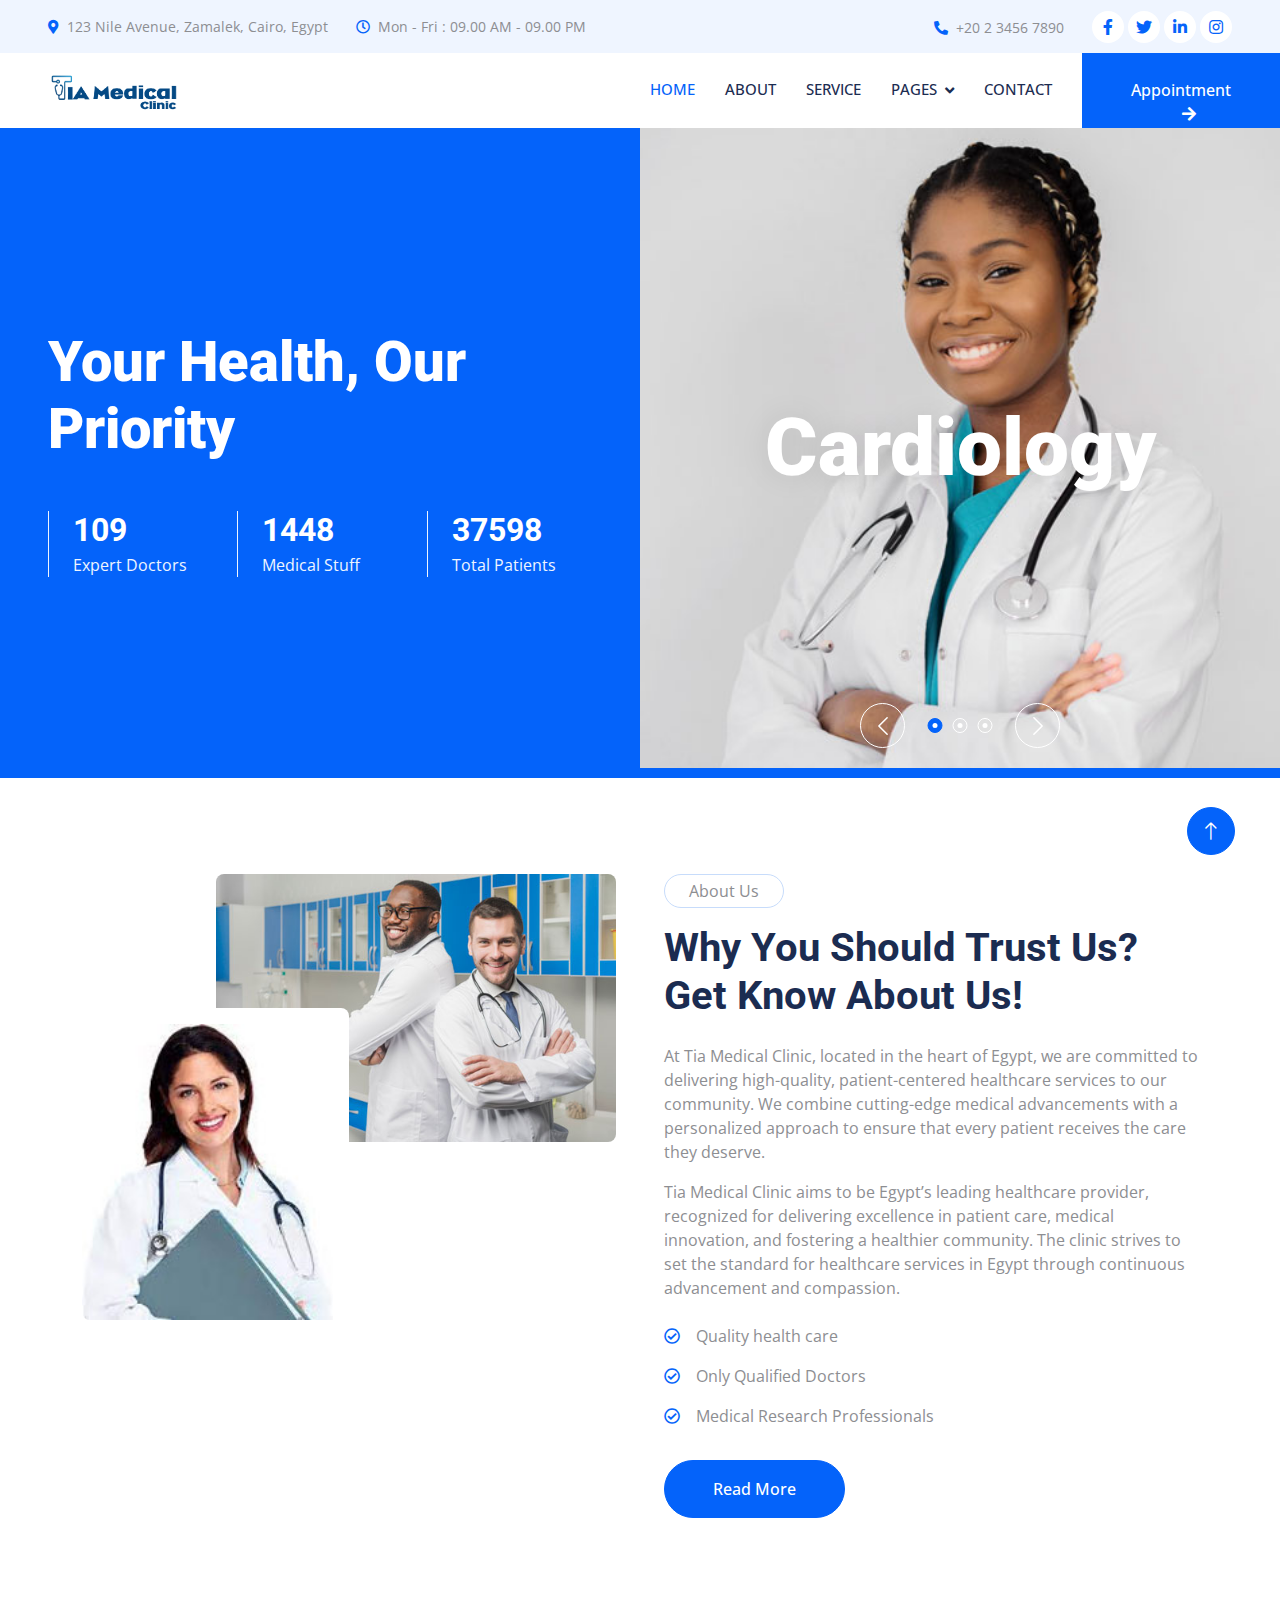
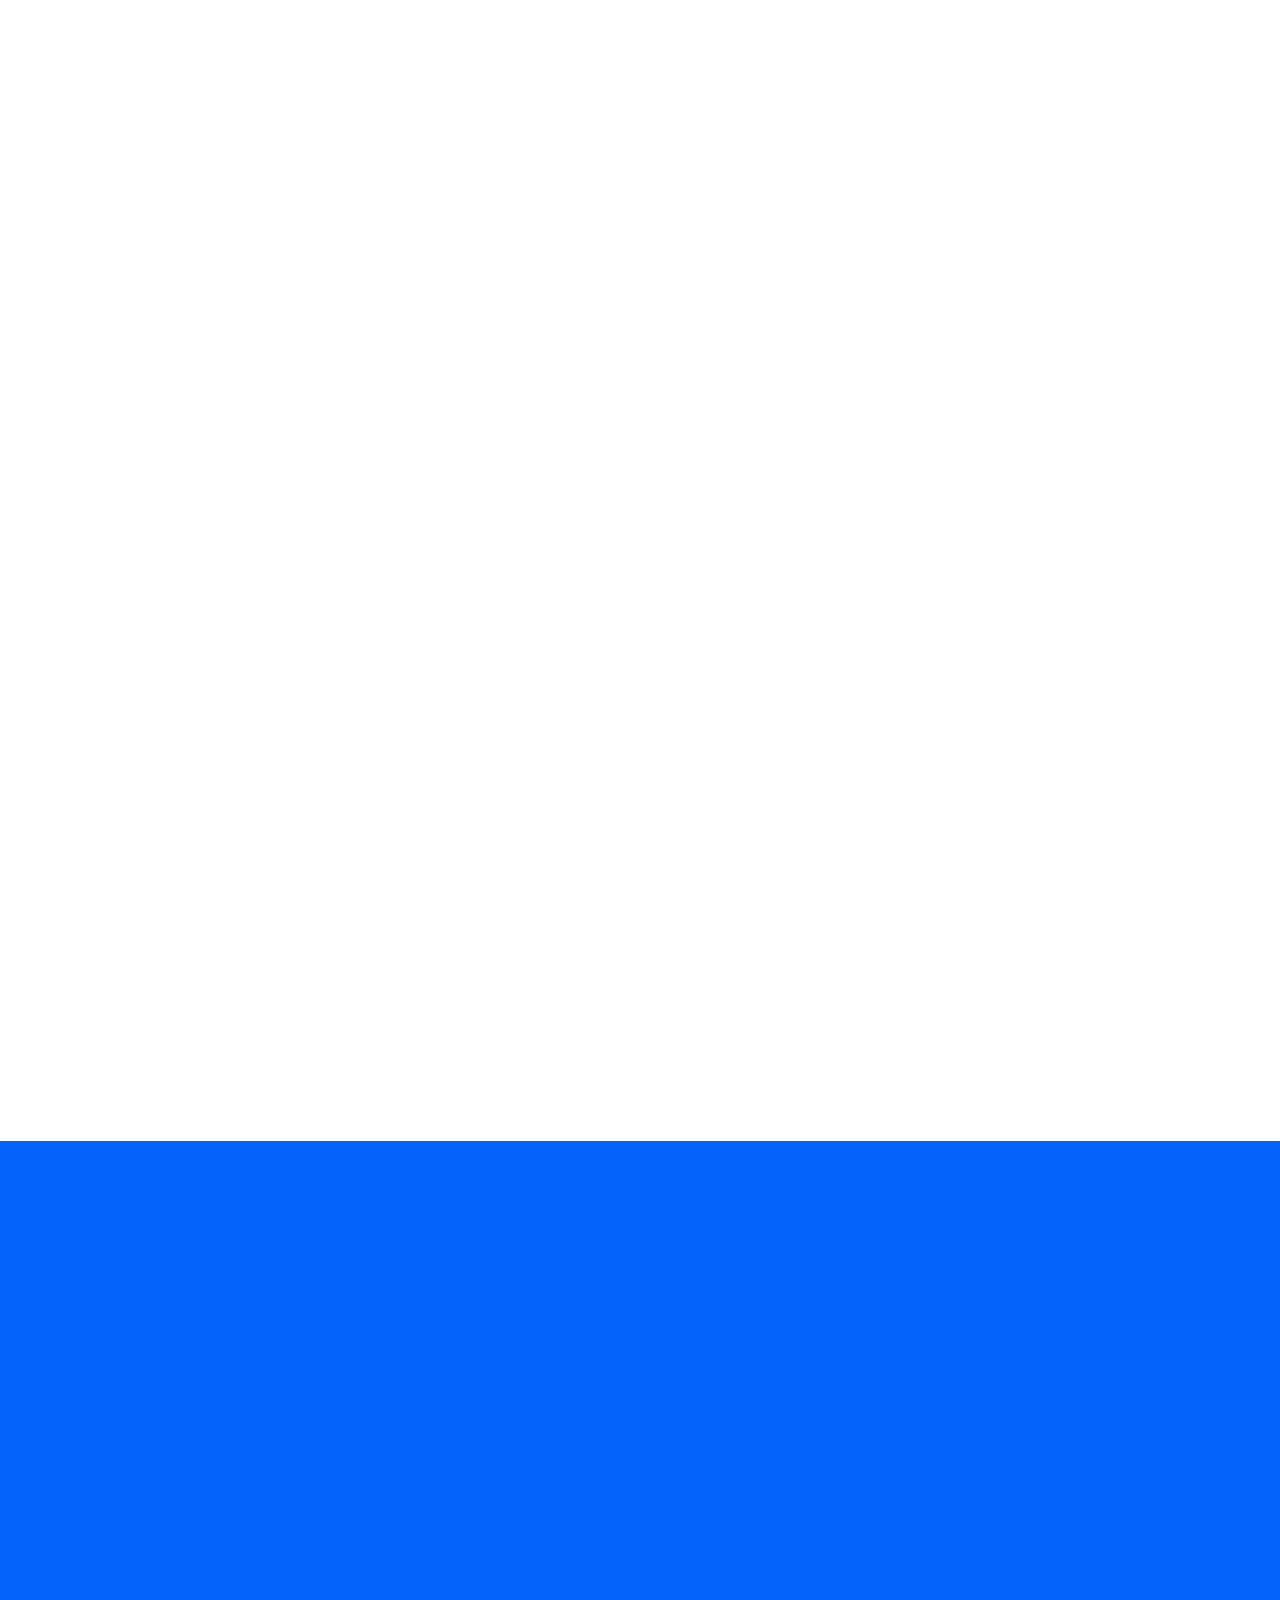
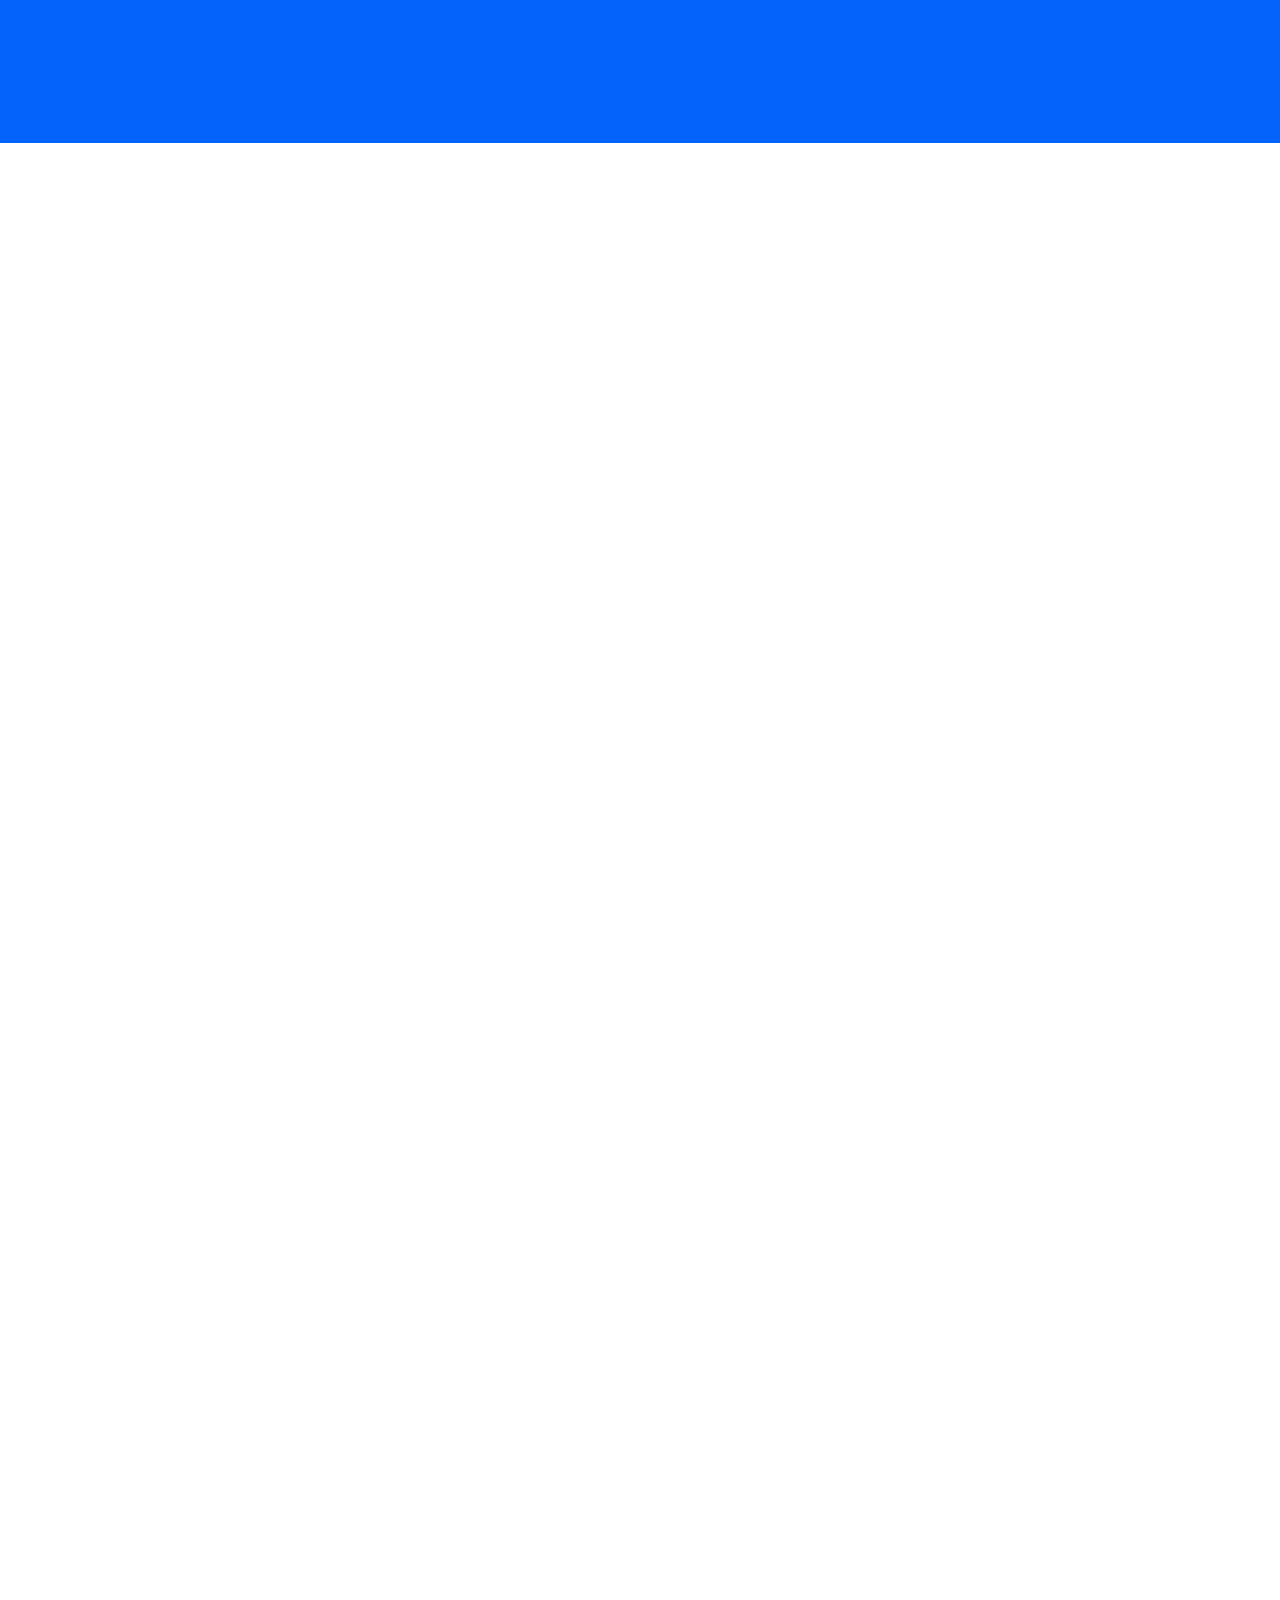
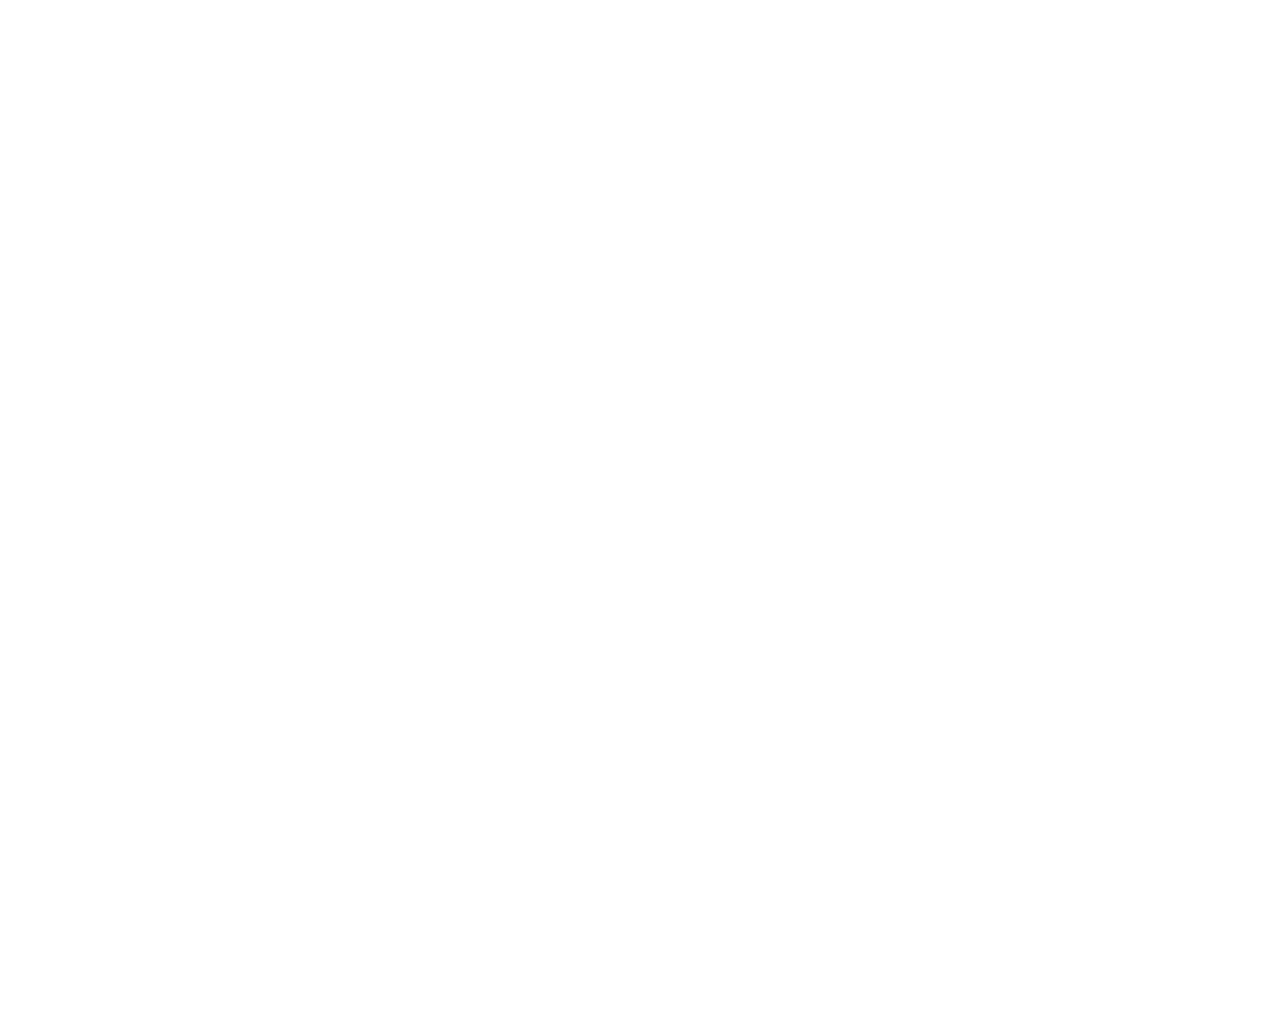
<file: index.html>
<!DOCTYPE html>
<html lang="en">

<head>
    <meta charset="utf-8">
    <title>TIA Medical Clinic</title>
    <meta content="width=device-width, initial-scale=1.0" name="viewport">
    <meta content="" name="keywords">
    <meta content="" name="description">

    <!-- Favicon -->
    <link href="img/tia-icon.jpg" rel="icon">

    <!-- Google Web Fonts -->
    <link rel="preconnect" href="https://fonts.googleapis.com">
    <link rel="preconnect" href="https://fonts.gstatic.com" crossorigin>
    <link href="https://fonts.googleapis.com/css2?family=Open+Sans:wght@400;500&family=Roboto:wght@500;700;900&display=swap" rel="stylesheet"> 

    <!-- Icon Font Stylesheet -->
    <link href="https://cdnjs.cloudflare.com/ajax/libs/font-awesome/5.10.0/css/all.min.css" rel="stylesheet">
    <link href="https://cdn.jsdelivr.net/npm/bootstrap-icons@1.4.1/font/bootstrap-icons.css" rel="stylesheet">

    <!-- Libraries Stylesheet -->
    <link href="lib/animate/animate.min.css" rel="stylesheet">
    <link href="lib/owlcarousel/assets/owl.carousel.min.css" rel="stylesheet">
    <link href="lib/tempusdominus/css/tempusdominus-bootstrap-4.min.css" rel="stylesheet" />

    <!-- Customized Bootstrap Stylesheet -->
    <link href="css/bootstrap.min.css" rel="stylesheet">

    <!-- Template Stylesheet -->
    <link href="css/style.css" rel="stylesheet">
</head>

<body>
    <!-- Spinner Start -->
    <div id="spinner" class="show bg-white position-fixed translate-middle w-100 vh-100 top-50 start-50 d-flex align-items-center justify-content-center">
        <div class="spinner-grow text-primary" style="width: 3rem; height: 3rem;" role="status">
            <span class="sr-only">Loading...</span>
        </div>
    </div>
    <!-- Spinner End -->


    <!-- Topbar Start -->
    <div class="container-fluid bg-light p-0 wow fadeIn" data-wow-delay="0.1s">
        <div class="row gx-0 d-none d-lg-flex">
            <div class="col-lg-7 px-5 text-start">
                <div class="h-100 d-inline-flex align-items-center py-3 me-4">
                    <small class="fa fa-map-marker-alt text-primary me-2"></small>
                    <small>123 Nile Avenue, Zamalek, Cairo, Egypt</small>
                </div>
                <div class="h-100 d-inline-flex align-items-center py-3">
                    <small class="far fa-clock text-primary me-2"></small>
                    <small>Mon - Fri : 09.00 AM - 09.00 PM</small>
                </div>
            </div>
            <div class="col-lg-5 px-5 text-end">
                <div class="h-100 d-inline-flex align-items-center py-3 me-4">
                    <small class="fa fa-phone-alt text-primary me-2"></small>
                    <small>+20 2 3456 7890</small>
                </div>
                <div class="h-100 d-inline-flex align-items-center">
                    <a class="btn btn-sm-square rounded-circle bg-white text-primary me-1" href=""><i class="fab fa-facebook-f"></i></a>
                    <a class="btn btn-sm-square rounded-circle bg-white text-primary me-1" href=""><i class="fab fa-twitter"></i></a>
                    <a class="btn btn-sm-square rounded-circle bg-white text-primary me-1" href=""><i class="fab fa-linkedin-in"></i></a>
                    <a class="btn btn-sm-square rounded-circle bg-white text-primary me-0" href=""><i class="fab fa-instagram"></i></a>
                </div>
            </div>
        </div>
    </div>
    <!-- Topbar End -->


    <!-- Navbar Start -->
    <nav class="navbar navbar-expand-lg bg-white navbar-light sticky-top p-0 wow fadeIn" data-wow-delay="0.1s">
        <a href="index.html" class="navbar-brand d-flex align-items-center px-4 px-lg-5">
            <h1 class="m-0 text-primary"><img src="img/tia-logo (2).png" class="w-25 h-25"></i></h1>
        </a>
        <button type="button" class="navbar-toggler me-4" data-bs-toggle="collapse" data-bs-target="#navbarCollapse">
            <span class="navbar-toggler-icon"></span>
        </button>
        <div class="collapse navbar-collapse" id="navbarCollapse">
            <div class="navbar-nav ms-auto p-4 p-lg-0">
                <a href="index.html" class="nav-item nav-link active">Home</a>
                <a href="about.html" class="nav-item nav-link">About</a>
                <a href="service.html" class="nav-item nav-link">Service</a>
                <div class="nav-item dropdown">
                    <a href="#" class="nav-link dropdown-toggle" data-bs-toggle="dropdown">Pages</a>
                    <div class="dropdown-menu rounded-0 rounded-bottom m-0">
                        <a href="feature.html" class="dropdown-item">Feature</a>
                        <a href="team.html" class="dropdown-item">Our Doctor</a>
                        <a href="appointment.html" class="dropdown-item">Appointment</a>
                        <a href="testimonial.html" class="dropdown-item">Testimonial</a>
                        <a href="HMO.html" class="dropdown-item">HMO</a>
                    </div>
                </div>
                <a href="contact.html" class="nav-item nav-link">Contact</a>
            </div>
            <a href="appointment.html" class="btn btn-primary rounded-0 py-4 px-lg-5 d-none d-lg-block">Appointment<i class="fa fa-arrow-right ms-3"></i></a>
        </div>
    </nav>
    <!-- Navbar End -->


    <!-- Header Start -->
    <div class="container-fluid header bg-primary p-0 mb-5">
        <div class="row g-0 align-items-center flex-column-reverse flex-lg-row">
            <div class="col-lg-6 p-5 wow fadeIn" data-wow-delay="0.1s">
                <h1 class="display-4 text-white mb-5">Your Health, Our Priority</h1>
                <div class="row g-4">
                    <div class="col-sm-4">
                        <div class="border-start border-light ps-4">
                            <h2 class="text-white mb-1" data-toggle="counter-up">321</h2>
                            <p class="text-light mb-0">Expert Doctors</p>
                        </div>
                    </div>
                    <div class="col-sm-4">
                        <div class="border-start border-light ps-4">
                            <h2 class="text-white mb-1" data-toggle="counter-up">4321</h2>
                            <p class="text-light mb-0">Medical Stuff</p>
                        </div>
                    </div>
                    <div class="col-sm-4">
                        <div class="border-start border-light ps-4">
                            <h2 class="text-white mb-1" data-toggle="counter-up">112233</h2>
                            <p class="text-light mb-0">Total Patients</p>
                        </div>
                    </div>
                </div>
            </div>
            <div class="col-lg-6 wow fadeIn" data-wow-delay="0.5s">
                <div class="owl-carousel header-carousel">
                    <div class="owl-carousel-item position-relative">
                        <img class="img-fluid" src="img/slider.jpg" alt="">
                        <div class="owl-carousel-text">
                            <h1 class="display-1 text-white mb-0">Cardiology</h1>
                        </div>
                    </div>
                    <div class="owl-carousel-item position-relative">
                        <img class="img-fluid" src="img/slider1.jpg" alt="">
                        <div class="owl-carousel-text">
                            <h1 class="display-1 text-white mb-0">Neurology</h1>
                        </div>
                    </div>
                    <div class="owl-carousel-item position-relative">
                        <img class="img-fluid" src="img/slider2.jpg" alt="">
                        <div class="owl-carousel-text">
                            <h1 class="display-1 text-white mb-0">Pulmonary</h1>
                        </div>
                    </div>
                </div>
            </div>
        </div>
    </div>
    <!-- Header End -->


    <!-- About Start -->
    <div class="container-xxl py-5">
        <div class="container">
            <div class="row g-5">
                <div class="col-lg-6 wow fadeIn" data-wow-delay="0.1s">
                    <div class="d-flex flex-column">
                        <img class="img-fluid rounded w-75 align-self-end" src="img/cheerful-confident-multiracial-medics.jpg" alt="">
                        <img class="img-fluid rounded w-50 bg-white pt-3 pe-3" src="img/fdocnew.jpg" alt="" style="margin-top: -25%;">
                    </div>
                </div>
                <div class="col-lg-6 wow fadeIn" data-wow-delay="0.5s">
                    <p class="d-inline-block border rounded-pill py-1 px-4">About Us</p>
                    <h1 class="mb-4">Why You Should Trust Us? Get Know About Us!</h1>
                    <p>At Tia Medical Clinic, located in the heart of Egypt, we are committed to delivering high-quality, patient-centered healthcare services to our community. We combine cutting-edge medical advancements with a personalized approach to ensure that every patient receives the care they deserve.</p>
                    <p class="mb-4">Tia Medical Clinic aims to be Egypt’s leading healthcare provider, recognized for delivering excellence in patient care, medical innovation, and fostering a healthier community. The clinic strives to set the standard for healthcare services in Egypt through continuous advancement and compassion.</p>
                    <p><i class="far fa-check-circle text-primary me-3"></i>Quality health care</p>
                    <p><i class="far fa-check-circle text-primary me-3"></i>Only Qualified Doctors</p>
                    <p><i class="far fa-check-circle text-primary me-3"></i>Medical Research Professionals</p>
                    <a class="btn btn-primary rounded-pill py-3 px-5 mt-3" href="">Read More</a>
                </div>
            </div>
        </div>
    </div>
    <!-- About End -->


    <!-- Service Start -->
    <div class="container-xxl py-5">
        <div class="container">
            <div class="text-center mx-auto mb-5 wow fadeInUp" data-wow-delay="0.1s" style="max-width: 600px;">
                <p class="d-inline-block border rounded-pill py-1 px-4">Services</p>
                <h1>Health Care Solutions</h1>
            </div>
            <div class="row g-4">
                <div class="col-lg-4 col-md-6 wow fadeInUp" data-wow-delay="0.1s">
                    <div class="service-item bg-light rounded h-100 p-5">
                        <div class="d-inline-flex align-items-center justify-content-center bg-white rounded-circle mb-4" style="width: 65px; height: 65px;">
                            <!-- <i class="fa fa-heartbeat text-primary fs-4"></i> -->
                            <i class="fa fa-stethoscope text-primary fs-4"></i>
                        </div>
                        <h4 class="mb-3">General Practice</h4>
                        <p class="mb-4">Our general practitioners provide holistic care to address a wide variety of health concerns for patients of all ages.</p>
                        <a class="btn" href=""><i class="fa fa-plus text-primary me-3"></i>Read More</a>
                    </div>
                </div>
                <div class="col-lg-4 col-md-6 wow fadeInUp" data-wow-delay="0.3s">
                    <div class="service-item bg-light rounded h-100 p-5">
                        <div class="d-inline-flex align-items-center justify-content-center bg-white rounded-circle mb-4" style="width: 65px; height: 65px;">
                            <!-- <i class="fa fa-x-ray text-primary fs-4"></i> -->
                            <i class="far fa-heart text-primary fs-4"></i>
                        </div>
                        <h4 class="mb-3"> Preventive Health Screenings</h4>
                        <p class="mb-4">Our preventive health screenings are designed to detect potential issues early, allowing for prompt treatment and management.</p>
                        <a class="btn" href=""><i class="fa fa-plus text-primary me-3"></i>Read More</a>
                    </div>
                </div>
                <div class="col-lg-4 col-md-6 wow fadeInUp" data-wow-delay="0.5s">
                    <div class="service-item bg-light rounded h-100 p-5">
                        <div class="d-inline-flex align-items-center justify-content-center bg-white rounded-circle mb-4" style="width: 65px; height: 65px;">
                            <!-- <i class="fa fa-brain text-primary fs-4"></i> -->
                            <i class="fas fa-user-md text-primary fs-4"></i>
                        </div>
                        <h4 class="mb-3">Specialist Consultations</h4>
                        <p class="mb-4">For more specific medical concerns, we offer access to a range of specialists who provide expert care and tailored treatment plans.</p>
                        <a class="btn" href=""><i class="fa fa-plus text-primary me-3"></i>Read More</a>
                    </div>
                </div>
                <div class="col-lg-4 col-md-6 wow fadeInUp" data-wow-delay="0.1s">
                    <div class="service-item bg-light rounded h-100 p-5">
                        <div class="d-inline-flex align-items-center justify-content-center bg-white rounded-circle mb-4" style="width: 65px; height: 65px;">
                            <!-- <i class="fa fa-wheelchair text-primary fs-4"></i> -->
                            <i class="fa fa-bed text-primary fs-4"></i>

                        </div>
                        <h4 class="mb-3">Pediatric Care</h4>
                        <p class="mb-4"> Our pediatricians are dedicated to the physical, mental, and emotional well-being of children at every stage of development.</p>
                        <a class="btn" href=""><i class="fa fa-plus text-primary me-3"></i>Read More</a>
                    </div>
                </div>
                <div class="col-lg-4 col-md-6 wow fadeInUp" data-wow-delay="0.3s">
                    <div class="service-item bg-light rounded h-100 p-5">
                        <div class="d-inline-flex align-items-center justify-content-center bg-white rounded-circle mb-4" style="width: 65px; height: 65px;">
                            <!-- <i class="fa fa-tooth text-primary fs-4"></i> -->
                            <i class="fa fa-user-nurse text-primary fs-4"></i>
                        </div>
                        <h4 class="mb-3">Chronic Disease Management</h4>
                        <p class="mb-4">We provide ongoing support for patients living with chronic conditions to help them manage their health, reduce symptoms, and improve their quality of life.</p>
                        <a class="btn" href=""><i class="fa fa-plus text-primary me-3"></i>Read More</a>
                    </div>
                </div>
                <div class="col-lg-4 col-md-6 wow fadeInUp" data-wow-delay="0.5s">
                    <div class="service-item bg-light rounded h-100 p-5">
                        <div class="d-inline-flex align-items-center justify-content-center bg-white rounded-circle mb-4" style="width: 65px; height: 65px;">
                            <i class="fa fa-vials text-primary fs-4"></i>
                        </div>
                        <h4 class="mb-3">Laboratory</h4>
                        <p class="mb-4">Our in-house laboratory and diagnostic services provide accurate and timely test results, helping our healthcare team make informed decisions about your care.</p>
                        <a class="btn" href=""><i class="fa fa-plus text-primary me-3"></i>Read More</a>
                    </div>
                </div>
            </div>
        </div>
    </div>
    <!-- Service End -->


    <!-- Feature Start -->
    <div class="container-fluid bg-primary overflow-hidden my-5 px-lg-0">
        <div class="container feature px-lg-0">
            <div class="row g-0 mx-lg-0">
                <div class="col-lg-6 feature-text py-5 wow fadeIn" data-wow-delay="0.1s">
                    <div class="p-lg-5 ps-lg-0">
                        <p class="d-inline-block border rounded-pill text-light py-1 px-4">Features</p>
                        <h1 class="text-white mb-4">Why Choose Us</h1>
                        <p class="text-white mb-4 pb-2">Tia Medical Clinic is your trusted healthcare partner, committed to delivering quality care with compassion, professionalism, and respect. Whether you need a routine checkup or specialized medical attention, we are here to support your health journey at every step.</p>
                        <div class="row g-4">
                            <div class="col-6">
                                <div class="d-flex align-items-center">
                                    <div class="d-flex flex-shrink-0 align-items-center justify-content-center rounded-circle bg-light" style="width: 55px; height: 55px;">
                                        <i class="fa fa-user-md text-primary"></i>
                                    </div>
                                    <div class="ms-4">
                                        <p class="text-white mb-2">Experience</p>
                                        <h5 class="text-white mb-0">Doctors</h5>
                                    </div>
                                </div>
                            </div>
                            <div class="col-6">
                                <div class="d-flex align-items-center">
                                    <div class="d-flex flex-shrink-0 align-items-center justify-content-center rounded-circle bg-light" style="width: 55px; height: 55px;">
                                        <i class="fa fa-check text-primary"></i>
                                    </div>
                                    <div class="ms-4">
                                        <p class="text-white mb-2">Quality</p>
                                        <h5 class="text-white mb-0">Services</h5>
                                    </div>
                                </div>
                            </div>
                            <div class="col-6">
                                <div class="d-flex align-items-center">
                                    <div class="d-flex flex-shrink-0 align-items-center justify-content-center rounded-circle bg-light" style="width: 55px; height: 55px;">
                                        <i class="fa fa-comment-medical text-primary"></i>
                                    </div>
                                    <div class="ms-4">
                                        <p class="text-white mb-2">Positive</p>
                                        <h5 class="text-white mb-0">Consultation</h5>
                                    </div>
                                </div>
                            </div>
                            <div class="col-6">
                                <div class="d-flex align-items-center">
                                    <div class="d-flex flex-shrink-0 align-items-center justify-content-center rounded-circle bg-light" style="width: 55px; height: 55px;">
                                        <i class="fa fa-headphones text-primary"></i>
                                    </div>
                                    <div class="ms-4">
                                        <p class="text-white mb-2">24 Hours</p>
                                        <h5 class="text-white mb-0">Support</h5>
                                    </div>
                                </div>
                            </div>
                        </div>
                    </div>
                </div>
                <div class="col-lg-6 pe-lg-0 wow fadeIn" data-wow-delay="0.5s" style="min-height: 400px;">
                    <div class="position-relative h-100">
                        <img class="position-absolute img-fluid w-100 h-100" src="img/feature.jpg" style="object-fit: cover;" alt="">
                    </div>
                </div>
            </div>
        </div>
    </div>
    <!-- Feature End -->


    <!-- Team Start -->
    <div class="container-xxl py-5">
        <div class="container">
            <div class="text-center mx-auto mb-5 wow fadeInUp" data-wow-delay="0.1s" style="max-width: 600px;">
                <p class="d-inline-block border rounded-pill py-1 px-4">Doctors</p>
                <h1>Our Experience Doctors</h1>
            </div>
            <div class="row g-4">
                <div class="col-lg-3 col-md-6 wow fadeInUp" data-wow-delay="0.1s">
                    <div class="team-item position-relative rounded overflow-hidden">
                        <div class="overflow-hidden">
                            <img class="img-fluid" src="img/newdoc.jpg" alt="">
                        </div>
                        <div class="team-text bg-light text-center p-4">
                            <h5>Dr. Amina Khalil</h5>
                            <p class="text-primary">General Practitioner</p>
                            <div class="team-social text-center">
                                <a class="btn btn-square" href=""><i class="fab fa-facebook-f"></i></a>
                                <a class="btn btn-square" href=""><i class="fab fa-twitter"></i></a>
                                <a class="btn btn-square" href=""><i class="fab fa-instagram"></i></a>
                            </div>
                        </div>
                    </div>
                </div>
                <div class="col-lg-3 col-md-6 wow fadeInUp" data-wow-delay="0.3s">
                    <div class="team-item position-relative rounded overflow-hidden">
                        <div class="overflow-hidden">
                            <img class="img-fluid" src="img/docnew.jpg" alt="">
                        </div>
                        <div class="team-text bg-light text-center p-4">
                            <h5>Dr. Hassan Ahmed</h5>
                            <p class="text-primary">Pediatric Specialist</p>
                            <div class="team-social text-center">
                                <a class="btn btn-square" href=""><i class="fab fa-facebook-f"></i></a>
                                <a class="btn btn-square" href=""><i class="fab fa-twitter"></i></a>
                                <a class="btn btn-square" href=""><i class="fab fa-instagram"></i></a>
                            </div>
                        </div>
                    </div>
                </div>
                <div class="col-lg-3 col-md-6 wow fadeInUp" data-wow-delay="0.5s">
                    <div class="team-item position-relative rounded overflow-hidden">
                        <div class="overflow-hidden">
                            <img class="img-fluid" src="img/newdoc1.jpg" alt="">
                        </div>
                        <div class="team-text bg-light text-center p-4">
                            <h5>Dr. Leila Ghoneim</h5>
                            <p class="text-primary">Gynecologist</p>
                            <div class="team-social text-center">
                                <a class="btn btn-square" href=""><i class="fab fa-facebook-f"></i></a>
                                <a class="btn btn-square" href=""><i class="fab fa-twitter"></i></a>
                                <a class="btn btn-square" href=""><i class="fab fa-instagram"></i></a>
                            </div>
                        </div>
                    </div>
                </div>
                <div class="col-lg-3 col-md-6 wow fadeInUp" data-wow-delay="0.7s">
                    <div class="team-item position-relative rounded overflow-hidden">
                        <div class="overflow-hidden">
                            <img class="img-fluid" src="img/docnew1.jpg" alt="">
                        </div>
                        <div class="team-text bg-light text-center p-4">
                            <h5>Dr Oladipupo Toheeb</h5>
                            <p class="text-primary">Surgeon</p>
                            <div class="team-social text-center">
                                <a class="btn btn-square" href=""><i class="fab fa-facebook-f"></i></a>
                                <a class="btn btn-square" href=""><i class="fab fa-twitter"></i></a>
                                <a class="btn btn-square" href=""><i class="fab fa-instagram"></i></a>
                            </div>
                        </div>
                    </div>
                </div>
            </div>
        </div>
    </div>
    <!-- Team End -->


    <!-- Appointment Start -->
    <div class="container-xxl py-5">
        <div class="container">
            <div class="row g-5">
                <div class="col-lg-6 wow fadeInUp" data-wow-delay="0.1s">
                    <p class="d-inline-block border rounded-pill py-1 px-4">Appointment</p>
                    <h1 class="mb-4">Make An Appointment To Visit Our Doctor</h1>
                    <p class="mb-4">At Tia Medical Clinic, your health is our priority, and we strive to make healthcare as accessible and convenient as possible. Whether you're seeking a routine checkup, a specialist consultation, or a diagnostic service, our streamlined appointment system ensures that you receive the care you need at a time that works best for you.</p>
                    <div class="bg-light rounded d-flex align-items-center p-5 mb-4">
                        <div class="d-flex flex-shrink-0 align-items-center justify-content-center rounded-circle bg-white" style="width: 55px; height: 55px;">
                            <i class="fa fa-phone-alt text-primary"></i>
                        </div>
                        <div class="ms-4">
                            <p class="mb-2">Call Us Now</p>
                            <h5 class="mb-0">+20 2 3456 7890</h5>
                        </div>
                    </div>
                    <div class="bg-light rounded d-flex align-items-center p-5">
                        <div class="d-flex flex-shrink-0 align-items-center justify-content-center rounded-circle bg-white" style="width: 55px; height: 55px;">
                            <i class="fa fa-envelope-open text-primary"></i>
                        </div>
                        <div class="ms-4">
                            <p class="mb-2">Mail Us Now</p>
                            <h5 class="mb-0">info@tiamedicalclinic.com</h5>
                        </div>
                    </div>
                </div>
                <div class="col-lg-6 wow fadeInUp" data-wow-delay="0.5s">
                    <div class="bg-light rounded h-100 d-flex align-items-center p-5">
                        <form>
                            <div class="row g-3">
                                <div class="col-12 col-sm-6">
                                    <input type="text" class="form-control border-0" placeholder="Your Name" style="height: 55px;">
                                </div>
                                <div class="col-12 col-sm-6">
                                    <input type="email" class="form-control border-0" placeholder="Your Email" style="height: 55px;">
                                </div>
                                <div class="col-12 col-sm-6">
                                    <input type="text" class="form-control border-0" placeholder="Your Mobile" style="height: 55px;">
                                </div>
                                <div class="col-12 col-sm-6">
                                    <select class="form-select border-0" style="height: 55px;">
                                        <option selected>Choose Doctor</option>
                                        <option value="1">Dr Amina Khalil</option>
                                        <option value="2">Dr Hassan Ahmed</option>
                                        <option value="2">Dr Leila Ghoneim</option>
                                        <option value="3">Dr Oladipupo Toheeb</option>
                                    </select>
                                </div>
                                <div class="col-12 col-sm-6">
                                    <div class="date" id="date" data-target-input="nearest">
                                        <input type="text"
                                            class="form-control border-0 datetimepicker-input"
                                            placeholder="Choose Date" data-target="#date" data-toggle="datetimepicker" style="height: 55px;">
                                    </div>
                                </div>
                                <div class="col-12 col-sm-6">
                                    <div class="time" id="time" data-target-input="nearest">
                                        <input type="text"
                                            class="form-control border-0 datetimepicker-input"
                                            placeholder="Choose Date" data-target="#time" data-toggle="datetimepicker" style="height: 55px;">
                                    </div>
                                </div>
                                <div class="col-12">
                                    <textarea class="form-control border-0" rows="5" placeholder="Describe your problem"></textarea>
                                </div>
                                <div class="col-12">
                                    <button class="btn btn-primary w-100 py-3" type="submit">Book Appointment</button>
                                </div>
                            </div>
                        </form>
                    </div>
                </div>
            </div>
        </div>
    </div>
    <!-- Appointment End -->


    <!-- Testimonial Start -->
    <div class="container-xxl py-5">
        <div class="container">
            <div class="text-center mx-auto mb-5 wow fadeInUp" data-wow-delay="0.1s" style="max-width: 600px;">
                <p class="d-inline-block border rounded-pill py-1 px-4">Testimonial</p>
                <h1>What Say Our Patients!</h1>
            </div>
            <div class="owl-carousel testimonial-carousel wow fadeInUp" data-wow-delay="0.1s">
                <div class="testimonial-item text-center">
                    <img class="img-fluid bg-light rounded-circle p-2 mx-auto mb-4" src="img/testi.jpg" style="width: 100px; height: 100px;">
                    <div class="testimonial-text rounded text-center p-4">
                        <p>Tia Medical Clinic has been a lifesaver for me and my family. The doctors are professional, kind, and always go above and beyond to ensure we’re taken care of. I trust them completely with my health</p>
                        <h5 class="mb-1">Sarah H., Cairo</h5>
                        <span class="fst-italic">Teacher</span>
                    </div>
                </div>
                <div class="testimonial-item text-center">
                    <img class="img-fluid bg-light rounded-circle p-2 mx-auto mb-4" src="img/Color Fill 1.png" style="width: 100px; height: 100px;">
                    <div class="testimonial-text rounded text-center p-4">
                        <p>I’ve never had a better healthcare experience than at Tia Medical Clinic. From the warm reception to the advanced medical equipment, everything here is top-notch. I highly recommend this clinic to anyone seeking quality care.</p>
                        <h5 class="mb-1">Ahmed F., Giza</h5>
                        <span class="fst-italic">Professor</span>
                    </div>
                </div>
                <div class="testimonial-item text-center">
                    <img class="img-fluid bg-light rounded-circle p-2 mx-auto mb-4" src="img/testi2.jpg" style="width: 100px; height: 100px;">
                    <div class="testimonial-text rounded text-center p-4">
                        <p>The team at Tia Medical Clinic is incredibly attentive and caring. They made me feel at ease during my treatment, and the follow-up care was amazing. I’m grateful for their excellent service.</p>
                        <h5 class="mb-1">Mona A., Alexandria</h5>
                        <span class="fst-italic">chef</span>
                    </div>
                </div>
            </div>
        </div>
    </div>
    <!-- Testimonial End -->


    <!-- Footer Start -->
   <div class="container-fluid bg-dark text-light footer mt-5 pt-5 wow fadeIn" data-wow-delay="0.1s">
    <div class="container py-5">
        <div class="row g-5">
            <div class="col-lg-3 col-md-6">
                <img src="img/tia-white.png" alt="tia-logo" class="w-100">
                <p class="mb-2"><i class="fa fa-map-marker-alt me-3"></i>123 Nile Avenue, Zamalek, Cairo, Egypt</p>
                <p class="mb-2"><i class="fa fa-phone-alt me-3"></i>+20 2 3456 7890</p>
                <p class="mb-2"><i class="fa fa-envelope me-3"></i>info@tiamedicalclinic.com</p>
                <div class="d-flex pt-2">
                    <a class="btn btn-outline-light btn-social rounded-circle" href=""><i class="fab fa-twitter"></i></a>
                    <a class="btn btn-outline-light btn-social rounded-circle" href=""><i class="fab fa-facebook-f"></i></a>
                    <a class="btn btn-outline-light btn-social rounded-circle" href=""><i class="fab fa-youtube"></i></a>
                    <a class="btn btn-outline-light btn-social rounded-circle" href=""><i class="fab fa-linkedin-in"></i></a>
                </div>
            </div>
            <div class="col-lg-3 col-md-6">
                <h5 class="text-light mb-4">Services</h5>
                <a class="btn btn-link" href="service.html">General Practice</a>
                <a class="btn btn-link" href="service.html">Health Screenings</a>
                <a class="btn btn-link" href="service.html">Specialist Consultationsy</a>
                <a class="btn btn-link" href="service.html">Chronic Disease Management</a>
                <a class="btn btn-link" href="service.html">Laboratory</a>
            </div>
            <div class="col-lg-3 col-md-6">
                <h5 class="text-light mb-4">Quick Links</h5>
                <a class="btn btn-link" href="about.html">About Us</a>
                <a class="btn btn-link" href="contact.html">Contact Us</a>
                <a class="btn btn-link" href="service.html">Our Services</a>
                <a class="btn btn-link" href="terms-condition.html">Terms & Condition</a>
                <a class="btn btn-link" href="contact.html">Support</a>
            </div>
            <div class="col-lg-3 col-md-6">
                <h5 class="text-light mb-4">Newsletter</h5>
                <p>We are pleased to announce our growing list of HMO partnerships, ensuring that our patients have access to affordable healthcare services</p>
                <div class="position-relative mx-auto" style="max-width: 400px;">
                    <input class="form-control border-0 w-100 py-3 ps-4 pe-5" type="text" placeholder="Your email">
                    <button type="button" class="btn btn-primary py-2 position-absolute top-0 end-0 mt-2 me-2">SignUp</button>
                </div>
            </div>
        </div>
    </div>
    <div class="container">
        <div class="copyright">
            <div class="row">
                <div class="col-md-6 text-center text-md-start mb-3 mb-md-0">
                    &copy; <a class="border-bottom" href="#">TIA Medical Clinic</a>, All Right Reserved.
                </div>
                <!-- <div class="col-md-6 text-center text-md-end"> -->
                    <!--/*** This template is free as long as you keep the footer author’s credit link/attribution link/backlink. If you'd like to use the template without the footer author’s credit link/attribution link/backlink, you can purchase the Credit Removal License from "https://htmlcodex.com/credit-removal". Thank you for your support. ***/-->
                    <!-- Designed By <a class="border-bottom" href="https://htmlcodex.com">HTML Codex</a>
                    </br>
                    Distributed By <a class="border-bottom" href="https://themewagon.com" target="_blank">ThemeWagon</a>
                </div> -->
            </div>
        </div>
    </div>
</div>
<!-- Footer End -->


    <!-- Back to Top -->
    <a href="#" class="btn btn-lg btn-primary btn-lg-square rounded-circle back-to-top"><i class="bi bi-arrow-up"></i></a>


    <!-- JavaScript Libraries -->
    <script src="https://code.jquery.com/jquery-3.4.1.min.js"></script>
    <script src="https://cdn.jsdelivr.net/npm/bootstrap@5.0.0/dist/js/bootstrap.bundle.min.js"></script>
    <script src="lib/wow/wow.min.js"></script>
    <script src="lib/easing/easing.min.js"></script>
    <script src="lib/waypoints/waypoints.min.js"></script>
    <script src="lib/counterup/counterup.min.js"></script>
    <script src="lib/owlcarousel/owl.carousel.min.js"></script>
    <script src="lib/tempusdominus/js/moment.min.js"></script>
    <script src="lib/tempusdominus/js/moment-timezone.min.js"></script>
    <script src="lib/tempusdominus/js/tempusdominus-bootstrap-4.min.js"></script>

    <!-- Template Javascript -->
    <script src="js/main.js"></script>
</body>

</html>
</file>
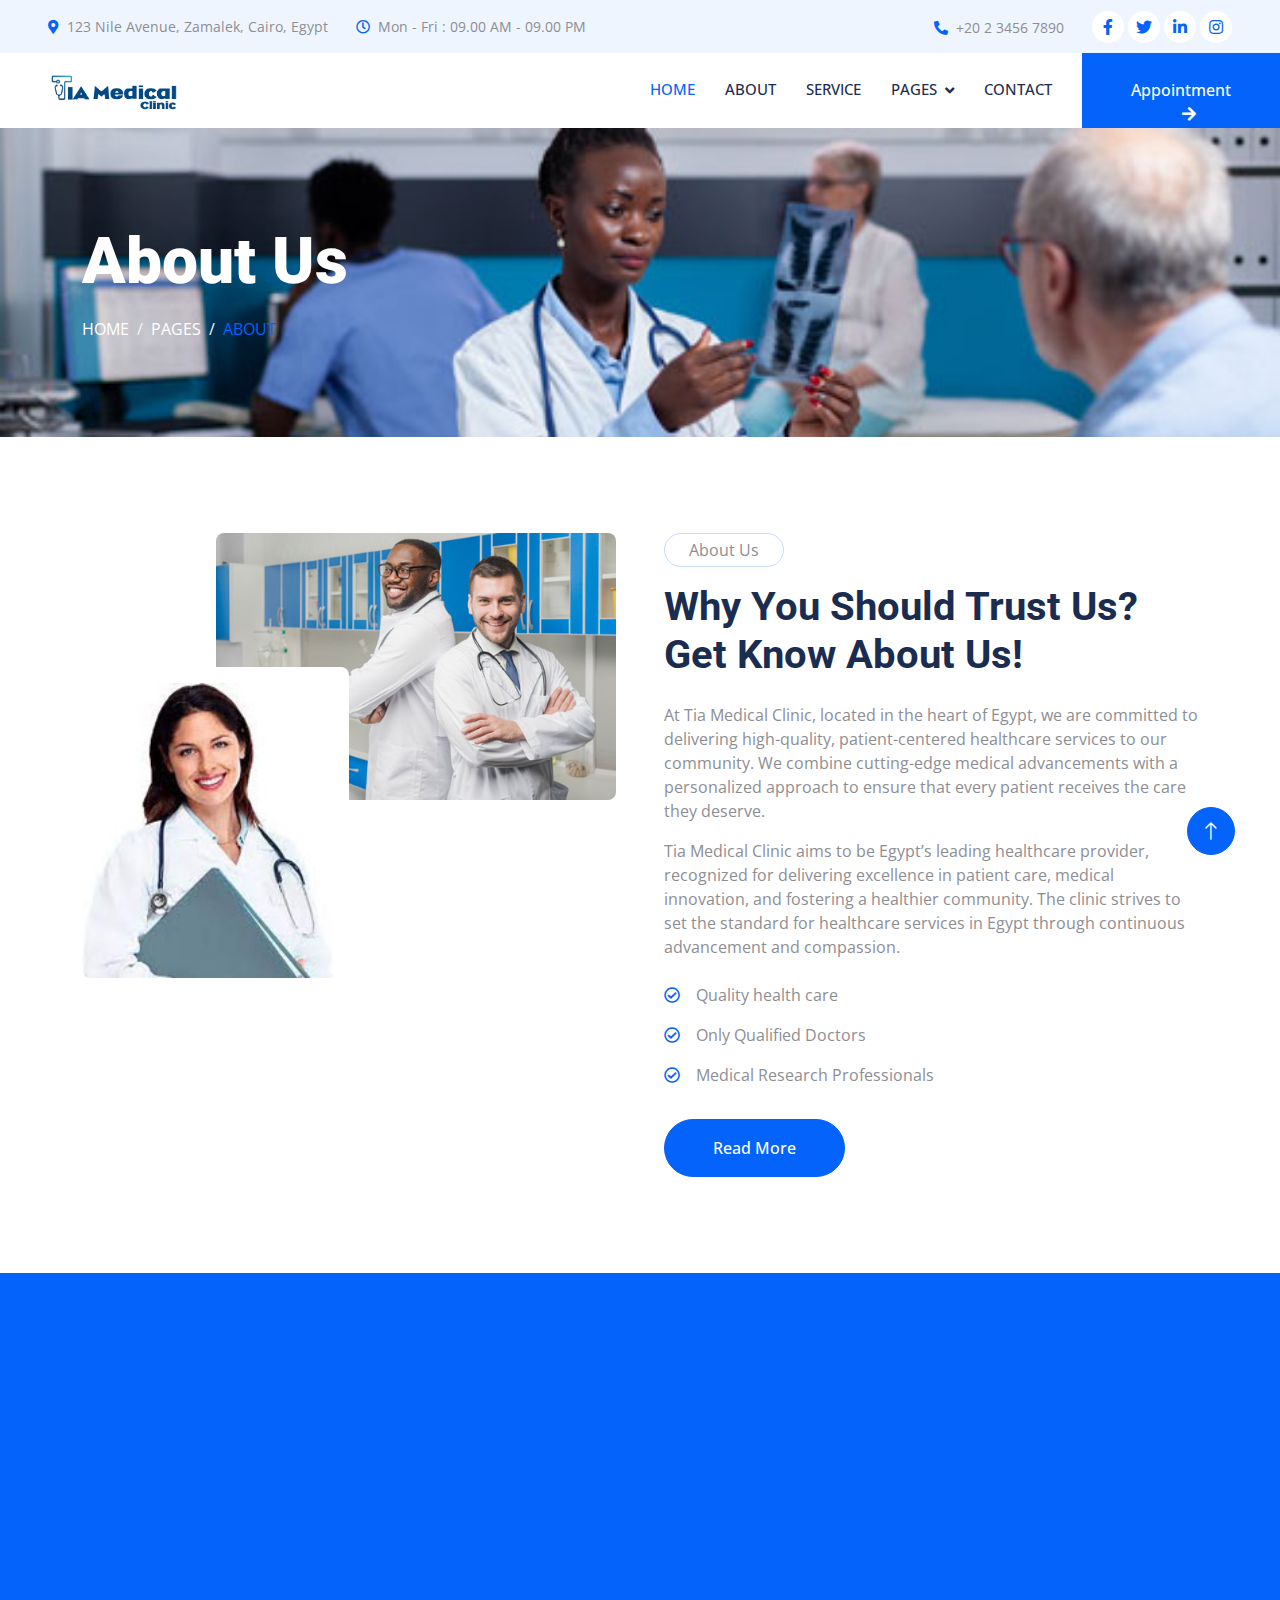
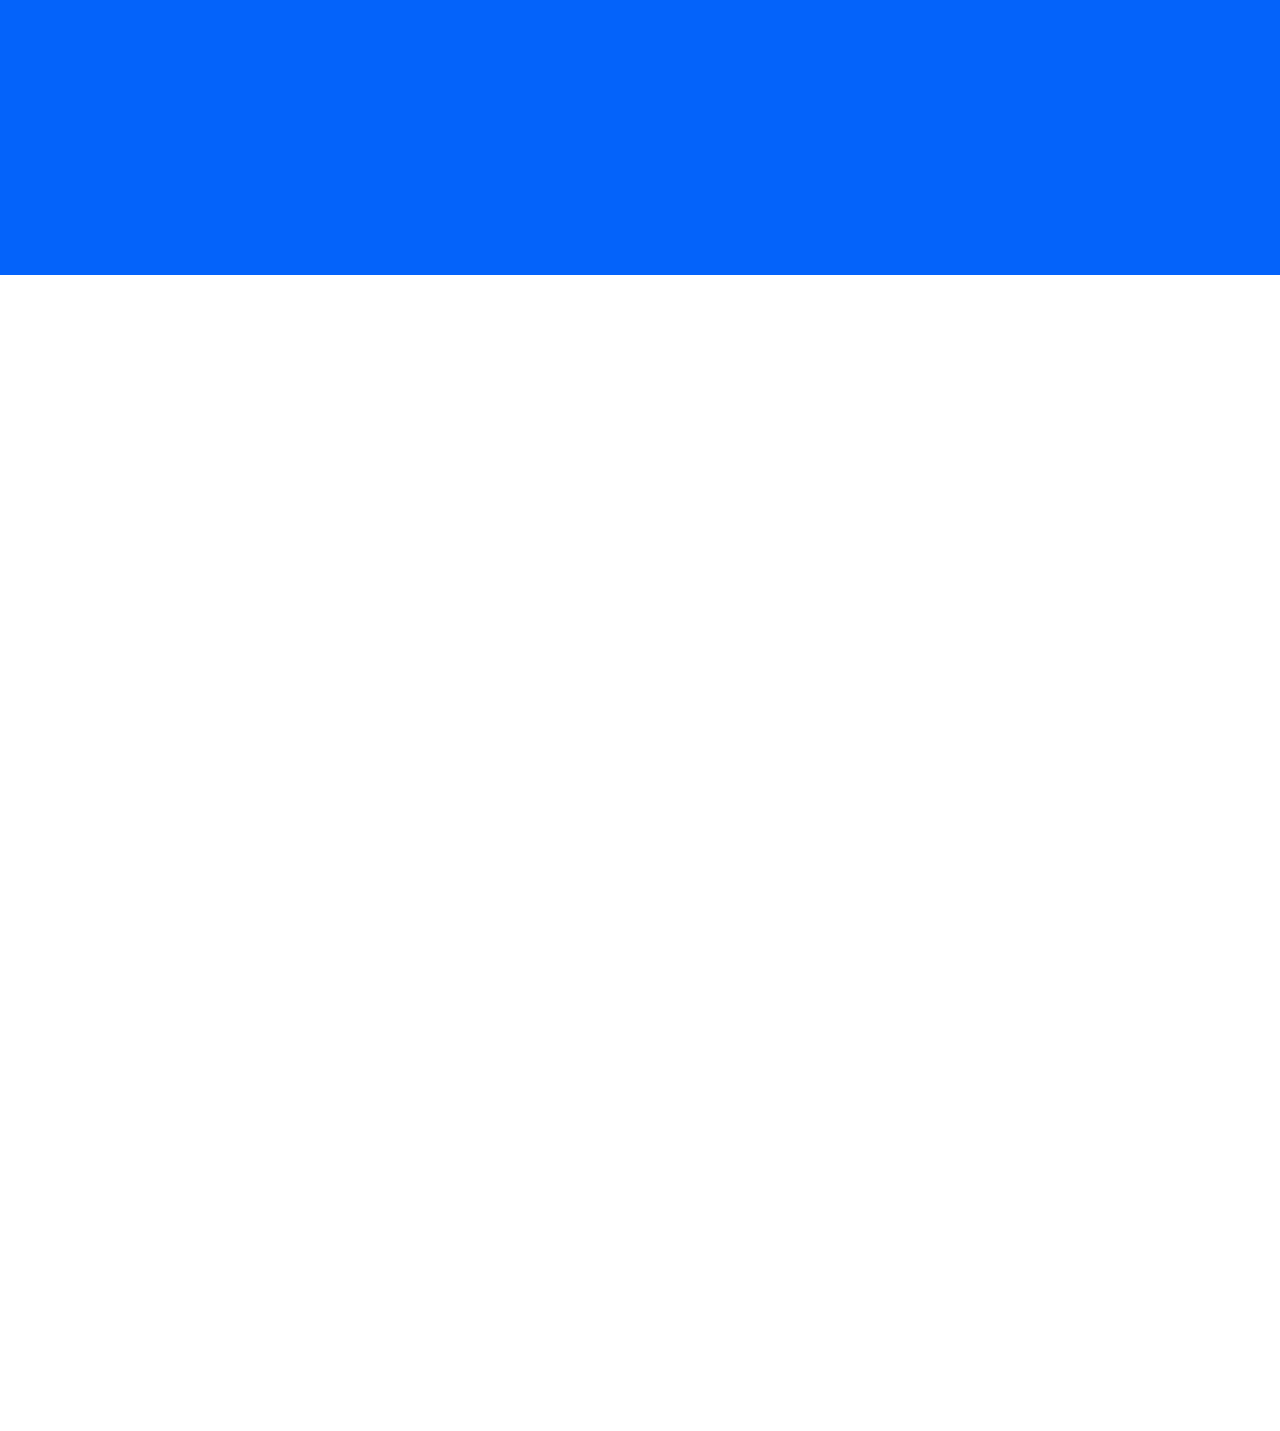
<file: about.html>
<!DOCTYPE html>
<html lang="en">

<head>
    <meta charset="utf-8">
    <title>TIA Medical Clinic</title>
    <meta content="width=device-width, initial-scale=1.0" name="viewport">
    <meta content="" name="keywords">
    <meta content="" name="description">

    <!-- Favicon -->
    <link href="img/tia-icon.jpg" rel="icon">

    <!-- Google Web Fonts -->
    <link rel="preconnect" href="https://fonts.googleapis.com">
    <link rel="preconnect" href="https://fonts.gstatic.com" crossorigin>
    <link href="https://fonts.googleapis.com/css2?family=Open+Sans:wght@400;500&family=Roboto:wght@500;700;900&display=swap" rel="stylesheet"> 

    <!-- Icon Font Stylesheet -->
    <link href="https://cdnjs.cloudflare.com/ajax/libs/font-awesome/5.10.0/css/all.min.css" rel="stylesheet">
    <link href="https://cdn.jsdelivr.net/npm/bootstrap-icons@1.4.1/font/bootstrap-icons.css" rel="stylesheet">

    <!-- Libraries Stylesheet -->
    <link href="lib/animate/animate.min.css" rel="stylesheet">
    <link href="lib/owlcarousel/assets/owl.carousel.min.css" rel="stylesheet">
    <link href="lib/tempusdominus/css/tempusdominus-bootstrap-4.min.css" rel="stylesheet" />

    <!-- Customized Bootstrap Stylesheet -->
    <link href="css/bootstrap.min.css" rel="stylesheet">

    <!-- Template Stylesheet -->
    <link href="css/style.css" rel="stylesheet">
</head>

<body>
    <!-- Spinner Start -->
    <div id="spinner" class="show bg-white position-fixed translate-middle w-100 vh-100 top-50 start-50 d-flex align-items-center justify-content-center">
        <div class="spinner-grow text-primary" style="width: 3rem; height: 3rem;" role="status">
            <span class="sr-only">Loading...</span>
        </div>
    </div>
    <!-- Spinner End -->


    <!-- Topbar Start -->
    <div class="container-fluid bg-light p-0 wow fadeIn" data-wow-delay="0.1s">
        <div class="row gx-0 d-none d-lg-flex">
            <div class="col-lg-7 px-5 text-start">
                <div class="h-100 d-inline-flex align-items-center py-3 me-4">
                    <small class="fa fa-map-marker-alt text-primary me-2"></small>
                    <small>123 Nile Avenue, Zamalek, Cairo, Egypt</small>
                </div>
                <div class="h-100 d-inline-flex align-items-center py-3">
                    <small class="far fa-clock text-primary me-2"></small>
                    <small>Mon - Fri : 09.00 AM - 09.00 PM</small>
                </div>
            </div>
            <div class="col-lg-5 px-5 text-end">
                <div class="h-100 d-inline-flex align-items-center py-3 me-4">
                    <small class="fa fa-phone-alt text-primary me-2"></small>
                    <small>+20 2 3456 7890</small>
                </div>
                <div class="h-100 d-inline-flex align-items-center">
                    <a class="btn btn-sm-square rounded-circle bg-white text-primary me-1" href=""><i class="fab fa-facebook-f"></i></a>
                    <a class="btn btn-sm-square rounded-circle bg-white text-primary me-1" href=""><i class="fab fa-twitter"></i></a>
                    <a class="btn btn-sm-square rounded-circle bg-white text-primary me-1" href=""><i class="fab fa-linkedin-in"></i></a>
                    <a class="btn btn-sm-square rounded-circle bg-white text-primary me-0" href=""><i class="fab fa-instagram"></i></a>
                </div>
            </div>
        </div>
    </div>
    <!-- Topbar End -->


    <!-- Navbar Start -->
    <nav class="navbar navbar-expand-lg bg-white navbar-light sticky-top p-0 wow fadeIn" data-wow-delay="0.1s">
        <a href="index.html" class="navbar-brand d-flex align-items-center px-4 px-lg-5">
            <h1 class="m-0 text-primary"><img src="img/tia-logo (2).png" class="w-25 h-25"></i></h1>
        </a>
        <button type="button" class="navbar-toggler me-4" data-bs-toggle="collapse" data-bs-target="#navbarCollapse">
            <span class="navbar-toggler-icon"></span>
        </button>
        <div class="collapse navbar-collapse" id="navbarCollapse">
            <div class="navbar-nav ms-auto p-4 p-lg-0">
                <a href="index.html" class="nav-item nav-link active">Home</a>
                <a href="about.html" class="nav-item nav-link">About</a>
                <a href="service.html" class="nav-item nav-link">Service</a>
                <div class="nav-item dropdown">
                    <a href="#" class="nav-link dropdown-toggle" data-bs-toggle="dropdown">Pages</a>
                    <div class="dropdown-menu rounded-0 rounded-bottom m-0">
                        <a href="feature.html" class="dropdown-item">Feature</a>
                        <a href="team.html" class="dropdown-item">Our Doctor</a>
                        <a href="appointment.html" class="dropdown-item">Appointment</a>
                        <a href="testimonial.html" class="dropdown-item">Testimonial</a>
                        <a href="HMO.html" class="dropdown-item">HMO</a>
                    </div>
                </div>
                <a href="contact.html" class="nav-item nav-link">Contact</a>
            </div>
            <a href="" class="btn btn-primary rounded-0 py-4 px-lg-5 d-none d-lg-block">Appointment<i class="fa fa-arrow-right ms-3"></i></a>
        </div>
    </nav>
    <!-- Navbar End -->


    <!-- Page Header Start -->
    <div class="container-fluid page-header py-5 mb-5 wow fadeIn" data-wow-delay="0.1s">
        <div class="container py-5">
            <h1 class="display-3 text-white mb-3 animated slideInDown">About Us</h1>
            <nav aria-label="breadcrumb animated slideInDown">
                <ol class="breadcrumb text-uppercase mb-0">
                    <li class="breadcrumb-item"><a class="text-white" href="index.html">Home</a></li>
                    <li class="breadcrumb-item"><a class="text-white" href="#">Pages</a></li>
                    <li class="breadcrumb-item text-primary active" aria-current="page">About</li>
                </ol>
            </nav>
        </div>
    </div>
    <!-- Page Header End -->


    <!-- About Start -->
    <div class="container-xxl py-5">
        <div class="container">
            <div class="row g-5">
                <div class="col-lg-6 wow fadeIn" data-wow-delay="0.1s">
                    <div class="d-flex flex-column">
                        <img class="img-fluid rounded w-75 align-self-end" src="img/cheerful-confident-multiracial-medics.jpg" alt="">
                        <img class="img-fluid rounded w-50 bg-white pt-3 pe-3" src="img/fdocnew.jpg" alt="" style="margin-top: -25%;">
                    </div>
                </div>
                <div class="col-lg-6 wow fadeIn" data-wow-delay="0.5s">
                    <p class="d-inline-block border rounded-pill py-1 px-4">About Us</p>
                    <h1 class="mb-4">Why You Should Trust Us? Get Know About Us!</h1>
                    <p>At Tia Medical Clinic, located in the heart of Egypt, we are committed to delivering high-quality, patient-centered healthcare services to our community. We combine cutting-edge medical advancements with a personalized approach to ensure that every patient receives the care they deserve.</p>
                    <p class="mb-4">Tia Medical Clinic aims to be Egypt’s leading healthcare provider, recognized for delivering excellence in patient care, medical innovation, and fostering a healthier community. The clinic strives to set the standard for healthcare services in Egypt through continuous advancement and compassion.</p>
                    <p><i class="far fa-check-circle text-primary me-3"></i>Quality health care</p>
                    <p><i class="far fa-check-circle text-primary me-3"></i>Only Qualified Doctors</p>
                    <p><i class="far fa-check-circle text-primary me-3"></i>Medical Research Professionals</p>
                    <a class="btn btn-primary rounded-pill py-3 px-5 mt-3" href="">Read More</a>
                </div>
            </div>
        </div>
    </div>
    <!-- About End -->

 <!-- Feature Start -->
 <div class="container-fluid bg-primary overflow-hidden my-5 px-lg-0">
    <div class="container feature px-lg-0">
        <div class="row g-0 mx-lg-0">
            <div class="col-lg-6 feature-text py-5 wow fadeIn" data-wow-delay="0.1s">
                <div class="p-lg-5 ps-lg-0">
                    <p class="d-inline-block border rounded-pill text-light py-1 px-4">Features</p>
                    <h1 class="text-white mb-4">Why Choose Us</h1>
                    <p class="text-white mb-4 pb-2">Tia Medical Clinic is your trusted healthcare partner, committed to delivering quality care with compassion, professionalism, and respect. Whether you need a routine checkup or specialized medical attention, we are here to support your health journey at every step.</p>
                    <div class="row g-4">
                        <div class="col-6">
                            <div class="d-flex align-items-center">
                                <div class="d-flex flex-shrink-0 align-items-center justify-content-center rounded-circle bg-light" style="width: 55px; height: 55px;">
                                    <i class="fa fa-user-md text-primary"></i>
                                </div>
                                <div class="ms-4">
                                    <p class="text-white mb-2">Experience</p>
                                    <h5 class="text-white mb-0">Doctors</h5>
                                </div>
                            </div>
                        </div>
                        <div class="col-6">
                            <div class="d-flex align-items-center">
                                <div class="d-flex flex-shrink-0 align-items-center justify-content-center rounded-circle bg-light" style="width: 55px; height: 55px;">
                                    <i class="fa fa-check text-primary"></i>
                                </div>
                                <div class="ms-4">
                                    <p class="text-white mb-2">Quality</p>
                                    <h5 class="text-white mb-0">Services</h5>
                                </div>
                            </div>
                        </div>
                        <div class="col-6">
                            <div class="d-flex align-items-center">
                                <div class="d-flex flex-shrink-0 align-items-center justify-content-center rounded-circle bg-light" style="width: 55px; height: 55px;">
                                    <i class="fa fa-comment-medical text-primary"></i>
                                </div>
                                <div class="ms-4">
                                    <p class="text-white mb-2">Positive</p>
                                    <h5 class="text-white mb-0">Consultation</h5>
                                </div>
                            </div>
                        </div>
                        <div class="col-6">
                            <div class="d-flex align-items-center">
                                <div class="d-flex flex-shrink-0 align-items-center justify-content-center rounded-circle bg-light" style="width: 55px; height: 55px;">
                                    <i class="fa fa-headphones text-primary"></i>
                                </div>
                                <div class="ms-4">
                                    <p class="text-white mb-2">24 Hours</p>
                                    <h5 class="text-white mb-0">Support</h5>
                                </div>
                            </div>
                        </div>
                    </div>
                </div>
            </div>
            <div class="col-lg-6 pe-lg-0 wow fadeIn" data-wow-delay="0.5s" style="min-height: 400px;">
                <div class="position-relative h-100">
                    <img class="position-absolute img-fluid w-100 h-100" src="img/feature.jpg" style="object-fit: cover;" alt="">
                </div>
            </div>
        </div>
    </div>
</div>
<!-- Feature End -->


 <!-- Team Start -->
 <div class="container-xxl py-5">
    <div class="container">
        <div class="text-center mx-auto mb-5 wow fadeInUp" data-wow-delay="0.1s" style="max-width: 600px;">
            <p class="d-inline-block border rounded-pill py-1 px-4">Doctors</p>
            <h1>Our Experience Doctors</h1>
        </div>
        <div class="row g-4">
            <div class="col-lg-3 col-md-6 wow fadeInUp" data-wow-delay="0.1s">
                <div class="team-item position-relative rounded overflow-hidden">
                    <div class="overflow-hidden">
                        <img class="img-fluid" src="img/docnew.jpg" alt="">
                    </div>
                    <div class="team-text bg-light text-center p-4">
                        <h5>Dr. Amina Khalil</h5>
                        <p class="text-primary">General Practitioner</p>
                        <div class="team-social text-center">
                            <a class="btn btn-square" href=""><i class="fab fa-facebook-f"></i></a>
                            <a class="btn btn-square" href=""><i class="fab fa-twitter"></i></a>
                            <a class="btn btn-square" href=""><i class="fab fa-instagram"></i></a>
                        </div>
                    </div>
                </div>
            </div>
            <div class="col-lg-3 col-md-6 wow fadeInUp" data-wow-delay="0.3s">
                <div class="team-item position-relative rounded overflow-hidden">
                    <div class="overflow-hidden">
                        <img class="img-fluid" src="img/docnew1.jpg" alt="">
                    </div>
                    <div class="team-text bg-light text-center p-4">
                        <h5>Dr. Hassan Ahmed</h5>
                        <p class="text-primary">Pediatric Specialist</p>
                        <div class="team-social text-center">
                            <a class="btn btn-square" href=""><i class="fab fa-facebook-f"></i></a>
                            <a class="btn btn-square" href=""><i class="fab fa-twitter"></i></a>
                            <a class="btn btn-square" href=""><i class="fab fa-instagram"></i></a>
                        </div>
                    </div>
                </div>
            </div>
            <div class="col-lg-3 col-md-6 wow fadeInUp" data-wow-delay="0.5s">
                <div class="team-item position-relative rounded overflow-hidden">
                    <div class="overflow-hidden">
                        <img class="img-fluid" src="img/docnew.jpg" alt="">
                    </div>
                    <div class="team-text bg-light text-center p-4">
                        <h5>Dr. Leila Ghoneim</h5>
                        <p class="text-primary">Gynecologist</p>
                        <div class="team-social text-center">
                            <a class="btn btn-square" href=""><i class="fab fa-facebook-f"></i></a>
                            <a class="btn btn-square" href=""><i class="fab fa-twitter"></i></a>
                            <a class="btn btn-square" href=""><i class="fab fa-instagram"></i></a>
                        </div>
                    </div>
                </div>
            </div>
            <div class="col-lg-3 col-md-6 wow fadeInUp" data-wow-delay="0.7s">
                <div class="team-item position-relative rounded overflow-hidden">
                    <div class="overflow-hidden">
                        <img class="img-fluid" src="img/docnew1.jpg" alt="">
                    </div>
                    <div class="team-text bg-light text-center p-4">
                        <h5>Dr Oladipupo Toheeb</h5>
                        <p class="text-primary">Surgeon</p>
                        <div class="team-social text-center">
                            <a class="btn btn-square" href=""><i class="fab fa-facebook-f"></i></a>
                            <a class="btn btn-square" href=""><i class="fab fa-twitter"></i></a>
                            <a class="btn btn-square" href=""><i class="fab fa-instagram"></i></a>
                        </div>
                    </div>
                </div>
            </div>
        </div>
    </div>
</div>
<!-- Team End -->


    <!-- Footer Start -->
   <div class="container-fluid bg-dark text-light footer mt-5 pt-5 wow fadeIn" data-wow-delay="0.1s">
    <div class="container py-5">
        <div class="row g-5">
            <div class="col-lg-3 col-md-6">
                <img src="img/tia-white.png" alt="tia-logo" class="w-100">
                <p class="mb-2"><i class="fa fa-map-marker-alt me-3"></i>123 Nile Avenue, Zamalek, Cairo, Egypt</p>
                <p class="mb-2"><i class="fa fa-phone-alt me-3"></i>+20 2 3456 7890</p>
                <p class="mb-2"><i class="fa fa-envelope me-3"></i>info@tiamedicalclinic.com</p>
                <div class="d-flex pt-2">
                    <a class="btn btn-outline-light btn-social rounded-circle" href=""><i class="fab fa-twitter"></i></a>
                    <a class="btn btn-outline-light btn-social rounded-circle" href=""><i class="fab fa-facebook-f"></i></a>
                    <a class="btn btn-outline-light btn-social rounded-circle" href=""><i class="fab fa-youtube"></i></a>
                    <a class="btn btn-outline-light btn-social rounded-circle" href=""><i class="fab fa-linkedin-in"></i></a>
                </div>
            </div>
            <div class="col-lg-3 col-md-6">
                <h5 class="text-light mb-4">Services</h5>
                <a class="btn btn-link" href="service.html">General Practice</a>
                <a class="btn btn-link" href="service.html">Health Screenings</a>
                <a class="btn btn-link" href="service.html">Specialist Consultationsy</a>
                <a class="btn btn-link" href="service.html">Chronic Disease Management</a>
                <a class="btn btn-link" href="service.html">Laboratory</a>
            </div>
            <div class="col-lg-3 col-md-6">
                <h5 class="text-light mb-4">Quick Links</h5>
                <a class="btn btn-link" href="about.html">About Us</a>
                <a class="btn btn-link" href="contact.html">Contact Us</a>
                <a class="btn btn-link" href="service.html">Our Services</a>
                <a class="btn btn-link" href="terms-condition.html">Terms & Condition</a>
                <a class="btn btn-link" href="contact.html">Support</a>
            </div>
            <div class="col-lg-3 col-md-6">
                <h5 class="text-light mb-4">Newsletter</h5>
                <p>We are pleased to announce our growing list of HMO partnerships, ensuring that our patients have access to affordable healthcare services</p>
                <div class="position-relative mx-auto" style="max-width: 400px;">
                    <input class="form-control border-0 w-100 py-3 ps-4 pe-5" type="text" placeholder="Your email">
                    <button type="button" class="btn btn-primary py-2 position-absolute top-0 end-0 mt-2 me-2">SignUp</button>
                </div>
            </div>
        </div>
    </div>
    <div class="container">
        <div class="copyright">
            <div class="row">
                <div class="col-md-6 text-center text-md-start mb-3 mb-md-0">
                    &copy; <a class="border-bottom" href="#">TIA Medical Clinic</a>, All Right Reserved.
                </div>
                <!-- <div class="col-md-6 text-center text-md-end"> -->
                    <!--/*** This template is free as long as you keep the footer author’s credit link/attribution link/backlink. If you'd like to use the template without the footer author’s credit link/attribution link/backlink, you can purchase the Credit Removal License from "https://htmlcodex.com/credit-removal". Thank you for your support. ***/-->
                    <!-- Designed By <a class="border-bottom" href="https://htmlcodex.com">HTML Codex</a>
                    </br>
                    Distributed By <a class="border-bottom" href="https://themewagon.com" target="_blank">ThemeWagon</a>
                </div> -->
            </div>
        </div>
    </div>
</div>
<!-- Footer End -->

    <!-- Back to Top -->
    <a href="#" class="btn btn-lg btn-primary btn-lg-square rounded-circle back-to-top"><i class="bi bi-arrow-up"></i></a>


    <!-- JavaScript Libraries -->
    <script src="https://code.jquery.com/jquery-3.4.1.min.js"></script>
    <script src="https://cdn.jsdelivr.net/npm/bootstrap@5.0.0/dist/js/bootstrap.bundle.min.js"></script>
    <script src="lib/wow/wow.min.js"></script>
    <script src="lib/easing/easing.min.js"></script>
    <script src="lib/waypoints/waypoints.min.js"></script>
    <script src="lib/counterup/counterup.min.js"></script>
    <script src="lib/owlcarousel/owl.carousel.min.js"></script>
    <script src="lib/tempusdominus/js/moment.min.js"></script>
    <script src="lib/tempusdominus/js/moment-timezone.min.js"></script>
    <script src="lib/tempusdominus/js/tempusdominus-bootstrap-4.min.js"></script>

    <!-- Template Javascript -->
    <script src="js/main.js"></script>
</body>

</html>
</file>
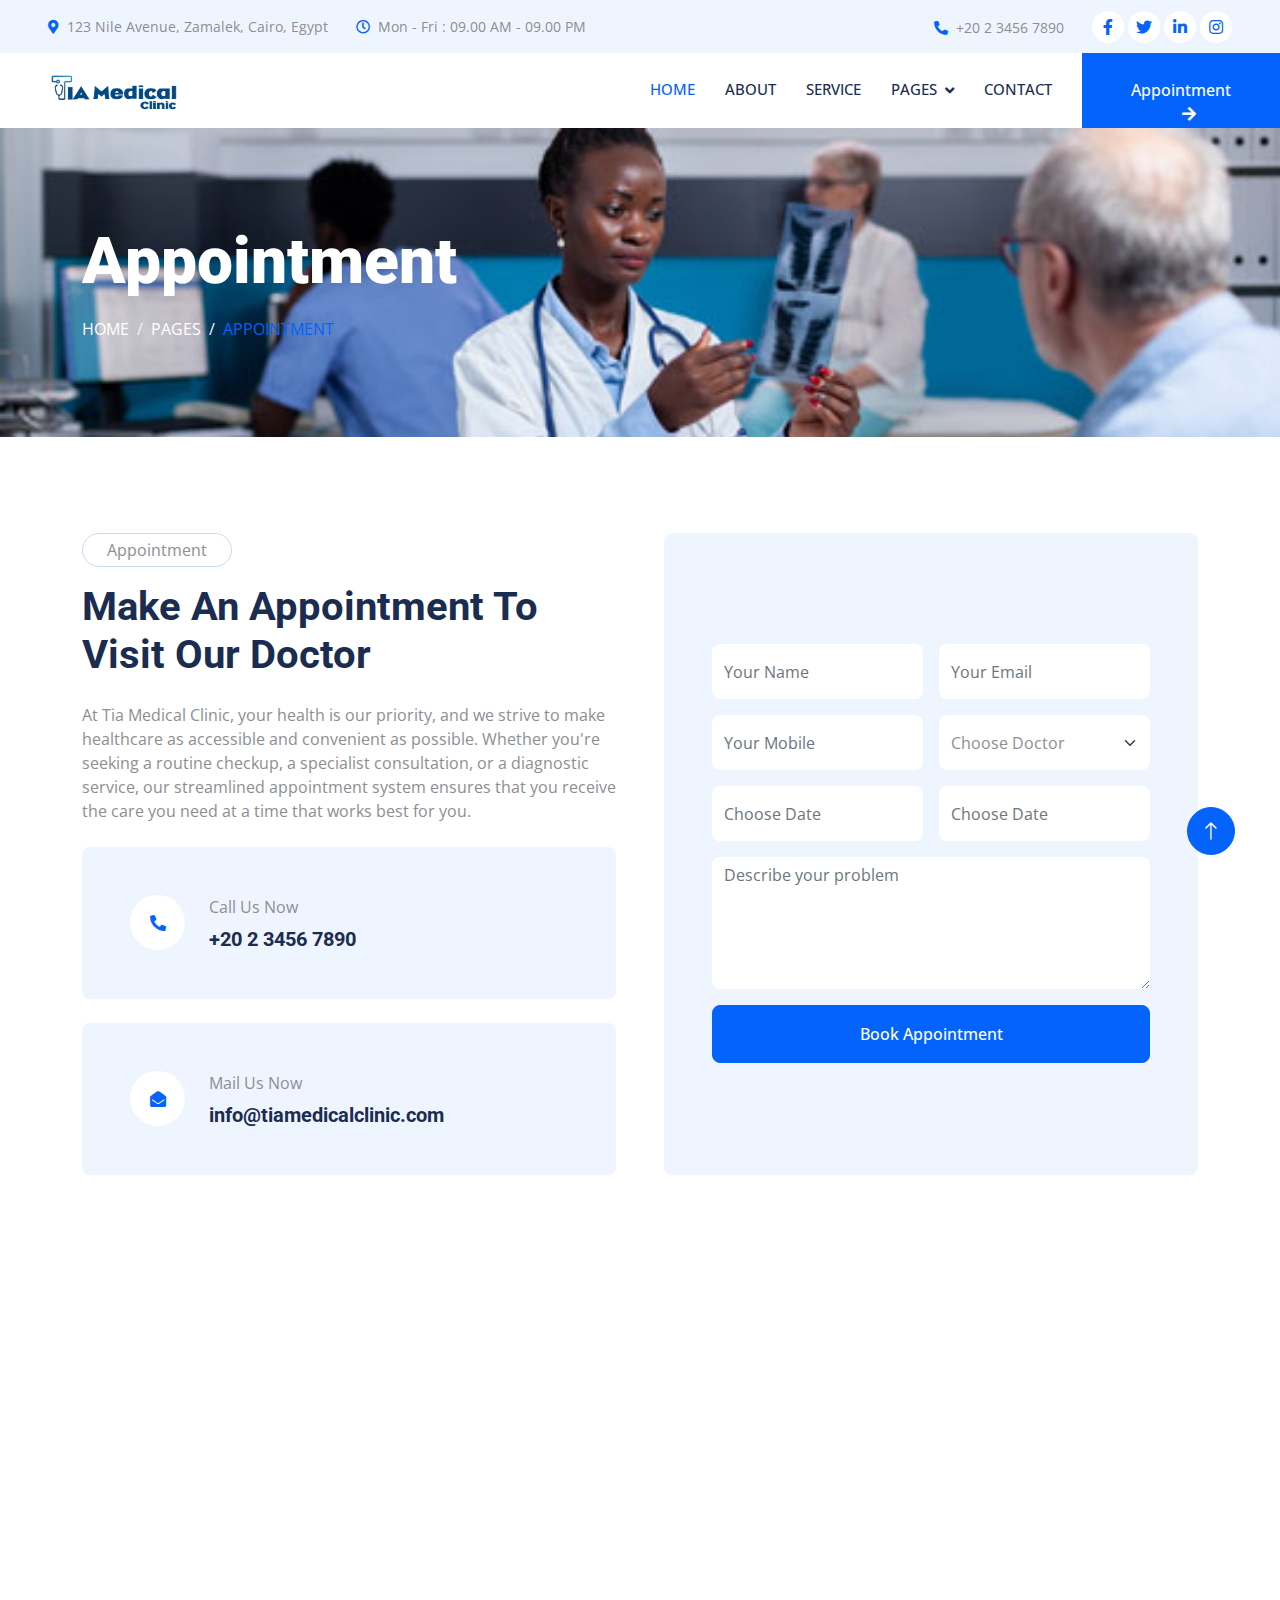
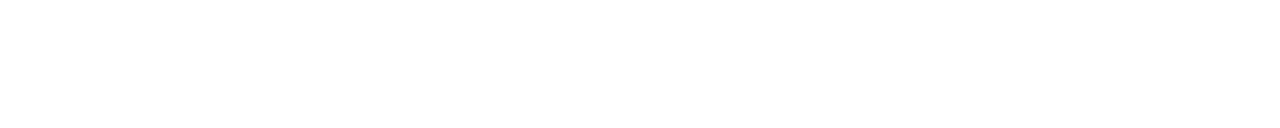
<file: appointment.html>
<!DOCTYPE html>
<html lang="en">

<head>
    <meta charset="utf-8">
    <title>TIA Medical Clinic</title>
    <meta content="width=device-width, initial-scale=1.0" name="viewport">
    <meta content="" name="keywords">
    <meta content="" name="description">

    <!-- Favicon -->
    <link href="img/tia-icon.jpg" rel="icon">

    <!-- Google Web Fonts -->
    <link rel="preconnect" href="https://fonts.googleapis.com">
    <link rel="preconnect" href="https://fonts.gstatic.com" crossorigin>
    <link href="https://fonts.googleapis.com/css2?family=Open+Sans:wght@400;500&family=Roboto:wght@500;700;900&display=swap" rel="stylesheet"> 

    <!-- Icon Font Stylesheet -->
    <link href="https://cdnjs.cloudflare.com/ajax/libs/font-awesome/5.10.0/css/all.min.css" rel="stylesheet">
    <link href="https://cdn.jsdelivr.net/npm/bootstrap-icons@1.4.1/font/bootstrap-icons.css" rel="stylesheet">

    <!-- Libraries Stylesheet -->
    <link href="lib/animate/animate.min.css" rel="stylesheet">
    <link href="lib/owlcarousel/assets/owl.carousel.min.css" rel="stylesheet">
    <link href="lib/tempusdominus/css/tempusdominus-bootstrap-4.min.css" rel="stylesheet" />

    <!-- Customized Bootstrap Stylesheet -->
    <link href="css/bootstrap.min.css" rel="stylesheet">

    <!-- Template Stylesheet -->
    <link href="css/style.css" rel="stylesheet">
</head>

<body>
    <!-- Spinner Start -->
    <div id="spinner" class="show bg-white position-fixed translate-middle w-100 vh-100 top-50 start-50 d-flex align-items-center justify-content-center">
        <div class="spinner-grow text-primary" style="width: 3rem; height: 3rem;" role="status">
            <span class="sr-only">Loading...</span>
        </div>
    </div>
    <!-- Spinner End -->


   <!-- Topbar Start -->
   <div class="container-fluid bg-light p-0 wow fadeIn" data-wow-delay="0.1s">
    <div class="row gx-0 d-none d-lg-flex">
        <div class="col-lg-7 px-5 text-start">
            <div class="h-100 d-inline-flex align-items-center py-3 me-4">
                <small class="fa fa-map-marker-alt text-primary me-2"></small>
                <small>123 Nile Avenue, Zamalek, Cairo, Egypt</small>
            </div>
            <div class="h-100 d-inline-flex align-items-center py-3">
                <small class="far fa-clock text-primary me-2"></small>
                <small>Mon - Fri : 09.00 AM - 09.00 PM</small>
            </div>
        </div>
        <div class="col-lg-5 px-5 text-end">
            <div class="h-100 d-inline-flex align-items-center py-3 me-4">
                <small class="fa fa-phone-alt text-primary me-2"></small>
                <small>+20 2 3456 7890</small>
            </div>
            <div class="h-100 d-inline-flex align-items-center">
                <a class="btn btn-sm-square rounded-circle bg-white text-primary me-1" href=""><i class="fab fa-facebook-f"></i></a>
                <a class="btn btn-sm-square rounded-circle bg-white text-primary me-1" href=""><i class="fab fa-twitter"></i></a>
                <a class="btn btn-sm-square rounded-circle bg-white text-primary me-1" href=""><i class="fab fa-linkedin-in"></i></a>
                <a class="btn btn-sm-square rounded-circle bg-white text-primary me-0" href=""><i class="fab fa-instagram"></i></a>
            </div>
        </div>
    </div>
</div>
<!-- Topbar End -->


<!-- Navbar Start -->
<nav class="navbar navbar-expand-lg bg-white navbar-light sticky-top p-0 wow fadeIn" data-wow-delay="0.1s">
    <a href="index.html" class="navbar-brand d-flex align-items-center px-4 px-lg-5">
        <h1 class="m-0 text-primary"><img src="img/tia-logo (2).png" class="w-25 h-25"></i></h1>
    </a>
    <button type="button" class="navbar-toggler me-4" data-bs-toggle="collapse" data-bs-target="#navbarCollapse">
        <span class="navbar-toggler-icon"></span>
    </button>
    <div class="collapse navbar-collapse" id="navbarCollapse">
        <div class="navbar-nav ms-auto p-4 p-lg-0">
            <a href="index.html" class="nav-item nav-link active">Home</a>
            <a href="about.html" class="nav-item nav-link">About</a>
            <a href="service.html" class="nav-item nav-link">Service</a>
            <div class="nav-item dropdown">
                <a href="#" class="nav-link dropdown-toggle" data-bs-toggle="dropdown">Pages</a>
                <div class="dropdown-menu rounded-0 rounded-bottom m-0">
                    <a href="feature.html" class="dropdown-item">Feature</a>
                    <a href="team.html" class="dropdown-item">Our Doctor</a>
                    <a href="appointment.html" class="dropdown-item">Appointment</a>
                    <a href="testimonial.html" class="dropdown-item">Testimonial</a>
                    <a href="HMO.html" class="dropdown-item">HMO</a>
                </div>
            </div>
            <a href="contact.html" class="nav-item nav-link">Contact</a>
        </div>
        <a href="" class="btn btn-primary rounded-0 py-4 px-lg-5 d-none d-lg-block">Appointment<i class="fa fa-arrow-right ms-3"></i></a>
    </div>
</nav>
<!-- Navbar End -->


    <!-- Page Header Start -->
    <div class="container-fluid page-header py-5 mb-5 wow fadeIn" data-wow-delay="0.1s">
        <div class="container py-5">
            <h1 class="display-3 text-white mb-3 animated slideInDown">Appointment</h1>
            <nav aria-label="breadcrumb animated slideInDown">
                <ol class="breadcrumb text-uppercase mb-0">
                    <li class="breadcrumb-item"><a class="text-white" href="index.html">Home</a></li>
                    <li class="breadcrumb-item"><a class="text-white" href="#">Pages</a></li>
                    <li class="breadcrumb-item text-primary active" aria-current="page">Appointment</li>
                </ol>
            </nav>
        </div>
    </div>
    <!-- Page Header End -->


     <!-- Appointment Start -->
     <div class="container-xxl py-5">
        <div class="container">
            <div class="row g-5">
                <div class="col-lg-6 wow fadeInUp" data-wow-delay="0.1s">
                    <p class="d-inline-block border rounded-pill py-1 px-4">Appointment</p>
                    <h1 class="mb-4">Make An Appointment To Visit Our Doctor</h1>
                    <p class="mb-4">At Tia Medical Clinic, your health is our priority, and we strive to make healthcare as accessible and convenient as possible. Whether you're seeking a routine checkup, a specialist consultation, or a diagnostic service, our streamlined appointment system ensures that you receive the care you need at a time that works best for you.</p>
                    <div class="bg-light rounded d-flex align-items-center p-5 mb-4">
                        <div class="d-flex flex-shrink-0 align-items-center justify-content-center rounded-circle bg-white" style="width: 55px; height: 55px;">
                            <i class="fa fa-phone-alt text-primary"></i>
                        </div>
                        <div class="ms-4">
                            <p class="mb-2">Call Us Now</p>
                            <h5 class="mb-0">+20 2 3456 7890</h5>
                        </div>
                    </div>
                    <div class="bg-light rounded d-flex align-items-center p-5">
                        <div class="d-flex flex-shrink-0 align-items-center justify-content-center rounded-circle bg-white" style="width: 55px; height: 55px;">
                            <i class="fa fa-envelope-open text-primary"></i>
                        </div>
                        <div class="ms-4">
                            <p class="mb-2">Mail Us Now</p>
                            <h5 class="mb-0">info@tiamedicalclinic.com</h5>
                        </div>
                    </div>
                </div>
                <div class="col-lg-6 wow fadeInUp" data-wow-delay="0.5s">
                    <div class="bg-light rounded h-100 d-flex align-items-center p-5">
                        <form>
                            <div class="row g-3">
                                <div class="col-12 col-sm-6">
                                    <input type="text" class="form-control border-0" placeholder="Your Name" style="height: 55px;">
                                </div>
                                <div class="col-12 col-sm-6">
                                    <input type="email" class="form-control border-0" placeholder="Your Email" style="height: 55px;">
                                </div>
                                <div class="col-12 col-sm-6">
                                    <input type="text" class="form-control border-0" placeholder="Your Mobile" style="height: 55px;">
                                </div>
                                <div class="col-12 col-sm-6">
                                    <select class="form-select border-0" style="height: 55px;">
                                        <option selected>Choose Doctor</option>
                                        <option value="1">Dr Amina Khalil</option>
                                        <option value="2">Dr Hassan Ahmed</option>
                                        <option value="2">Dr Leila Ghoneim</option>
                                        <option value="3">Dr Oladipupo Toheeb</option>
                                    </select>
                                </div>
                                <div class="col-12 col-sm-6">
                                    <div class="date" id="date" data-target-input="nearest">
                                        <input type="text"
                                            class="form-control border-0 datetimepicker-input"
                                            placeholder="Choose Date" data-target="#date" data-toggle="datetimepicker" style="height: 55px;">
                                    </div>
                                </div>
                                <div class="col-12 col-sm-6">
                                    <div class="time" id="time" data-target-input="nearest">
                                        <input type="text"
                                            class="form-control border-0 datetimepicker-input"
                                            placeholder="Choose Date" data-target="#time" data-toggle="datetimepicker" style="height: 55px;">
                                    </div>
                                </div>
                                <div class="col-12">
                                    <textarea class="form-control border-0" rows="5" placeholder="Describe your problem"></textarea>
                                </div>
                                <div class="col-12">
                                    <button class="btn btn-primary w-100 py-3" type="submit">Book Appointment</button>
                                </div>
                            </div>
                        </form>
                    </div>
                </div>
            </div>
        </div>
    </div>
    <!-- Appointment End -->
        

   <!-- Footer Start -->
   <div class="container-fluid bg-dark text-light footer mt-5 pt-5 wow fadeIn" data-wow-delay="0.1s">
    <div class="container py-5">
        <div class="row g-5">
            <div class="col-lg-3 col-md-6">
                <img src="img/tia-white.png" alt="tia-logo" class="w-100">
                <p class="mb-2"><i class="fa fa-map-marker-alt me-3"></i>123 Nile Avenue, Zamalek, Cairo, Egypt</p>
                <p class="mb-2"><i class="fa fa-phone-alt me-3"></i>+20 2 3456 7890</p>
                <p class="mb-2"><i class="fa fa-envelope me-3"></i>info@tiamedicalclinic.com</p>
                <div class="d-flex pt-2">
                    <a class="btn btn-outline-light btn-social rounded-circle" href=""><i class="fab fa-twitter"></i></a>
                    <a class="btn btn-outline-light btn-social rounded-circle" href=""><i class="fab fa-facebook-f"></i></a>
                    <a class="btn btn-outline-light btn-social rounded-circle" href=""><i class="fab fa-youtube"></i></a>
                    <a class="btn btn-outline-light btn-social rounded-circle" href=""><i class="fab fa-linkedin-in"></i></a>
                </div>
            </div>
            <div class="col-lg-3 col-md-6">
                <h5 class="text-light mb-4">Services</h5>
                <a class="btn btn-link" href="service.html">General Practice</a>
                <a class="btn btn-link" href="service.html">Health Screenings</a>
                <a class="btn btn-link" href="service.html">Specialist Consultationsy</a>
                <a class="btn btn-link" href="service.html">Chronic Disease Management</a>
                <a class="btn btn-link" href="service.html">Laboratory</a>
            </div>
            <div class="col-lg-3 col-md-6">
                <h5 class="text-light mb-4">Quick Links</h5>
                <a class="btn btn-link" href="about.html">About Us</a>
                <a class="btn btn-link" href="contact.html">Contact Us</a>
                <a class="btn btn-link" href="service.html">Our Services</a>
                <a class="btn btn-link" href="terms-condition.html">Terms & Condition</a>
                <a class="btn btn-link" href="contact.html">Support</a>
            </div>
            <div class="col-lg-3 col-md-6">
                <h5 class="text-light mb-4">Newsletter</h5>
                <p>We are pleased to announce our growing list of HMO partnerships, ensuring that our patients have access to affordable healthcare services</p>
                <div class="position-relative mx-auto" style="max-width: 400px;">
                    <input class="form-control border-0 w-100 py-3 ps-4 pe-5" type="text" placeholder="Your email">
                    <button type="button" class="btn btn-primary py-2 position-absolute top-0 end-0 mt-2 me-2">SignUp</button>
                </div>
            </div>
        </div>
    </div>
    <div class="container">
        <div class="copyright">
            <div class="row">
                <div class="col-md-6 text-center text-md-start mb-3 mb-md-0">
                    &copy; <a class="border-bottom" href="#">TIA Medical Clinic</a>, All Right Reserved.
                </div>
                <!-- <div class="col-md-6 text-center text-md-end"> -->
                    <!--/*** This template is free as long as you keep the footer author’s credit link/attribution link/backlink. If you'd like to use the template without the footer author’s credit link/attribution link/backlink, you can purchase the Credit Removal License from "https://htmlcodex.com/credit-removal". Thank you for your support. ***/-->
                    <!-- Designed By <a class="border-bottom" href="https://htmlcodex.com">HTML Codex</a>
                    </br>
                    Distributed By <a class="border-bottom" href="https://themewagon.com" target="_blank">ThemeWagon</a>
                </div> -->
            </div>
        </div>
    </div>
</div>
<!-- Footer End -->


    <!-- Back to Top -->
    <a href="#" class="btn btn-lg btn-primary btn-lg-square rounded-circle back-to-top"><i class="bi bi-arrow-up"></i></a>


    <!-- JavaScript Libraries -->
    <script src="https://code.jquery.com/jquery-3.4.1.min.js"></script>
    <script src="https://cdn.jsdelivr.net/npm/bootstrap@5.0.0/dist/js/bootstrap.bundle.min.js"></script>
    <script src="lib/wow/wow.min.js"></script>
    <script src="lib/easing/easing.min.js"></script>
    <script src="lib/waypoints/waypoints.min.js"></script>
    <script src="lib/counterup/counterup.min.js"></script>
    <script src="lib/owlcarousel/owl.carousel.min.js"></script>
    <script src="lib/tempusdominus/js/moment.min.js"></script>
    <script src="lib/tempusdominus/js/moment-timezone.min.js"></script>
    <script src="lib/tempusdominus/js/tempusdominus-bootstrap-4.min.js"></script>

    <!-- Template Javascript -->
    <script src="js/main.js"></script>
</body>

</html>
</file>
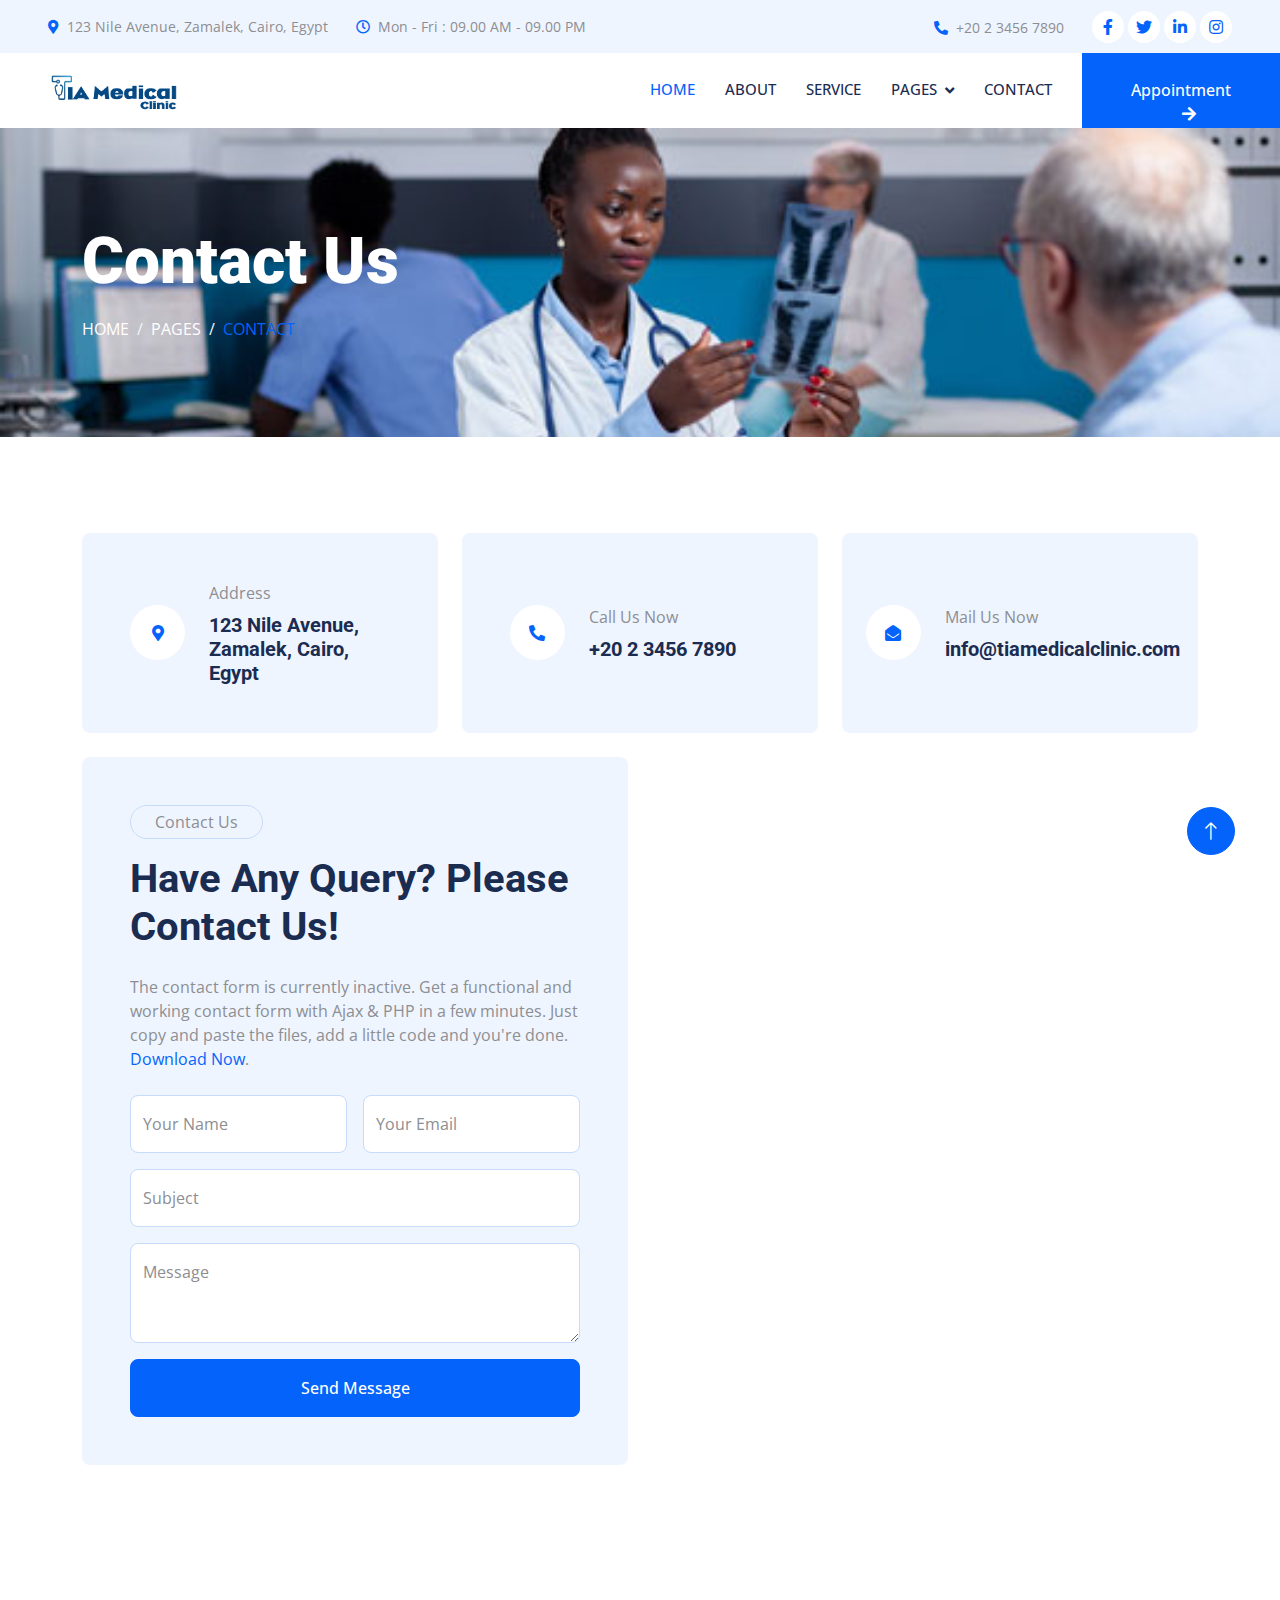
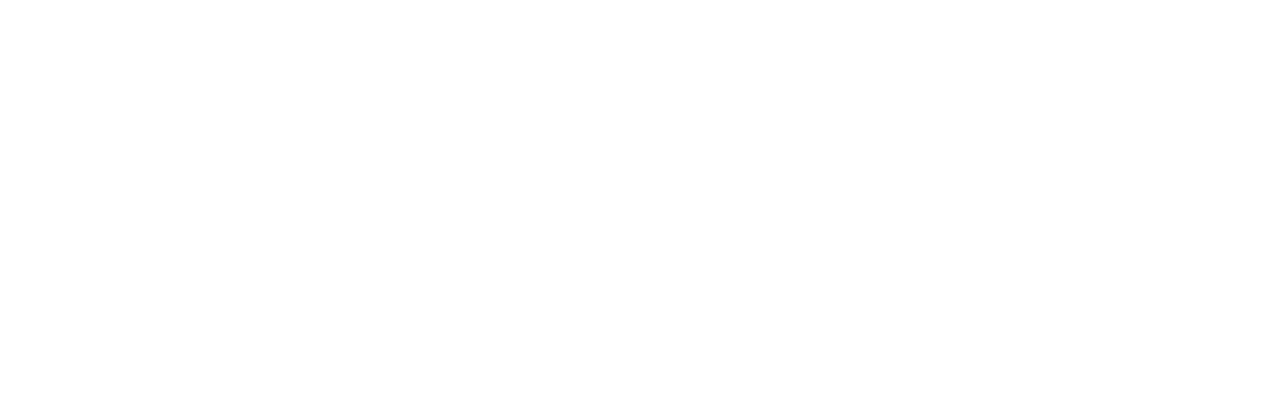
<file: contact.html>
<!DOCTYPE html>
<html lang="en">

<head>
    <meta charset="utf-8">
    <title>TIA Medical Clinical</title>
    <meta content="width=device-width, initial-scale=1.0" name="viewport">
    <meta content="" name="keywords">
    <meta content="" name="description">

    <!-- Favicon -->
    <link href="img/tia-icon.jpg" rel="icon">

    <!-- Google Web Fonts -->
    <link rel="preconnect" href="https://fonts.googleapis.com">
    <link rel="preconnect" href="https://fonts.gstatic.com" crossorigin>
    <link href="https://fonts.googleapis.com/css2?family=Open+Sans:wght@400;500&family=Roboto:wght@500;700;900&display=swap" rel="stylesheet"> 

    <!-- Icon Font Stylesheet -->
    <link href="https://cdnjs.cloudflare.com/ajax/libs/font-awesome/5.10.0/css/all.min.css" rel="stylesheet">
    <link href="https://cdn.jsdelivr.net/npm/bootstrap-icons@1.4.1/font/bootstrap-icons.css" rel="stylesheet">

    <!-- Libraries Stylesheet -->
    <link href="lib/animate/animate.min.css" rel="stylesheet">
    <link href="lib/owlcarousel/assets/owl.carousel.min.css" rel="stylesheet">
    <link href="lib/tempusdominus/css/tempusdominus-bootstrap-4.min.css" rel="stylesheet" />

    <!-- Customized Bootstrap Stylesheet -->
    <link href="css/bootstrap.min.css" rel="stylesheet">

    <!-- Template Stylesheet -->
    <link href="css/style.css" rel="stylesheet">
</head>

<body>
    <!-- Spinner Start -->
    <div id="spinner" class="show bg-white position-fixed translate-middle w-100 vh-100 top-50 start-50 d-flex align-items-center justify-content-center">
        <div class="spinner-grow text-primary" style="width: 3rem; height: 3rem;" role="status">
            <span class="sr-only">Loading...</span>
        </div>
    </div>
    <!-- Spinner End -->


      <!-- Topbar Start -->
      <div class="container-fluid bg-light p-0 wow fadeIn" data-wow-delay="0.1s">
        <div class="row gx-0 d-none d-lg-flex">
            <div class="col-lg-7 px-5 text-start">
                <div class="h-100 d-inline-flex align-items-center py-3 me-4">
                    <small class="fa fa-map-marker-alt text-primary me-2"></small>
                    <small>123 Nile Avenue, Zamalek, Cairo, Egypt</small>
                </div>
                <div class="h-100 d-inline-flex align-items-center py-3">
                    <small class="far fa-clock text-primary me-2"></small>
                    <small>Mon - Fri : 09.00 AM - 09.00 PM</small>
                </div>
            </div>
            <div class="col-lg-5 px-5 text-end">
                <div class="h-100 d-inline-flex align-items-center py-3 me-4">
                    <small class="fa fa-phone-alt text-primary me-2"></small>
                    <small>+20 2 3456 7890</small>
                </div>
                <div class="h-100 d-inline-flex align-items-center">
                    <a class="btn btn-sm-square rounded-circle bg-white text-primary me-1" href=""><i class="fab fa-facebook-f"></i></a>
                    <a class="btn btn-sm-square rounded-circle bg-white text-primary me-1" href=""><i class="fab fa-twitter"></i></a>
                    <a class="btn btn-sm-square rounded-circle bg-white text-primary me-1" href=""><i class="fab fa-linkedin-in"></i></a>
                    <a class="btn btn-sm-square rounded-circle bg-white text-primary me-0" href=""><i class="fab fa-instagram"></i></a>
                </div>
            </div>
        </div>
    </div>
    <!-- Topbar End -->


    <!-- Navbar Start -->
    <nav class="navbar navbar-expand-lg bg-white navbar-light sticky-top p-0 wow fadeIn" data-wow-delay="0.1s">
        <a href="index.html" class="navbar-brand d-flex align-items-center px-4 px-lg-5">
            <h1 class="m-0 text-primary"><img src="img/tia-logo (2).png" class="w-25 h-25"></i></h1>
        </a>
        <button type="button" class="navbar-toggler me-4" data-bs-toggle="collapse" data-bs-target="#navbarCollapse">
            <span class="navbar-toggler-icon"></span>
        </button>
        <div class="collapse navbar-collapse" id="navbarCollapse">
            <div class="navbar-nav ms-auto p-4 p-lg-0">
                <a href="index.html" class="nav-item nav-link active">Home</a>
                <a href="about.html" class="nav-item nav-link">About</a>
                <a href="service.html" class="nav-item nav-link">Service</a>
                <div class="nav-item dropdown">
                    <a href="#" class="nav-link dropdown-toggle" data-bs-toggle="dropdown">Pages</a>
                    <div class="dropdown-menu rounded-0 rounded-bottom m-0">
                        <a href="feature.html" class="dropdown-item">Feature</a>
                        <a href="team.html" class="dropdown-item">Our Doctor</a>
                        <a href="appointment.html" class="dropdown-item">Appointment</a>
                        <a href="testimonial.html" class="dropdown-item">Testimonial</a>
                        <a href="HMO.html" class="dropdown-item">HMO</a>
                    </div>
                </div>
                <a href="contact.html" class="nav-item nav-link">Contact</a>
            </div>
            <a href="appointment.html" class="btn btn-primary rounded-0 py-4 px-lg-5 d-none d-lg-block">Appointment<i class="fa fa-arrow-right ms-3"></i></a>
        </div>
    </nav>
    <!-- Navbar End -->


    <!-- Page Header Start -->
    <div class="container-fluid page-header py-5 mb-5 wow fadeIn" data-wow-delay="0.1s">
        <div class="container py-5">
            <h1 class="display-3 text-white mb-3 animated slideInDown">Contact Us</h1>
            <nav aria-label="breadcrumb animated slideInDown">
                <ol class="breadcrumb text-uppercase mb-0">
                    <li class="breadcrumb-item"><a class="text-white" href="index.html">Home</a></li>
                    <li class="breadcrumb-item"><a class="text-white" href="#">Pages</a></li>
                    <li class="breadcrumb-item text-primary active" aria-current="page">Contact</li>
                </ol>
            </nav>
        </div>
    </div>
    <!-- Page Header End -->


    <!-- Contact Start -->
    <div class="container-xxl py-5">
        <div class="container">
            <div class="row g-4">
                <div class="col-lg-4">
                    <div class="h-100 bg-light rounded d-flex align-items-center p-5">
                        <div class="d-flex flex-shrink-0 align-items-center justify-content-center rounded-circle bg-white" style="width: 55px; height: 55px;">
                            <i class="fa fa-map-marker-alt text-primary"></i>
                        </div>
                        <div class="ms-4">
                            <p class="mb-2">Address</p>
                            <h5 class="mb-0">123 Nile Avenue, Zamalek, Cairo, Egypt</h5>
                        </div>
                    </div>
                </div>
                <div class="col-lg-4">
                    <div class="h-100 bg-light rounded d-flex align-items-center p-5">
                        <div class="d-flex flex-shrink-0 align-items-center justify-content-center rounded-circle bg-white" style="width: 55px; height: 55px;">
                            <i class="fa fa-phone-alt text-primary"></i>
                        </div>
                        <div class="ms-4">
                            <p class="mb-2">Call Us Now</p>
                            <h5 class="mb-0">+20 2 3456 7890</h5>
                        </div>
                    </div>
                </div>
                <div class="col-lg-4">
                    <div class="h-100 bg-light rounded d-flex align-items-center p-4">
                        <div class="d-flex flex-shrink-0 align-items-center justify-content-center rounded-circle bg-white" style="width: 55px; height: 55px;">
                            <i class="fa fa-envelope-open text-primary"></i>
                        </div>
                        <div class="ms-4">
                            <p class="mb-2">Mail Us Now</p>
                            <h5 class="mb-0">info@tiamedicalclinic.com</h5>
                        </div>
                    </div>
                </div>
                <div class="col-lg-6 wow fadeIn" data-wow-delay="0.1s">
                    <div class="bg-light rounded p-5">
                        <p class="d-inline-block border rounded-pill py-1 px-4">Contact Us</p>
                        <h1 class="mb-4">Have Any Query? Please Contact Us!</h1>
                        <p class="mb-4">The contact form is currently inactive. Get a functional and working contact form with Ajax & PHP in a few minutes. Just copy and paste the files, add a little code and you're done. <a href="https://htmlcodex.com/contact-form">Download Now</a>.</p>
                        <form action="https://formspree.io/f/mlddlrkp" method="POST">
                            <div class="row g-3">
                                <div class="col-md-6">
                                    <div class="form-floating">
                                        <input type="text" name="name" class="form-control" id="name" placeholder="Your Name">
                                        <label >Your Name</label>
                                    </div>
                                </div>
                                <div class="col-md-6">
                                    <div class="form-floating">
                                        <input type="email" name="email" class="form-control" id="email" placeholder="Your Email">
                                        <label >Your Email</label>
                                    </div>
                                </div>
                                <div class="col-12">
                                    <div class="form-floating">
                                        <input type="text" name="subject" class="form-control" id="subject" placeholder="Subject">
                                        <label >Subject</label>
                                    </div>
                                </div>
                                <div class="col-12">
                                    <div class="form-floating">
                                        <textarea class="form-control" name="message" placeholder="Leave a message here" id="message" style="height: 100px"></textarea>
                                        <label >Message</label>
                                    </div>
                                </div>
                                <div class="col-12">
                                    <button class="btn btn-primary w-100 py-3" type="submit">Send Message</button>
                                </div>
                            </div>
                        </form>
                    </div>
                </div>
                <div class="col-lg-6 wow fadeIn" data-wow-delay="0.5s">
                    <div class="h-100" style="min-height: 400px;">
                        <iframe src="https://www.google.com/maps/embed?pb=!1m18!1m12!1m3!1d3453.6733042585943!2d31.215702374904918!3d30.046229118487368!2m3!1f0!2f0!3f0!3m2!1i1024!2i768!4f13.1!3m3!1m2!1s0x145840d7c82a07a7%3A0x9192623a84f7e86f!2zMTIzIE5pbGUgU3QsINin2YTYs9mK2KfYrdmJ2IwgRG9ra2ksIEdpemEgR292ZXJub3JhdGUgMzc1MzQ0MywgRWd5cHQ!5e0!3m2!1sen!2sng!4v1730072545010!5m2!1sen!2sng" width="600" height="100%" style="border:0;" allowfullscreen="" loading="lazy" referrerpolicy="no-referrer-when-downgrade"></iframe>
                    </div>
                </div>
            </div>
        </div>
    </div>
    <!-- Contact End -->


   <!-- Footer Start -->
   <div class="container-fluid bg-dark text-light footer mt-5 pt-5 wow fadeIn" data-wow-delay="0.1s">
    <div class="container py-5">
        <div class="row g-5">
            <div class="col-lg-3 col-md-6">
                <img src="img/tia-white.png" alt="tia-logo" class="w-100">
                <p class="mb-2"><i class="fa fa-map-marker-alt me-3"></i>123 Nile Avenue, Zamalek, Cairo, Egypt</p>
                <p class="mb-2"><i class="fa fa-phone-alt me-3"></i>+20 2 3456 7890</p>
                <p class="mb-2"><i class="fa fa-envelope me-3"></i>info@tiamedicalclinic.com</p>
                <div class="d-flex pt-2">
                    <a class="btn btn-outline-light btn-social rounded-circle" href=""><i class="fab fa-twitter"></i></a>
                    <a class="btn btn-outline-light btn-social rounded-circle" href=""><i class="fab fa-facebook-f"></i></a>
                    <a class="btn btn-outline-light btn-social rounded-circle" href=""><i class="fab fa-youtube"></i></a>
                    <a class="btn btn-outline-light btn-social rounded-circle" href=""><i class="fab fa-linkedin-in"></i></a>
                </div>
            </div>
            <div class="col-lg-3 col-md-6">
                <h5 class="text-light mb-4">Services</h5>
                <a class="btn btn-link" href="service.html">General Practice</a>
                <a class="btn btn-link" href="service.html">Health Screenings</a>
                <a class="btn btn-link" href="service.html">Specialist Consultationsy</a>
                <a class="btn btn-link" href="service.html">Chronic Disease Management</a>
                <a class="btn btn-link" href="service.html">Laboratory</a>
            </div>
            <div class="col-lg-3 col-md-6">
                <h5 class="text-light mb-4">Quick Links</h5>
                <a class="btn btn-link" href="about.html">About Us</a>
                <a class="btn btn-link" href="contact.html">Contact Us</a>
                <a class="btn btn-link" href="service.html">Our Services</a>
                <a class="btn btn-link" href="terms-condition.html">Terms & Condition</a>
                <a class="btn btn-link" href="contact.html">Support</a>
            </div>
            <div class="col-lg-3 col-md-6">
                <h5 class="text-light mb-4">Newsletter</h5>
                <p>We are pleased to announce our growing list of HMO partnerships, ensuring that our patients have access to affordable healthcare services</p>
                <div class="position-relative mx-auto" style="max-width: 400px;">
                    <input class="form-control border-0 w-100 py-3 ps-4 pe-5" type="text" placeholder="Your email">
                    <button type="button" class="btn btn-primary py-2 position-absolute top-0 end-0 mt-2 me-2">SignUp</button>
                </div>
            </div>
        </div>
    </div>
    <div class="container">
        <div class="copyright">
            <div class="row">
                <div class="col-md-6 text-center text-md-start mb-3 mb-md-0">
                    &copy; <a class="border-bottom" href="#">TIA Medical Clinic</a>, All Right Reserved.
                </div>
                <!-- <div class="col-md-6 text-center text-md-end"> -->
                    <!--/*** This template is free as long as you keep the footer author’s credit link/attribution link/backlink. If you'd like to use the template without the footer author’s credit link/attribution link/backlink, you can purchase the Credit Removal License from "https://htmlcodex.com/credit-removal". Thank you for your support. ***/-->
                    <!-- Designed By <a class="border-bottom" href="https://htmlcodex.com">HTML Codex</a>
                    </br>
                    Distributed By <a class="border-bottom" href="https://themewagon.com" target="_blank">ThemeWagon</a>
                </div> -->
            </div>
        </div>
    </div>
</div>
<!-- Footer End -->

    <!-- Back to Top -->
    <a href="#" class="btn btn-lg btn-primary btn-lg-square rounded-circle back-to-top"><i class="bi bi-arrow-up"></i></a>


    <!-- JavaScript Libraries -->
    <script src="https://code.jquery.com/jquery-3.4.1.min.js"></script>
    <script src="https://cdn.jsdelivr.net/npm/bootstrap@5.0.0/dist/js/bootstrap.bundle.min.js"></script>
    <script src="lib/wow/wow.min.js"></script>
    <script src="lib/easing/easing.min.js"></script>
    <script src="lib/waypoints/waypoints.min.js"></script>
    <script src="lib/counterup/counterup.min.js"></script>
    <script src="lib/owlcarousel/owl.carousel.min.js"></script>
    <script src="lib/tempusdominus/js/moment.min.js"></script>
    <script src="lib/tempusdominus/js/moment-timezone.min.js"></script>
    <script src="lib/tempusdominus/js/tempusdominus-bootstrap-4.min.js"></script>

    <!-- Template Javascript -->
    <script src="js/main.js"></script>
</body>

</html>
</file>
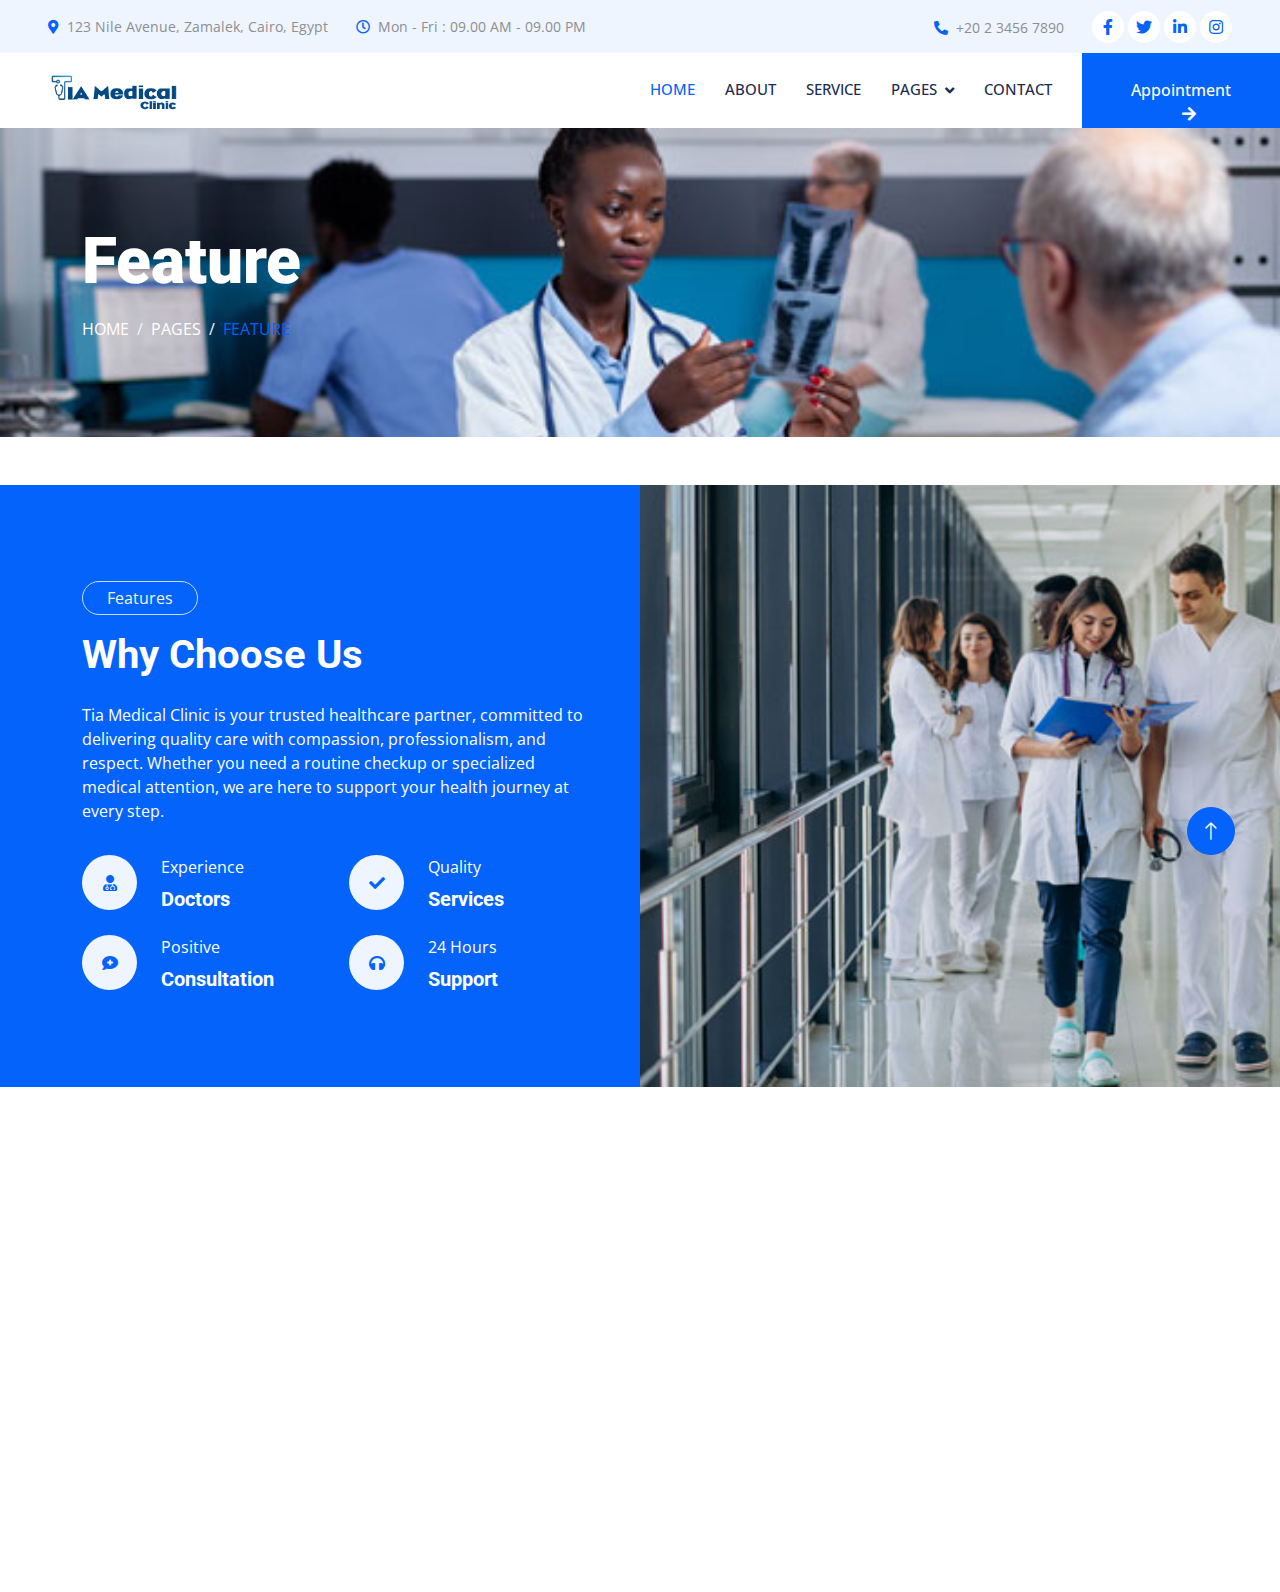
<file: feature.html>
<!DOCTYPE html>
<html lang="en">

<head>
    <meta charset="utf-8">
    <title>TIA Medical Clinic</title>
    <meta content="width=device-width, initial-scale=1.0" name="viewport">
    <meta content="" name="keywords">
    <meta content="" name="description">

    <!-- Favicon -->
    <link href="img/tia-icon.jpg" rel="icon">

    <!-- Google Web Fonts -->
    <link rel="preconnect" href="https://fonts.googleapis.com">
    <link rel="preconnect" href="https://fonts.gstatic.com" crossorigin>
    <link href="https://fonts.googleapis.com/css2?family=Open+Sans:wght@400;500&family=Roboto:wght@500;700;900&display=swap" rel="stylesheet"> 

    <!-- Icon Font Stylesheet -->
    <link href="https://cdnjs.cloudflare.com/ajax/libs/font-awesome/5.10.0/css/all.min.css" rel="stylesheet">
    <link href="https://cdn.jsdelivr.net/npm/bootstrap-icons@1.4.1/font/bootstrap-icons.css" rel="stylesheet">

    <!-- Libraries Stylesheet -->
    <link href="lib/animate/animate.min.css" rel="stylesheet">
    <link href="lib/owlcarousel/assets/owl.carousel.min.css" rel="stylesheet">
    <link href="lib/tempusdominus/css/tempusdominus-bootstrap-4.min.css" rel="stylesheet" />

    <!-- Customized Bootstrap Stylesheet -->
    <link href="css/bootstrap.min.css" rel="stylesheet">

    <!-- Template Stylesheet -->
    <link href="css/style.css" rel="stylesheet">
</head>

<body>
    <!-- Spinner Start -->
    <div id="spinner" class="show bg-white position-fixed translate-middle w-100 vh-100 top-50 start-50 d-flex align-items-center justify-content-center">
        <div class="spinner-grow text-primary" style="width: 3rem; height: 3rem;" role="status">
            <span class="sr-only">Loading...</span>
        </div>
    </div>
    <!-- Spinner End -->

 <!-- Topbar Start -->
 <div class="container-fluid bg-light p-0 wow fadeIn" data-wow-delay="0.1s">
    <div class="row gx-0 d-none d-lg-flex">
        <div class="col-lg-7 px-5 text-start">
            <div class="h-100 d-inline-flex align-items-center py-3 me-4">
                <small class="fa fa-map-marker-alt text-primary me-2"></small>
                <small>123 Nile Avenue, Zamalek, Cairo, Egypt</small>
            </div>
            <div class="h-100 d-inline-flex align-items-center py-3">
                <small class="far fa-clock text-primary me-2"></small>
                <small>Mon - Fri : 09.00 AM - 09.00 PM</small>
            </div>
        </div>
        <div class="col-lg-5 px-5 text-end">
            <div class="h-100 d-inline-flex align-items-center py-3 me-4">
                <small class="fa fa-phone-alt text-primary me-2"></small>
                <small>+20 2 3456 7890</small>
            </div>
            <div class="h-100 d-inline-flex align-items-center">
                <a class="btn btn-sm-square rounded-circle bg-white text-primary me-1" href=""><i class="fab fa-facebook-f"></i></a>
                <a class="btn btn-sm-square rounded-circle bg-white text-primary me-1" href=""><i class="fab fa-twitter"></i></a>
                <a class="btn btn-sm-square rounded-circle bg-white text-primary me-1" href=""><i class="fab fa-linkedin-in"></i></a>
                <a class="btn btn-sm-square rounded-circle bg-white text-primary me-0" href=""><i class="fab fa-instagram"></i></a>
            </div>
        </div>
    </div>
</div>
<!-- Topbar End -->


<!-- Navbar Start -->
<nav class="navbar navbar-expand-lg bg-white navbar-light sticky-top p-0 wow fadeIn" data-wow-delay="0.1s">
    <a href="index.html" class="navbar-brand d-flex align-items-center px-4 px-lg-5">
        <h1 class="m-0 text-primary"><img src="img/tia-logo (2).png" class="w-25 h-25"></i></h1>
    </a>
    <button type="button" class="navbar-toggler me-4" data-bs-toggle="collapse" data-bs-target="#navbarCollapse">
        <span class="navbar-toggler-icon"></span>
    </button>
    <div class="collapse navbar-collapse" id="navbarCollapse">
        <div class="navbar-nav ms-auto p-4 p-lg-0">
            <a href="index.html" class="nav-item nav-link active">Home</a>
            <a href="about.html" class="nav-item nav-link">About</a>
            <a href="service.html" class="nav-item nav-link">Service</a>
            <div class="nav-item dropdown">
                <a href="#" class="nav-link dropdown-toggle" data-bs-toggle="dropdown">Pages</a>
                <div class="dropdown-menu rounded-0 rounded-bottom m-0">
                    <a href="feature.html" class="dropdown-item">Feature</a>
                    <a href="team.html" class="dropdown-item">Our Doctor</a>
                    <a href="appointment.html" class="dropdown-item">Appointment</a>
                    <a href="testimonial.html" class="dropdown-item">Testimonial</a>
                    <a href="HMO.html" class="dropdown-item">HMO</a>
                </div>
            </div>
            <a href="contact.html" class="nav-item nav-link">Contact</a>
        </div>
        <a href="" class="btn btn-primary rounded-0 py-4 px-lg-5 d-none d-lg-block">Appointment<i class="fa fa-arrow-right ms-3"></i></a>
    </div>
</nav>
<!-- Navbar End -->


    <!-- Page Header Start -->
    <div class="container-fluid page-header py-5 mb-5 wow fadeIn" data-wow-delay="0.1s">
        <div class="container py-5">
            <h1 class="display-3 text-white mb-3 animated slideInDown">Feature</h1>
            <nav aria-label="breadcrumb animated slideInDown">
                <ol class="breadcrumb text-uppercase mb-0">
                    <li class="breadcrumb-item"><a class="text-white" href="index.html">Home</a></li>
                    <li class="breadcrumb-item"><a class="text-white" href="#">Pages</a></li>
                    <li class="breadcrumb-item text-primary active" aria-current="page">Feature</li>
                </ol>
            </nav>
        </div>
    </div>
    <!-- Page Header End -->

     <!-- Feature Start -->
    <div class="container-fluid bg-primary overflow-hidden my-5 px-lg-0">
        <div class="container feature px-lg-0">
            <div class="row g-0 mx-lg-0">
                <div class="col-lg-6 feature-text py-5 wow fadeIn" data-wow-delay="0.1s">
                    <div class="p-lg-5 ps-lg-0">
                        <p class="d-inline-block border rounded-pill text-light py-1 px-4">Features</p>
                        <h1 class="text-white mb-4">Why Choose Us</h1>
                        <p class="text-white mb-4 pb-2">Tia Medical Clinic is your trusted healthcare partner, committed to delivering quality care with compassion, professionalism, and respect. Whether you need a routine checkup or specialized medical attention, we are here to support your health journey at every step.</p>
                        <div class="row g-4">
                            <div class="col-6">
                                <div class="d-flex align-items-center">
                                    <div class="d-flex flex-shrink-0 align-items-center justify-content-center rounded-circle bg-light" style="width: 55px; height: 55px;">
                                        <i class="fa fa-user-md text-primary"></i>
                                    </div>
                                    <div class="ms-4">
                                        <p class="text-white mb-2">Experience</p>
                                        <h5 class="text-white mb-0">Doctors</h5>
                                    </div>
                                </div>
                            </div>
                            <div class="col-6">
                                <div class="d-flex align-items-center">
                                    <div class="d-flex flex-shrink-0 align-items-center justify-content-center rounded-circle bg-light" style="width: 55px; height: 55px;">
                                        <i class="fa fa-check text-primary"></i>
                                    </div>
                                    <div class="ms-4">
                                        <p class="text-white mb-2">Quality</p>
                                        <h5 class="text-white mb-0">Services</h5>
                                    </div>
                                </div>
                            </div>
                            <div class="col-6">
                                <div class="d-flex align-items-center">
                                    <div class="d-flex flex-shrink-0 align-items-center justify-content-center rounded-circle bg-light" style="width: 55px; height: 55px;">
                                        <i class="fa fa-comment-medical text-primary"></i>
                                    </div>
                                    <div class="ms-4">
                                        <p class="text-white mb-2">Positive</p>
                                        <h5 class="text-white mb-0">Consultation</h5>
                                    </div>
                                </div>
                            </div>
                            <div class="col-6">
                                <div class="d-flex align-items-center">
                                    <div class="d-flex flex-shrink-0 align-items-center justify-content-center rounded-circle bg-light" style="width: 55px; height: 55px;">
                                        <i class="fa fa-headphones text-primary"></i>
                                    </div>
                                    <div class="ms-4">
                                        <p class="text-white mb-2">24 Hours</p>
                                        <h5 class="text-white mb-0">Support</h5>
                                    </div>
                                </div>
                            </div>
                        </div>
                    </div>
                </div>
                <div class="col-lg-6 pe-lg-0 wow fadeIn" data-wow-delay="0.5s" style="min-height: 400px;">
                    <div class="position-relative h-100">
                        <img class="position-absolute img-fluid w-100 h-100" src="img/feature.jpg" style="object-fit: cover;" alt="">
                    </div>
                </div>
            </div>
        </div>
    </div>
    <!-- Feature End -->

     <!-- Footer Start -->
   <div class="container-fluid bg-dark text-light footer mt-5 pt-5 wow fadeIn" data-wow-delay="0.1s">
    <div class="container py-5">
        <div class="row g-5">
            <div class="col-lg-3 col-md-6">
                <img src="img/tia-white.png" alt="tia-logo" class="w-100">
                <p class="mb-2"><i class="fa fa-map-marker-alt me-3"></i>123 Nile Avenue, Zamalek, Cairo, Egypt</p>
                <p class="mb-2"><i class="fa fa-phone-alt me-3"></i>+20 2 3456 7890</p>
                <p class="mb-2"><i class="fa fa-envelope me-3"></i>info@tiamedicalclinic.com</p>
                <div class="d-flex pt-2">
                    <a class="btn btn-outline-light btn-social rounded-circle" href=""><i class="fab fa-twitter"></i></a>
                    <a class="btn btn-outline-light btn-social rounded-circle" href=""><i class="fab fa-facebook-f"></i></a>
                    <a class="btn btn-outline-light btn-social rounded-circle" href=""><i class="fab fa-youtube"></i></a>
                    <a class="btn btn-outline-light btn-social rounded-circle" href=""><i class="fab fa-linkedin-in"></i></a>
                </div>
            </div>
            <div class="col-lg-3 col-md-6">
                <h5 class="text-light mb-4">Services</h5>
                <a class="btn btn-link" href="service.html">General Practice</a>
                <a class="btn btn-link" href="service.html">Health Screenings</a>
                <a class="btn btn-link" href="service.html">Specialist Consultationsy</a>
                <a class="btn btn-link" href="service.html">Chronic Disease Management</a>
                <a class="btn btn-link" href="service.html">Laboratory</a>
            </div>
            <div class="col-lg-3 col-md-6">
                <h5 class="text-light mb-4">Quick Links</h5>
                <a class="btn btn-link" href="about.html">About Us</a>
                <a class="btn btn-link" href="contact.html">Contact Us</a>
                <a class="btn btn-link" href="service.html">Our Services</a>
                <a class="btn btn-link" href="terms-condition.html">Terms & Condition</a>
                <a class="btn btn-link" href="contact.html">Support</a>
            </div>
            <div class="col-lg-3 col-md-6">
                <h5 class="text-light mb-4">Newsletter</h5>
                <p>We are pleased to announce our growing list of HMO partnerships, ensuring that our patients have access to affordable healthcare services</p>
                <div class="position-relative mx-auto" style="max-width: 400px;">
                    <input class="form-control border-0 w-100 py-3 ps-4 pe-5" type="text" placeholder="Your email">
                    <button type="button" class="btn btn-primary py-2 position-absolute top-0 end-0 mt-2 me-2">SignUp</button>
                </div>
            </div>
        </div>
    </div>
    <div class="container">
        <div class="copyright">
            <div class="row">
                <div class="col-md-6 text-center text-md-start mb-3 mb-md-0">
                    &copy; <a class="border-bottom" href="#">TIA Medical Clinic</a>, All Right Reserved.
                </div>
                <!-- <div class="col-md-6 text-center text-md-end"> -->
                    <!--/*** This template is free as long as you keep the footer author’s credit link/attribution link/backlink. If you'd like to use the template without the footer author’s credit link/attribution link/backlink, you can purchase the Credit Removal License from "https://htmlcodex.com/credit-removal". Thank you for your support. ***/-->
                    <!-- Designed By <a class="border-bottom" href="https://htmlcodex.com">HTML Codex</a>
                    </br>
                    Distributed By <a class="border-bottom" href="https://themewagon.com" target="_blank">ThemeWagon</a>
                </div> -->
            </div>
        </div>
    </div>
</div>
<!-- Footer End -->
        

    <!-- Back to Top -->
    <a href="#" class="btn btn-lg btn-primary btn-lg-square rounded-circle back-to-top"><i class="bi bi-arrow-up"></i></a>


    <!-- JavaScript Libraries -->
    <script src="https://code.jquery.com/jquery-3.4.1.min.js"></script>
    <script src="https://cdn.jsdelivr.net/npm/bootstrap@5.0.0/dist/js/bootstrap.bundle.min.js"></script>
    <script src="lib/wow/wow.min.js"></script>
    <script src="lib/easing/easing.min.js"></script>
    <script src="lib/waypoints/waypoints.min.js"></script>
    <script src="lib/counterup/counterup.min.js"></script>
    <script src="lib/owlcarousel/owl.carousel.min.js"></script>
    <script src="lib/tempusdominus/js/moment.min.js"></script>
    <script src="lib/tempusdominus/js/moment-timezone.min.js"></script>
    <script src="lib/tempusdominus/js/tempusdominus-bootstrap-4.min.js"></script>

    <!-- Template Javascript -->
    <script src="js/main.js"></script>
</body>

</html>
</file>
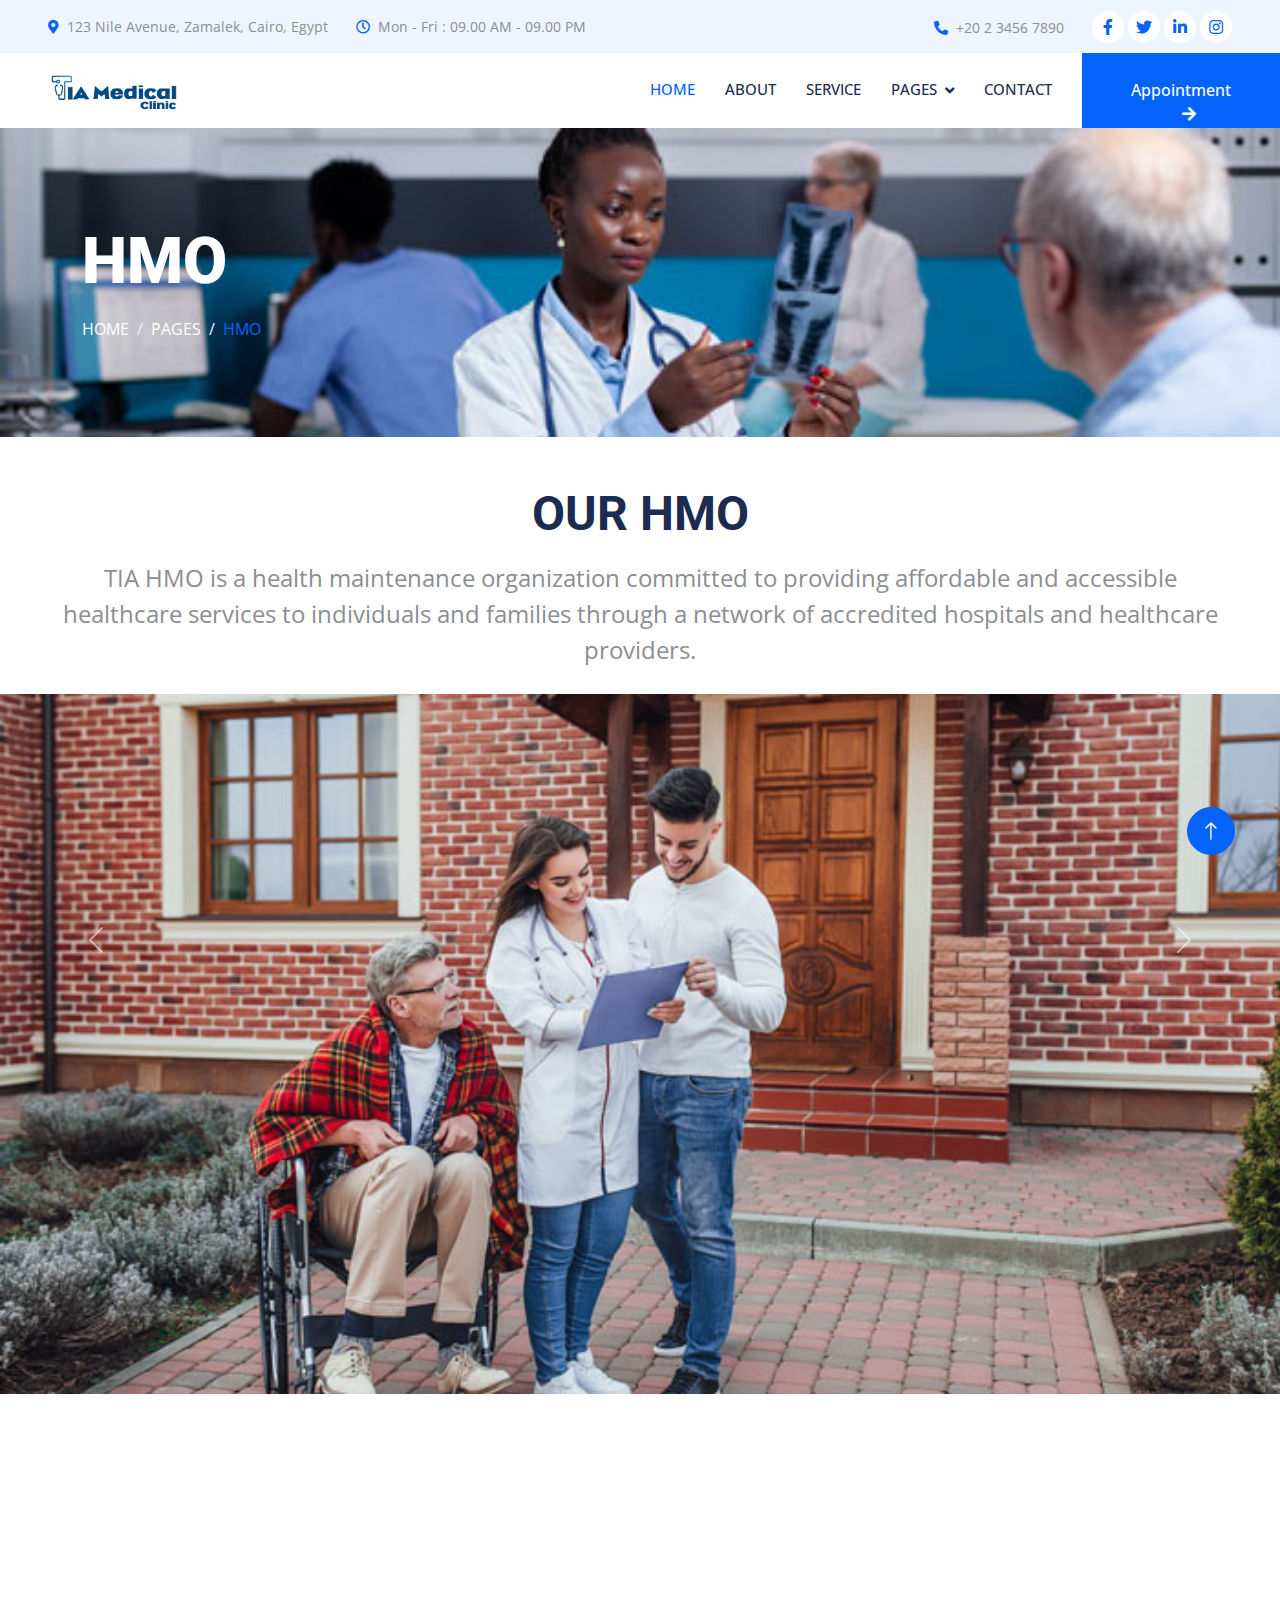
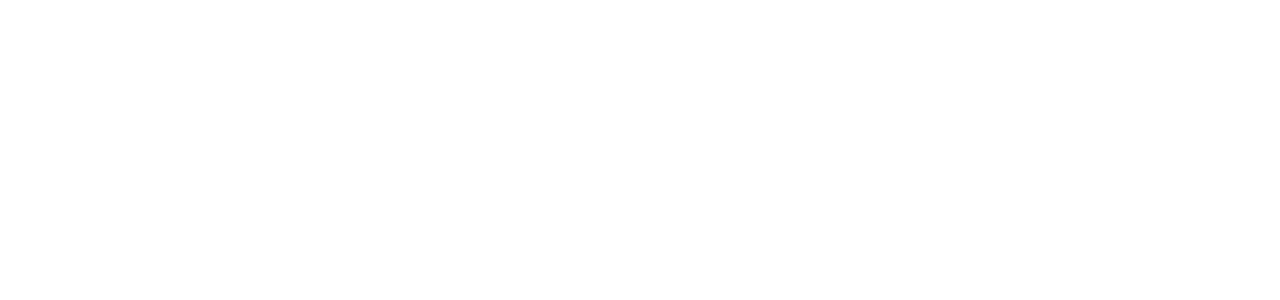
<file: HMO.html>
<!DOCTYPE html>
<html lang="en">

<head>
    <meta charset="utf-8">
    <title>TIA Medical Clinic</title>
    <meta content="width=device-width, initial-scale=1.0" name="viewport">
    <meta content="" name="keywords">
    <meta content="" name="description">

    <!-- Favicon -->
    <link href="img/tia-icon.jpg" rel="icon">

    <!-- Google Web Fonts -->
    <link rel="preconnect" href="https://fonts.googleapis.com">
    <link rel="preconnect" href="https://fonts.gstatic.com" crossorigin>
    <link href="https://fonts.googleapis.com/css2?family=Open+Sans:wght@400;500&family=Roboto:wght@500;700;900&display=swap" rel="stylesheet"> 

    <!-- Icon Font Stylesheet -->
    <link href="https://cdnjs.cloudflare.com/ajax/libs/font-awesome/5.10.0/css/all.min.css" rel="stylesheet">
    <link href="https://cdn.jsdelivr.net/npm/bootstrap-icons@1.4.1/font/bootstrap-icons.css" rel="stylesheet">

    <!-- Libraries Stylesheet -->
    <link href="lib/animate/animate.min.css" rel="stylesheet">
    <link href="lib/owlcarousel/assets/owl.carousel.min.css" rel="stylesheet">
    <link href="lib/tempusdominus/css/tempusdominus-bootstrap-4.min.css" rel="stylesheet" />

    <!-- Customized Bootstrap Stylesheet -->
    <link href="css/bootstrap.min.css" rel="stylesheet">

    <!-- Template Stylesheet -->
    <link href="css/style.css" rel="stylesheet">
</head>

<body>
    <!-- Spinner Start -->
    <div id="spinner" class="show bg-white position-fixed translate-middle w-100 vh-100 top-50 start-50 d-flex align-items-center justify-content-center">
        <div class="spinner-grow text-primary" style="width: 3rem; height: 3rem;" role="status">
            <span class="sr-only">Loading...</span>
        </div>
    </div>
    <!-- Spinner End -->


     <!-- Topbar Start -->
     <div class="container-fluid bg-light p-0 wow fadeIn" data-wow-delay="0.1s">
        <div class="row gx-0 d-none d-lg-flex">
            <div class="col-lg-7 px-5 text-start">
                <div class="h-100 d-inline-flex align-items-center py-3 me-4">
                    <small class="fa fa-map-marker-alt text-primary me-2"></small>
                    <small>123 Nile Avenue, Zamalek, Cairo, Egypt</small>
                </div>
                <div class="h-100 d-inline-flex align-items-center py-3">
                    <small class="far fa-clock text-primary me-2"></small>
                    <small>Mon - Fri : 09.00 AM - 09.00 PM</small>
                </div>
            </div>
            <div class="col-lg-5 px-5 text-end">
                <div class="h-100 d-inline-flex align-items-center py-3 me-4">
                    <small class="fa fa-phone-alt text-primary me-2"></small>
                    <small>+20 2 3456 7890</small>
                </div>
                <div class="h-100 d-inline-flex align-items-center">
                    <a class="btn btn-sm-square rounded-circle bg-white text-primary me-1" href=""><i class="fab fa-facebook-f"></i></a>
                    <a class="btn btn-sm-square rounded-circle bg-white text-primary me-1" href=""><i class="fab fa-twitter"></i></a>
                    <a class="btn btn-sm-square rounded-circle bg-white text-primary me-1" href=""><i class="fab fa-linkedin-in"></i></a>
                    <a class="btn btn-sm-square rounded-circle bg-white text-primary me-0" href=""><i class="fab fa-instagram"></i></a>
                </div>
            </div>
        </div>
    </div>
    <!-- Topbar End -->


    <!-- Navbar Start -->
    <nav class="navbar navbar-expand-lg bg-white navbar-light sticky-top p-0 wow fadeIn" data-wow-delay="0.1s">
        <a href="index.html" class="navbar-brand d-flex align-items-center px-4 px-lg-5">
            <h1 class="m-0 text-primary"><img src="img/tia-logo (2).png" class="w-25 h-25"></i></h1>
        </a>
        <button type="button" class="navbar-toggler me-4" data-bs-toggle="collapse" data-bs-target="#navbarCollapse">
            <span class="navbar-toggler-icon"></span>
        </button>
        <div class="collapse navbar-collapse" id="navbarCollapse">
            <div class="navbar-nav ms-auto p-4 p-lg-0">
                <a href="index.html" class="nav-item nav-link active">Home</a>
                <a href="about.html" class="nav-item nav-link">About</a>
                <a href="service.html" class="nav-item nav-link">Service</a>
                <div class="nav-item dropdown">
                    <a href="#" class="nav-link dropdown-toggle" data-bs-toggle="dropdown">Pages</a>
                    <div class="dropdown-menu rounded-0 rounded-bottom m-0">
                        <a href="feature.html" class="dropdown-item">Feature</a>
                        <a href="team.html" class="dropdown-item">Our Doctor</a>
                        <a href="appointment.html" class="dropdown-item">Appointment</a>
                        <a href="testimonial.html" class="dropdown-item">Testimonial</a>
                        <a href="HMO.html" class="dropdown-item">HMO</a>
                    </div>
                </div>
                <a href="contact.html" class="nav-item nav-link">Contact</a>
            </div>
            <a href="" class="btn btn-primary rounded-0 py-4 px-lg-5 d-none d-lg-block">Appointment<i class="fa fa-arrow-right ms-3"></i></a>
        </div>
    </nav>
    <!-- Navbar End -->


    <!-- Page Header Start -->
    <div class="container-fluid page-header py-5 mb-5 wow fadeIn" data-wow-delay="0.1s">
        <div class="container py-5">
            <h1 class="display-3 text-white mb-3 animated slideInDown">HMO</h1>
            <nav aria-label="breadcrumb animated slideInDown">
                <ol class="breadcrumb text-uppercase mb-0">
                    <li class="breadcrumb-item"><a class="text-white" href="#">Home</a></li>
                    <li class="breadcrumb-item"><a class="text-white" href="#">Pages</a></li>
                    <li class="breadcrumb-item text-primary active" aria-current="page">HMO</li>
                </ol>
            </nav>
        </div>
    </div>
    <!-- Page Header End -->


    <!-- HMO Start -->
    <div id="carouselExampleInterval" class="carousel slide" data-bs-ride="carousel">
        <div>
            <h2>OUR HMO</h2>
            <p>TIA HMO is a health maintenance organization committed to providing affordable and accessible healthcare services to individuals and families through a network of accredited hospitals and healthcare providers.</p>
        </div>
        <div class="carousel-inner">
          <div class="carousel-item active" data-bs-interval="10000">
            <img src="img/HMO1.jpg" class="d-block w-100" alt="img">
          </div>
          <div class="carousel-item" data-bs-interval="2000">
            <img src="img/HMO2.jpg" class="d-block w-100" alt="img">
          </div>
          <div class="carousel-item">
            <img src="img/HMO3.jpg" class="d-block w-100" alt="img">
          </div>
          <div class="carousel-item">
            <img src="img/HMO4.jpg" class="d-block w-100" alt="img">
          </div>
          <div class="carousel-item">
            <img src="img/HMO5.jpg" class="d-block w-100" alt="img">
          </div>
        </div>
        <button class="carousel-control-prev" type="button" data-bs-target="#carouselExampleInterval" data-bs-slide="prev">
          <span class="carousel-control-prev-icon" aria-hidden="true"></span>
          <span class="visually-hidden">Previous</span>
        </button>
        <button class="carousel-control-next" type="button" data-bs-target="#carouselExampleInterval" data-bs-slide="next">
          <span class="carousel-control-next-icon" aria-hidden="true"></span>
          <span class="visually-hidden">Next</span>
        </button>
    </div>
    <!-- HMO End -->
        

   
    <!-- Footer Start -->
   <div class="container-fluid bg-dark text-light footer mt-5 pt-5 wow fadeIn" data-wow-delay="0.1s">
    <div class="container py-5">
        <div class="row g-5">
            <div class="col-lg-3 col-md-6">
                <img src="img/tia-white.png" alt="tia-logo" class="w-100">
                <p class="mb-2"><i class="fa fa-map-marker-alt me-3"></i>123 Nile Avenue, Zamalek, Cairo, Egypt</p>
                <p class="mb-2"><i class="fa fa-phone-alt me-3"></i>+20 2 3456 7890</p>
                <p class="mb-2"><i class="fa fa-envelope me-3"></i>info@tiamedicalclinic.com</p>
                <div class="d-flex pt-2">
                    <a class="btn btn-outline-light btn-social rounded-circle" href=""><i class="fab fa-twitter"></i></a>
                    <a class="btn btn-outline-light btn-social rounded-circle" href=""><i class="fab fa-facebook-f"></i></a>
                    <a class="btn btn-outline-light btn-social rounded-circle" href=""><i class="fab fa-youtube"></i></a>
                    <a class="btn btn-outline-light btn-social rounded-circle" href=""><i class="fab fa-linkedin-in"></i></a>
                </div>
            </div>
            <div class="col-lg-3 col-md-6">
                <h5 class="text-light mb-4">Services</h5>
                <a class="btn btn-link" href="service.html">General Practice</a>
                <a class="btn btn-link" href="service.html">Health Screenings</a>
                <a class="btn btn-link" href="service.html">Specialist Consultationsy</a>
                <a class="btn btn-link" href="service.html">Chronic Disease Management</a>
                <a class="btn btn-link" href="service.html">Laboratory</a>
            </div>
            <div class="col-lg-3 col-md-6">
                <h5 class="text-light mb-4">Quick Links</h5>
                <a class="btn btn-link" href="about.html">About Us</a>
                <a class="btn btn-link" href="contact.html">Contact Us</a>
                <a class="btn btn-link" href="service.html">Our Services</a>
                <a class="btn btn-link" href="terms-condition.html">Terms & Condition</a>
                <a class="btn btn-link" href="contact.html">Support</a>
            </div>
            <div class="col-lg-3 col-md-6">
                <h5 class="text-light mb-4">Newsletter</h5>
                <p>We are pleased to announce our growing list of HMO partnerships, ensuring that our patients have access to affordable healthcare services</p>
                <div class="position-relative mx-auto" style="max-width: 400px;">
                    <input class="form-control border-0 w-100 py-3 ps-4 pe-5" type="text" placeholder="Your email">
                    <button type="button" class="btn btn-primary py-2 position-absolute top-0 end-0 mt-2 me-2">SignUp</button>
                </div>
            </div>
        </div>
    </div>
    <div class="container">
        <div class="copyright">
            <div class="row">
                <div class="col-md-6 text-center text-md-start mb-3 mb-md-0">
                    &copy; <a class="border-bottom" href="#">TIA Medical Clinic</a>, All Right Reserved.
                </div>
                <!-- <div class="col-md-6 text-center text-md-end"> -->
                    <!--/*** This template is free as long as you keep the footer author’s credit link/attribution link/backlink. If you'd like to use the template without the footer author’s credit link/attribution link/backlink, you can purchase the Credit Removal License from "https://htmlcodex.com/credit-removal". Thank you for your support. ***/-->
                    <!-- Designed By <a class="border-bottom" href="https://htmlcodex.com">HTML Codex</a>
                    </br>
                    Distributed By <a class="border-bottom" href="https://themewagon.com" target="_blank">ThemeWagon</a>
                </div> -->
            </div>
        </div>
    </div>
</div>
<!-- Footer End -->


    <!-- Back to Top -->
    <a href="#" class="btn btn-lg btn-primary btn-lg-square rounded-circle back-to-top"><i class="bi bi-arrow-up"></i></a>


    <!-- JavaScript Libraries -->
    <script src="https://code.jquery.com/jquery-3.4.1.min.js"></script>
    <script src="https://cdn.jsdelivr.net/npm/bootstrap@5.0.0/dist/js/bootstrap.bundle.min.js"></script>
    <script src="lib/wow/wow.min.js"></script>
    <script src="lib/easing/easing.min.js"></script>
    <script src="lib/waypoints/waypoints.min.js"></script>
    <script src="lib/counterup/counterup.min.js"></script>
    <script src="lib/owlcarousel/owl.carousel.min.js"></script>
    <script src="lib/tempusdominus/js/moment.min.js"></script>
    <script src="lib/tempusdominus/js/moment-timezone.min.js"></script>
    <script src="lib/tempusdominus/js/tempusdominus-bootstrap-4.min.js"></script>

    <!-- Template Javascript -->
    <script src="js/main.js"></script>
</body>

</html>
</file>
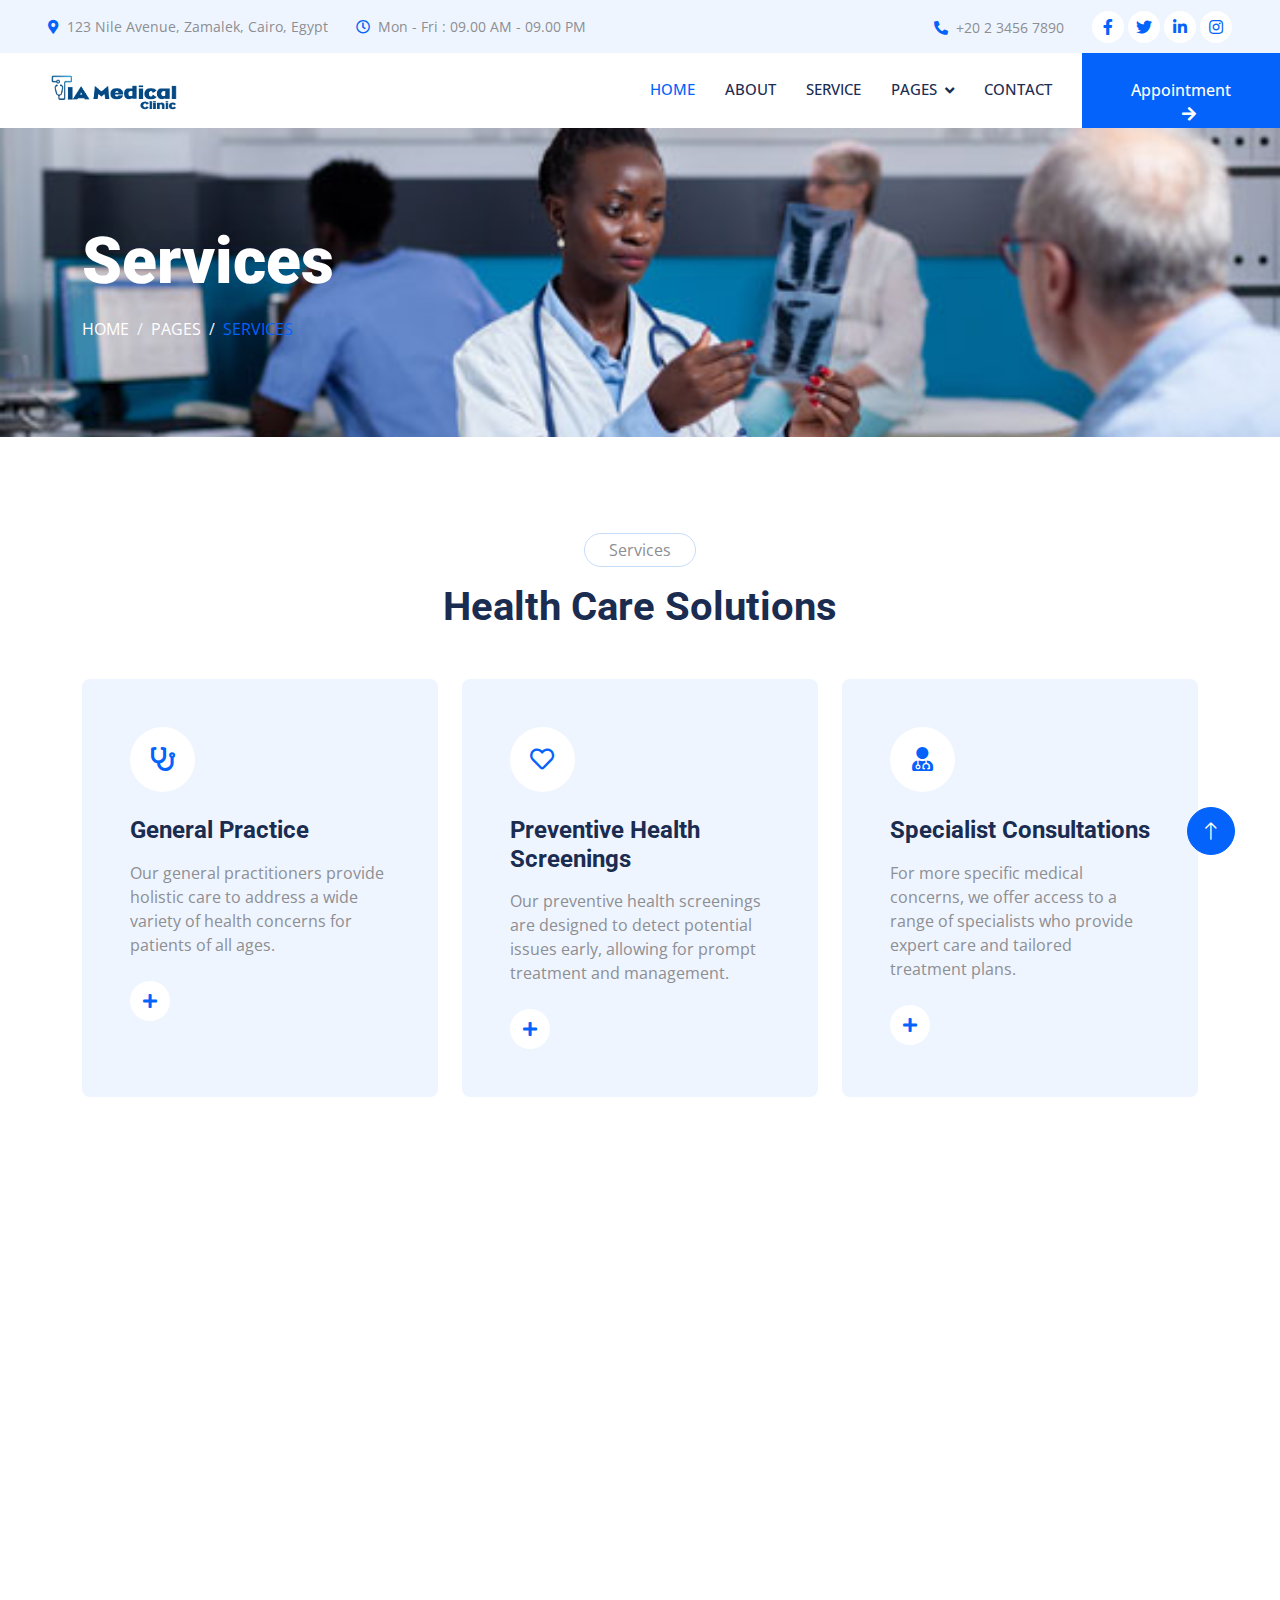
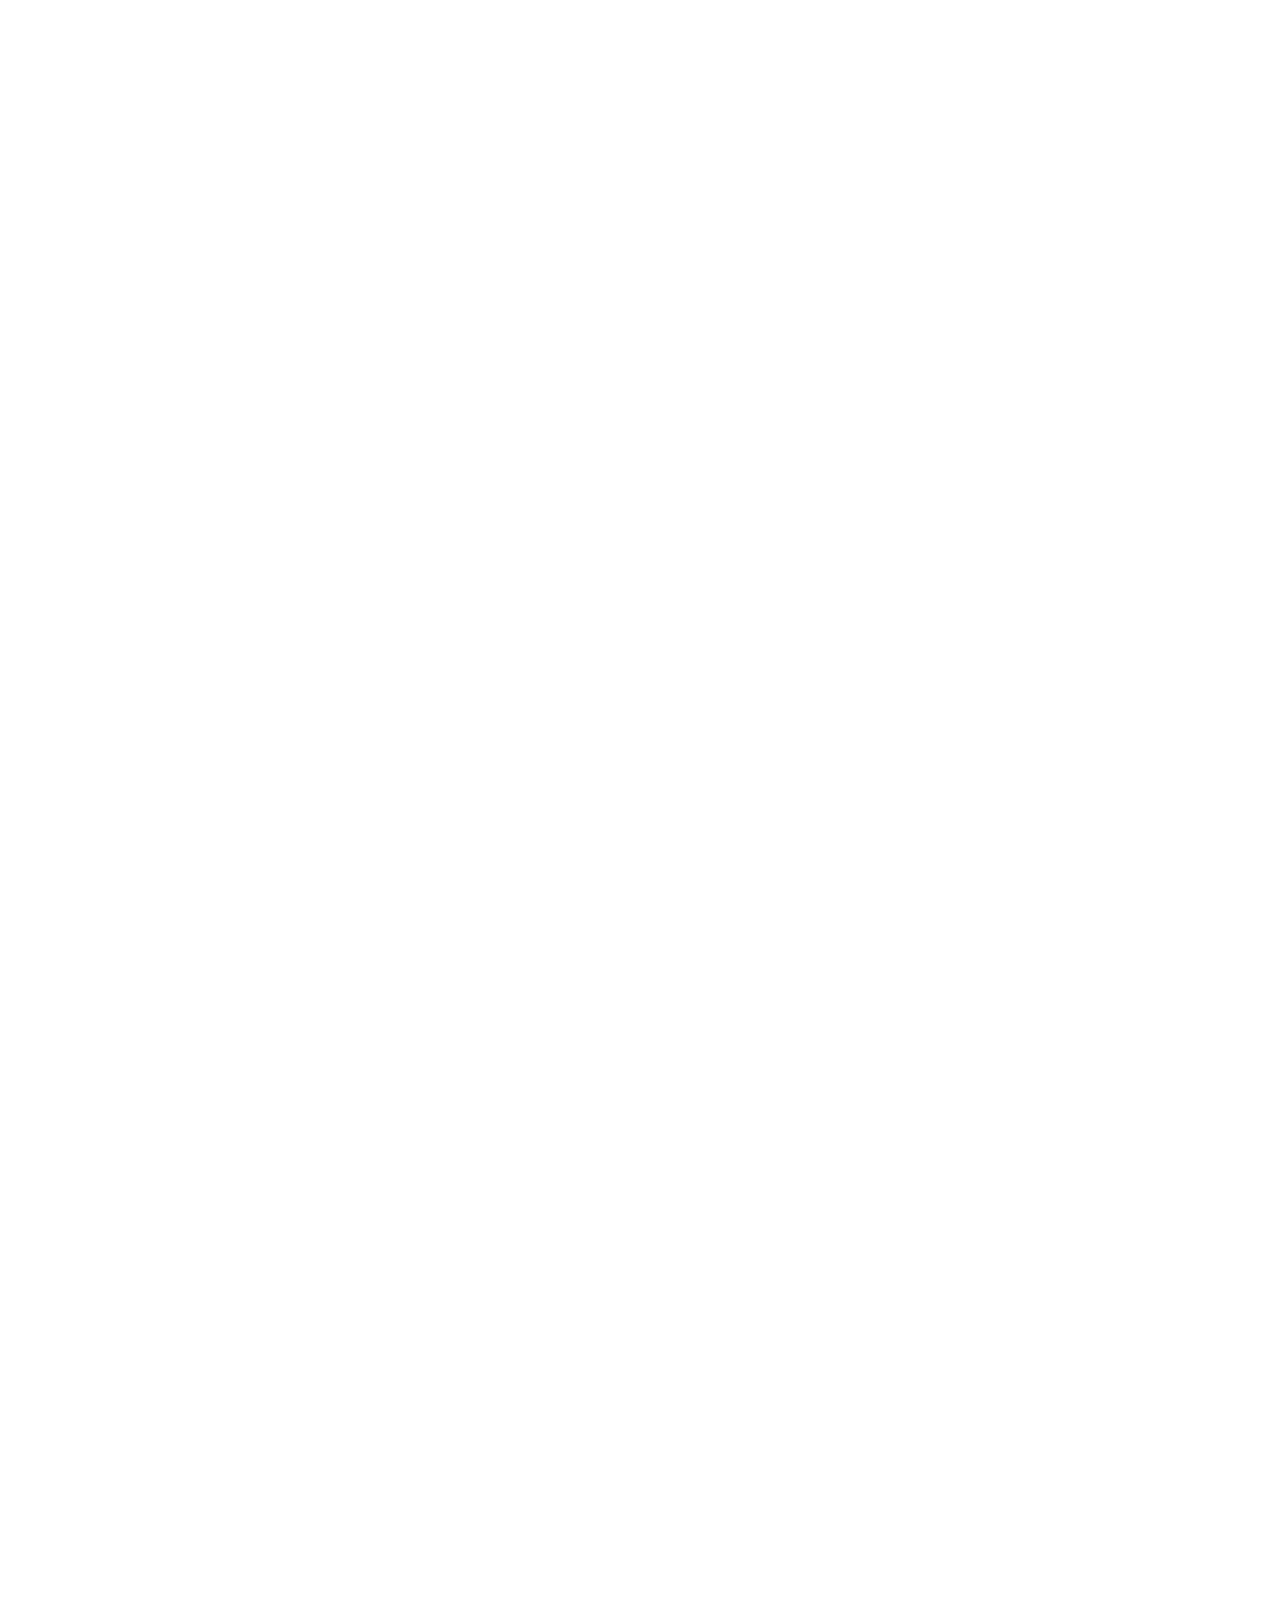
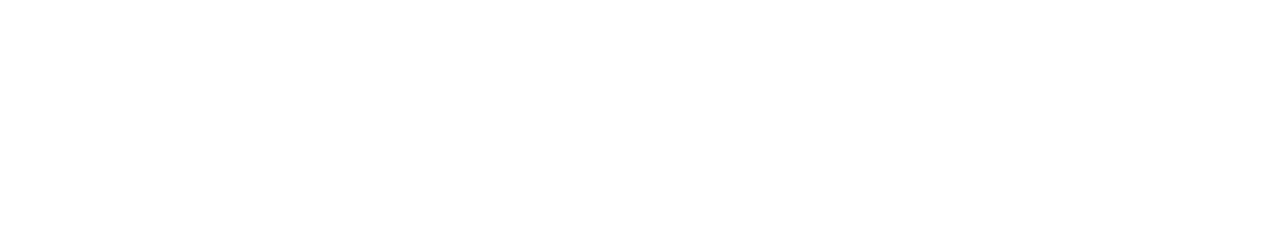
<file: service.html>
<!DOCTYPE html>
<html lang="en">

<head>
    <meta charset="utf-8">
    <title>TIA Medical Clinic</title>
    <meta content="width=device-width, initial-scale=1.0" name="viewport">
    <meta content="" name="keywords">
    <meta content="" name="description">

    <!-- Favicon -->
    <link href="img/tia-icon.jpg" rel="icon">

    <!-- Google Web Fonts -->
    <link rel="preconnect" href="https://fonts.googleapis.com">
    <link rel="preconnect" href="https://fonts.gstatic.com" crossorigin>
    <link href="https://fonts.googleapis.com/css2?family=Open+Sans:wght@400;500&family=Roboto:wght@500;700;900&display=swap" rel="stylesheet"> 

    <!-- Icon Font Stylesheet -->
    <link href="https://cdnjs.cloudflare.com/ajax/libs/font-awesome/5.10.0/css/all.min.css" rel="stylesheet">
    <link href="https://cdn.jsdelivr.net/npm/bootstrap-icons@1.4.1/font/bootstrap-icons.css" rel="stylesheet">

    <!-- Libraries Stylesheet -->
    <link href="lib/animate/animate.min.css" rel="stylesheet">
    <link href="lib/owlcarousel/assets/owl.carousel.min.css" rel="stylesheet">
    <link href="lib/tempusdominus/css/tempusdominus-bootstrap-4.min.css" rel="stylesheet" />

    <!-- Customized Bootstrap Stylesheet -->
    <link href="css/bootstrap.min.css" rel="stylesheet">

    <!-- Template Stylesheet -->
    <link href="css/style.css" rel="stylesheet">
</head>

<body>
    <!-- Spinner Start -->
    <div id="spinner" class="show bg-white position-fixed translate-middle w-100 vh-100 top-50 start-50 d-flex align-items-center justify-content-center">
        <div class="spinner-grow text-primary" style="width: 3rem; height: 3rem;" role="status">
            <span class="sr-only">Loading...</span>
        </div>
    </div>
    <!-- Spinner End -->


    <!-- Topbar Start -->
    <div class="container-fluid bg-light p-0 wow fadeIn" data-wow-delay="0.1s">
        <div class="row gx-0 d-none d-lg-flex">
            <div class="col-lg-7 px-5 text-start">
                <div class="h-100 d-inline-flex align-items-center py-3 me-4">
                    <small class="fa fa-map-marker-alt text-primary me-2"></small>
                    <small>123 Nile Avenue, Zamalek, Cairo, Egypt</small>
                </div>
                <div class="h-100 d-inline-flex align-items-center py-3">
                    <small class="far fa-clock text-primary me-2"></small>
                    <small>Mon - Fri : 09.00 AM - 09.00 PM</small>
                </div>
            </div>
            <div class="col-lg-5 px-5 text-end">
                <div class="h-100 d-inline-flex align-items-center py-3 me-4">
                    <small class="fa fa-phone-alt text-primary me-2"></small>
                    <small>+20 2 3456 7890</small>
                </div>
                <div class="h-100 d-inline-flex align-items-center">
                    <a class="btn btn-sm-square rounded-circle bg-white text-primary me-1" href=""><i class="fab fa-facebook-f"></i></a>
                    <a class="btn btn-sm-square rounded-circle bg-white text-primary me-1" href=""><i class="fab fa-twitter"></i></a>
                    <a class="btn btn-sm-square rounded-circle bg-white text-primary me-1" href=""><i class="fab fa-linkedin-in"></i></a>
                    <a class="btn btn-sm-square rounded-circle bg-white text-primary me-0" href=""><i class="fab fa-instagram"></i></a>
                </div>
            </div>
        </div>
    </div>
    <!-- Topbar End -->


    <!-- Navbar Start -->
    <nav class="navbar navbar-expand-lg bg-white navbar-light sticky-top p-0 wow fadeIn" data-wow-delay="0.1s">
        <a href="index.html" class="navbar-brand d-flex align-items-center px-4 px-lg-5">
            <h1 class="m-0 text-primary"><img src="img/tia-logo (2).png" class="w-25 h-25"></i></h1>
        </a>
        <button type="button" class="navbar-toggler me-4" data-bs-toggle="collapse" data-bs-target="#navbarCollapse">
            <span class="navbar-toggler-icon"></span>
        </button>
        <div class="collapse navbar-collapse" id="navbarCollapse">
            <div class="navbar-nav ms-auto p-4 p-lg-0">
                <a href="index.html" class="nav-item nav-link active">Home</a>
                <a href="about.html" class="nav-item nav-link">About</a>
                <a href="service.html" class="nav-item nav-link">Service</a>
                <div class="nav-item dropdown">
                    <a href="#" class="nav-link dropdown-toggle" data-bs-toggle="dropdown">Pages</a>
                    <div class="dropdown-menu rounded-0 rounded-bottom m-0">
                        <a href="feature.html" class="dropdown-item">Feature</a>
                        <a href="team.html" class="dropdown-item">Our Doctor</a>
                        <a href="appointment.html" class="dropdown-item">Appointment</a>
                        <a href="testimonial.html" class="dropdown-item">Testimonial</a>
                        <a href="HMO.html" class="dropdown-item">HMO</a>
                    </div>
                </div>
                <a href="contact.html" class="nav-item nav-link">Contact</a>
            </div>
            <a href="" class="btn btn-primary rounded-0 py-4 px-lg-5 d-none d-lg-block">Appointment<i class="fa fa-arrow-right ms-3"></i></a>
        </div>
    </nav>
    <!-- Navbar End -->


    <!-- Page Header Start -->
    <div class="container-fluid page-header py-5 mb-5 wow fadeIn" data-wow-delay="0.1s">
        <div class="container py-5">
            <h1 class="display-3 text-white mb-3 animated slideInDown">Services</h1>
            <nav aria-label="breadcrumb animated slideInDown">
                <ol class="breadcrumb text-uppercase mb-0">
                    <li class="breadcrumb-item"><a class="text-white" href="index.html">Home</a></li>
                    <li class="breadcrumb-item"><a class="text-white" href="#">Pages</a></li>
                    <li class="breadcrumb-item text-primary active" aria-current="page">Services</li>
                </ol>
            </nav>
        </div>
    </div>
    <!-- Page Header End -->


    <!-- Service Start -->
    <div class="container-xxl py-5">
        <div class="container">
            <div class="text-center mx-auto mb-5 wow fadeInUp" data-wow-delay="0.1s" style="max-width: 600px;">
                <p class="d-inline-block border rounded-pill py-1 px-4">Services</p>
                <h1>Health Care Solutions</h1>
            </div>
            <div class="row g-4">
                <div class="col-lg-4 col-md-6 wow fadeInUp" data-wow-delay="0.1s">
                    <div class="service-item bg-light rounded h-100 p-5">
                        <div class="d-inline-flex align-items-center justify-content-center bg-white rounded-circle mb-4" style="width: 65px; height: 65px;">
                            <!-- <i class="fa fa-heartbeat text-primary fs-4"></i> -->
                            <i class="fa fa-stethoscope text-primary fs-4"></i>
                        </div>
                        <h4 class="mb-3">General Practice</h4>
                        <p class="mb-4">Our general practitioners provide holistic care to address a wide variety of health concerns for patients of all ages.</p>
                        <a class="btn" href=""><i class="fa fa-plus text-primary me-3"></i>Read More</a>
                    </div>
                </div>
                <div class="col-lg-4 col-md-6 wow fadeInUp" data-wow-delay="0.3s">
                    <div class="service-item bg-light rounded h-100 p-5">
                        <div class="d-inline-flex align-items-center justify-content-center bg-white rounded-circle mb-4" style="width: 65px; height: 65px;">
                            <!-- <i class="fa fa-x-ray text-primary fs-4"></i> -->
                            <i class="far fa-heart text-primary fs-4"></i>
                        </div>
                        <h4 class="mb-3"> Preventive Health Screenings</h4>
                        <p class="mb-4">Our preventive health screenings are designed to detect potential issues early, allowing for prompt treatment and management.</p>
                        <a class="btn" href=""><i class="fa fa-plus text-primary me-3"></i>Read More</a>
                    </div>
                </div>
                <div class="col-lg-4 col-md-6 wow fadeInUp" data-wow-delay="0.5s">
                    <div class="service-item bg-light rounded h-100 p-5">
                        <div class="d-inline-flex align-items-center justify-content-center bg-white rounded-circle mb-4" style="width: 65px; height: 65px;">
                            <!-- <i class="fa fa-brain text-primary fs-4"></i> -->
                            <i class="fas fa-user-md text-primary fs-4"></i>
                        </div>
                        <h4 class="mb-3">Specialist Consultations</h4>
                        <p class="mb-4">For more specific medical concerns, we offer access to a range of specialists who provide expert care and tailored treatment plans.</p>
                        <a class="btn" href=""><i class="fa fa-plus text-primary me-3"></i>Read More</a>
                    </div>
                </div>
                <div class="col-lg-4 col-md-6 wow fadeInUp" data-wow-delay="0.1s">
                    <div class="service-item bg-light rounded h-100 p-5">
                        <div class="d-inline-flex align-items-center justify-content-center bg-white rounded-circle mb-4" style="width: 65px; height: 65px;">
                            <!-- <i class="fa fa-wheelchair text-primary fs-4"></i> -->
                            <i class="fa fa-bed text-primary fs-4"></i>

                        </div>
                        <h4 class="mb-3">Pediatric Care</h4>
                        <p class="mb-4"> Our pediatricians are dedicated to the physical, mental, and emotional well-being of children at every stage of development.</p>
                        <a class="btn" href=""><i class="fa fa-plus text-primary me-3"></i>Read More</a>
                    </div>
                </div>
                <div class="col-lg-4 col-md-6 wow fadeInUp" data-wow-delay="0.3s">
                    <div class="service-item bg-light rounded h-100 p-5">
                        <div class="d-inline-flex align-items-center justify-content-center bg-white rounded-circle mb-4" style="width: 65px; height: 65px;">
                            <!-- <i class="fa fa-tooth text-primary fs-4"></i> -->
                            <i class="fa fa-user-nurse text-primary fs-4"></i>
                        </div>
                        <h4 class="mb-3">Chronic Disease Management</h4>
                        <p class="mb-4">We provide ongoing support for patients living with chronic conditions to help them manage their health, reduce symptoms, and improve their quality of life.</p>
                        <a class="btn" href=""><i class="fa fa-plus text-primary me-3"></i>Read More</a>
                    </div>
                </div>
                <div class="col-lg-4 col-md-6 wow fadeInUp" data-wow-delay="0.5s">
                    <div class="service-item bg-light rounded h-100 p-5">
                        <div class="d-inline-flex align-items-center justify-content-center bg-white rounded-circle mb-4" style="width: 65px; height: 65px;">
                            <i class="fa fa-vials text-primary fs-4"></i>
                        </div>
                        <h4 class="mb-3">Laboratory</h4>
                        <p class="mb-4">Our in-house laboratory and diagnostic services provide accurate and timely test results, helping our healthcare team make informed decisions about your care.</p>
                        <a class="btn" href=""><i class="fa fa-plus text-primary me-3"></i>Read More</a>
                    </div>
                </div>
            </div>
        </div>
    </div>
    <!-- Service End -->


    <!-- Appointment Start -->
    <div class="container-xxl py-5">
        <div class="container">
            <div class="row g-5">
                <div class="col-lg-6 wow fadeInUp" data-wow-delay="0.1s">
                    <p class="d-inline-block border rounded-pill py-1 px-4">Appointment</p>
                    <h1 class="mb-4">Make An Appointment To Visit Our Doctor</h1>
                    <p class="mb-4">At Tia Medical Clinic, your health is our priority, and we strive to make healthcare as accessible and convenient as possible. Whether you're seeking a routine checkup, a specialist consultation, or a diagnostic service, our streamlined appointment system ensures that you receive the care you need at a time that works best for you.</p>
                    <div class="bg-light rounded d-flex align-items-center p-5 mb-4">
                        <div class="d-flex flex-shrink-0 align-items-center justify-content-center rounded-circle bg-white" style="width: 55px; height: 55px;">
                            <i class="fa fa-phone-alt text-primary"></i>
                        </div>
                        <div class="ms-4">
                            <p class="mb-2">Call Us Now</p>
                            <h5 class="mb-0">+012 345 6789</h5>
                        </div>
                    </div>
                    <div class="bg-light rounded d-flex align-items-center p-5">
                        <div class="d-flex flex-shrink-0 align-items-center justify-content-center rounded-circle bg-white" style="width: 55px; height: 55px;">
                            <i class="fa fa-envelope-open text-primary"></i>
                        </div>
                        <div class="ms-4">
                            <p class="mb-2">Mail Us Now</p>
                            <h5 class="mb-0">info@tiamedicalclinic.com</h5>
                        </div>
                    </div>
                </div>
                <div class="col-lg-6 wow fadeInUp" data-wow-delay="0.5s">
                    <div class="bg-light rounded h-100 d-flex align-items-center p-5">
                        <form>
                            <div class="row g-3">
                                <div class="col-12 col-sm-6">
                                    <input type="text" class="form-control border-0" placeholder="Your Name" style="height: 55px;">
                                </div>
                                <div class="col-12 col-sm-6">
                                    <input type="email" class="form-control border-0" placeholder="Your Email" style="height: 55px;">
                                </div>
                                <div class="col-12 col-sm-6">
                                    <input type="text" class="form-control border-0" placeholder="Your Mobile" style="height: 55px;">
                                </div>
                                <div class="col-12 col-sm-6">
                                    <select class="form-select border-0" style="height: 55px;">
                                        <option selected>Choose Doctor</option>
                                        <option value="1">Dr Amina Khalil</option>
                                        <option value="2">Dr Hassan Ahmed</option>
                                        <option value="2">Dr Leila Ghoneim</option>
                                        <option value="3">Dr Oladipupo Toheeb</option>
                                    </select>
                                </div>
                                <div class="col-12 col-sm-6">
                                    <div class="date" id="date" data-target-input="nearest">
                                        <input type="text"
                                            class="form-control border-0 datetimepicker-input"
                                            placeholder="Choose Date" data-target="#date" data-toggle="datetimepicker" style="height: 55px;">
                                    </div>
                                </div>
                                <div class="col-12 col-sm-6">
                                    <div class="time" id="time" data-target-input="nearest">
                                        <input type="text"
                                            class="form-control border-0 datetimepicker-input"
                                            placeholder="Choose Date" data-target="#time" data-toggle="datetimepicker" style="height: 55px;">
                                    </div>
                                </div>
                                <div class="col-12">
                                    <textarea class="form-control border-0" rows="5" placeholder="Describe your problem"></textarea>
                                </div>
                                <div class="col-12">
                                    <button class="btn btn-primary w-100 py-3" type="submit">Book Appointment</button>
                                </div>
                            </div>
                        </form>
                    </div>
                </div>
            </div>
        </div>
    </div>
    <!-- Appointment End -->


   <!-- Testimonial Start -->
    <div class="container-xxl py-5">
        <div class="container">
            <div class="text-center mx-auto mb-5 wow fadeInUp" data-wow-delay="0.1s" style="max-width: 600px;">
                <p class="d-inline-block border rounded-pill py-1 px-4">Testimonial</p>
                <h1>What Say Our Patients!</h1>
            </div>
            <div class="owl-carousel testimonial-carousel wow fadeInUp" data-wow-delay="0.1s">
                <div class="testimonial-item text-center">
                    <img class="img-fluid bg-light rounded-circle p-2 mx-auto mb-4" src="img/testi.jpg" style="width: 100px; height: 100px;">
                    <div class="testimonial-text rounded text-center p-4">
                        <p>Tia Medical Clinic has been a lifesaver for me and my family. The doctors are professional, kind, and always go above and beyond to ensure we’re taken care of. I trust them completely with my health</p>
                        <h5 class="mb-1">Sarah H., Cairo</h5>
                        <span class="fst-italic">Teacher</span>
                    </div>
                </div>
                <div class="testimonial-item text-center">
                    <img class="img-fluid bg-light rounded-circle p-2 mx-auto mb-4" src="img/Color Fill 1.png" style="width: 100px; height: 100px;">
                    <div class="testimonial-text rounded text-center p-4">
                        <p>I’ve never had a better healthcare experience than at Tia Medical Clinic. From the warm reception to the advanced medical equipment, everything here is top-notch. I highly recommend this clinic to anyone seeking quality care.</p>
                        <h5 class="mb-1">Ahmed F., Giza</h5>
                        <span class="fst-italic">Professor</span>
                    </div>
                </div>
                <div class="testimonial-item text-center">
                    <img class="img-fluid bg-light rounded-circle p-2 mx-auto mb-4" src="img/testi2.jpg" style="width: 100px; height: 100px;">
                    <div class="testimonial-text rounded text-center p-4">
                        <p>The team at Tia Medical Clinic is incredibly attentive and caring. They made me feel at ease during my treatment, and the follow-up care was amazing. I’m grateful for their excellent service.</p>
                        <h5 class="mb-1">Mona A., Alexandria</h5>
                        <span class="fst-italic">chef</span>
                    </div>
                </div>
            </div>
        </div>
    </div>
    <!-- Testimonial End -->



     <!-- Footer Start -->
   <div class="container-fluid bg-dark text-light footer mt-5 pt-5 wow fadeIn" data-wow-delay="0.1s">
    <div class="container py-5">
        <div class="row g-5">
            <div class="col-lg-3 col-md-6">
                <img src="img/tia-white.png" alt="tia-logo" class="w-100">
                <p class="mb-2"><i class="fa fa-map-marker-alt me-3"></i>123 Nile Avenue, Zamalek, Cairo, Egypt</p>
                <p class="mb-2"><i class="fa fa-phone-alt me-3"></i>+20 2 3456 7890</p>
                <p class="mb-2"><i class="fa fa-envelope me-3"></i>info@tiamedicalclinic.com</p>
                <div class="d-flex pt-2">
                    <a class="btn btn-outline-light btn-social rounded-circle" href=""><i class="fab fa-twitter"></i></a>
                    <a class="btn btn-outline-light btn-social rounded-circle" href=""><i class="fab fa-facebook-f"></i></a>
                    <a class="btn btn-outline-light btn-social rounded-circle" href=""><i class="fab fa-youtube"></i></a>
                    <a class="btn btn-outline-light btn-social rounded-circle" href=""><i class="fab fa-linkedin-in"></i></a>
                </div>
            </div>
            <div class="col-lg-3 col-md-6">
                <h5 class="text-light mb-4">Services</h5>
                <a class="btn btn-link" href="service.html">General Practice</a>
                <a class="btn btn-link" href="service.html">Health Screenings</a>
                <a class="btn btn-link" href="service.html">Specialist Consultationsy</a>
                <a class="btn btn-link" href="service.html">Chronic Disease Management</a>
                <a class="btn btn-link" href="service.html">Laboratory</a>
            </div>
            <div class="col-lg-3 col-md-6">
                <h5 class="text-light mb-4">Quick Links</h5>
                <a class="btn btn-link" href="about.html">About Us</a>
                <a class="btn btn-link" href="contact.html">Contact Us</a>
                <a class="btn btn-link" href="service.html">Our Services</a>
                <a class="btn btn-link" href="terms-condition.html">Terms & Condition</a>
                <a class="btn btn-link" href="contact.html">Support</a>
            </div>
            <div class="col-lg-3 col-md-6">
                <h5 class="text-light mb-4">Newsletter</h5>
                <p>We are pleased to announce our growing list of HMO partnerships, ensuring that our patients have access to affordable healthcare services</p>
                <div class="position-relative mx-auto" style="max-width: 400px;">
                    <input class="form-control border-0 w-100 py-3 ps-4 pe-5" type="text" placeholder="Your email">
                    <button type="button" class="btn btn-primary py-2 position-absolute top-0 end-0 mt-2 me-2">SignUp</button>
                </div>
            </div>
        </div>
    </div>
    <div class="container">
        <div class="copyright">
            <div class="row">
                <div class="col-md-6 text-center text-md-start mb-3 mb-md-0">
                    &copy; <a class="border-bottom" href="#">TIA Medical Clinic</a>, All Right Reserved.
                </div>
                <!-- <div class="col-md-6 text-center text-md-end"> -->
                    <!--/*** This template is free as long as you keep the footer author’s credit link/attribution link/backlink. If you'd like to use the template without the footer author’s credit link/attribution link/backlink, you can purchase the Credit Removal License from "https://htmlcodex.com/credit-removal". Thank you for your support. ***/-->
                    <!-- Designed By <a class="border-bottom" href="https://htmlcodex.com">HTML Codex</a>
                    </br>
                    Distributed By <a class="border-bottom" href="https://themewagon.com" target="_blank">ThemeWagon</a>
                </div> -->
            </div>
        </div>
    </div>
</div>
<!-- Footer End -->


    <!-- Back to Top -->
    <a href="#" class="btn btn-lg btn-primary btn-lg-square rounded-circle back-to-top"><i class="bi bi-arrow-up"></i></a>


    <!-- JavaScript Libraries -->
    <script src="https://code.jquery.com/jquery-3.4.1.min.js"></script>
    <script src="https://cdn.jsdelivr.net/npm/bootstrap@5.0.0/dist/js/bootstrap.bundle.min.js"></script>
    <script src="lib/wow/wow.min.js"></script>
    <script src="lib/easing/easing.min.js"></script>
    <script src="lib/waypoints/waypoints.min.js"></script>
    <script src="lib/counterup/counterup.min.js"></script>
    <script src="lib/owlcarousel/owl.carousel.min.js"></script>
    <script src="lib/tempusdominus/js/moment.min.js"></script>
    <script src="lib/tempusdominus/js/moment-timezone.min.js"></script>
    <script src="lib/tempusdominus/js/tempusdominus-bootstrap-4.min.js"></script>

    <!-- Template Javascript -->
    <script src="js/main.js"></script>
</body>

</html>
</file>
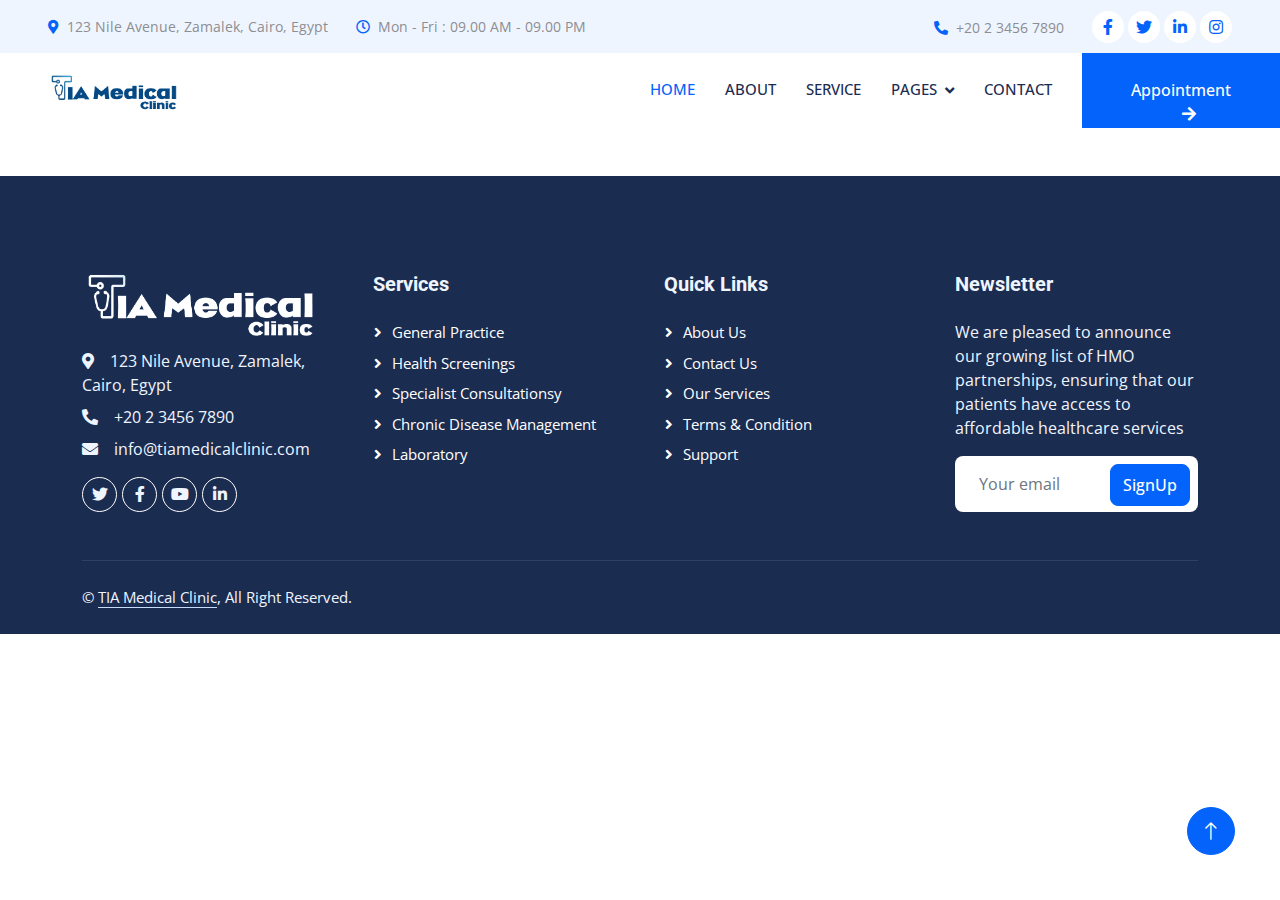
<file: support.html>
<!DOCTYPE html>
<html lang="en">

<head>
    <meta charset="utf-8">
    <title>TIA Medical Clinic</title>
    <meta content="width=device-width, initial-scale=1.0" name="viewport">
    <meta content="" name="keywords">
    <meta content="" name="description">

    <!-- Favicon -->
    <link href="img/tia-icon.jpg" rel="icon">

    <!-- Google Web Fonts -->
    <link rel="preconnect" href="https://fonts.googleapis.com">
    <link rel="preconnect" href="https://fonts.gstatic.com" crossorigin>
    <link href="https://fonts.googleapis.com/css2?family=Open+Sans:wght@400;500&family=Roboto:wght@500;700;900&display=swap" rel="stylesheet"> 

    <!-- Icon Font Stylesheet -->
    <link href="https://cdnjs.cloudflare.com/ajax/libs/font-awesome/5.10.0/css/all.min.css" rel="stylesheet">
    <link href="https://cdn.jsdelivr.net/npm/bootstrap-icons@1.4.1/font/bootstrap-icons.css" rel="stylesheet">

    <!-- Libraries Stylesheet -->
    <link href="lib/animate/animate.min.css" rel="stylesheet">
    <link href="lib/owlcarousel/assets/owl.carousel.min.css" rel="stylesheet">
    <link href="lib/tempusdominus/css/tempusdominus-bootstrap-4.min.css" rel="stylesheet" />

    <!-- Customized Bootstrap Stylesheet -->
    <link href="css/bootstrap.min.css" rel="stylesheet">

    <!-- Template Stylesheet -->
    <link href="css/style.css" rel="stylesheet">
</head>

<body>
    <!-- Spinner Start -->
    <div id="spinner" class="show bg-white position-fixed translate-middle w-100 vh-100 top-50 start-50 d-flex align-items-center justify-content-center">
        <div class="spinner-grow text-primary" style="width: 3rem; height: 3rem;" role="status">
            <span class="sr-only">Loading...</span>
        </div>
    </div>
    <!-- Spinner End -->


    <!-- Topbar Start -->
    <div class="container-fluid bg-light p-0 wow fadeIn" data-wow-delay="0.1s">
        <div class="row gx-0 d-none d-lg-flex">
            <div class="col-lg-7 px-5 text-start">
                <div class="h-100 d-inline-flex align-items-center py-3 me-4">
                    <small class="fa fa-map-marker-alt text-primary me-2"></small>
                    <small>123 Nile Avenue, Zamalek, Cairo, Egypt</small>
                </div>
                <div class="h-100 d-inline-flex align-items-center py-3">
                    <small class="far fa-clock text-primary me-2"></small>
                    <small>Mon - Fri : 09.00 AM - 09.00 PM</small>
                </div>
            </div>
            <div class="col-lg-5 px-5 text-end">
                <div class="h-100 d-inline-flex align-items-center py-3 me-4">
                    <small class="fa fa-phone-alt text-primary me-2"></small>
                    <small>+20 2 3456 7890</small>
                </div>
                <div class="h-100 d-inline-flex align-items-center">
                    <a class="btn btn-sm-square rounded-circle bg-white text-primary me-1" href=""><i class="fab fa-facebook-f"></i></a>
                    <a class="btn btn-sm-square rounded-circle bg-white text-primary me-1" href=""><i class="fab fa-twitter"></i></a>
                    <a class="btn btn-sm-square rounded-circle bg-white text-primary me-1" href=""><i class="fab fa-linkedin-in"></i></a>
                    <a class="btn btn-sm-square rounded-circle bg-white text-primary me-0" href=""><i class="fab fa-instagram"></i></a>
                </div>
            </div>
        </div>
    </div>
    <!-- Topbar End -->


    <!-- Navbar Start -->
    <nav class="navbar navbar-expand-lg bg-white navbar-light sticky-top p-0 wow fadeIn" data-wow-delay="0.1s">
        <a href="index.html" class="navbar-brand d-flex align-items-center px-4 px-lg-5">
            <h1 class="m-0 text-primary"><img src="img/tia-logo (2).png" class="w-25 h-25"></i></h1>
        </a>
        <button type="button" class="navbar-toggler me-4" data-bs-toggle="collapse" data-bs-target="#navbarCollapse">
            <span class="navbar-toggler-icon"></span>
        </button>
        <div class="collapse navbar-collapse" id="navbarCollapse">
            <div class="navbar-nav ms-auto p-4 p-lg-0">
                <a href="index.html" class="nav-item nav-link active">Home</a>
                <a href="about.html" class="nav-item nav-link">About</a>
                <a href="service.html" class="nav-item nav-link">Service</a>
                <div class="nav-item dropdown">
                    <a href="#" class="nav-link dropdown-toggle" data-bs-toggle="dropdown">Pages</a>
                    <div class="dropdown-menu rounded-0 rounded-bottom m-0">
                        <a href="feature.html" class="dropdown-item">Feature</a>
                        <a href="team.html" class="dropdown-item">Our Doctor</a>
                        <a href="appointment.html" class="dropdown-item">Appointment</a>
                        <a href="testimonial.html" class="dropdown-item">Testimonial</a>
                        <a href="HMO.html" class="dropdown-item">HMO</a>
                    </div>
                </div>
                <a href="contact.html" class="nav-item nav-link">Contact</a>
            </div>
            <a href="appointment.html" class="btn btn-primary rounded-0 py-4 px-lg-5 d-none d-lg-block">Appointment<i class="fa fa-arrow-right ms-3"></i></a>
        </div>
    </nav>
    <!-- Navbar End -->

    <!-- Footer Start -->
   <div class="container-fluid bg-dark text-light footer mt-5 pt-5 wow fadeIn" data-wow-delay="0.1s">
    <div class="container py-5">
        <div class="row g-5">
            <div class="col-lg-3 col-md-6">
                <img src="img/tia-white.png" alt="tia-logo" class="w-100">
                <p class="mb-2"><i class="fa fa-map-marker-alt me-3"></i>123 Nile Avenue, Zamalek, Cairo, Egypt</p>
                <p class="mb-2"><i class="fa fa-phone-alt me-3"></i>+20 2 3456 7890</p>
                <p class="mb-2"><i class="fa fa-envelope me-3"></i>info@tiamedicalclinic.com</p>
                <div class="d-flex pt-2">
                    <a class="btn btn-outline-light btn-social rounded-circle" href=""><i class="fab fa-twitter"></i></a>
                    <a class="btn btn-outline-light btn-social rounded-circle" href=""><i class="fab fa-facebook-f"></i></a>
                    <a class="btn btn-outline-light btn-social rounded-circle" href=""><i class="fab fa-youtube"></i></a>
                    <a class="btn btn-outline-light btn-social rounded-circle" href=""><i class="fab fa-linkedin-in"></i></a>
                </div>
            </div>
            <div class="col-lg-3 col-md-6">
                <h5 class="text-light mb-4">Services</h5>
                <a class="btn btn-link" href="service.html">General Practice</a>
                <a class="btn btn-link" href="service.html">Health Screenings</a>
                <a class="btn btn-link" href="service.html">Specialist Consultationsy</a>
                <a class="btn btn-link" href="service.html">Chronic Disease Management</a>
                <a class="btn btn-link" href="service.html">Laboratory</a>
            </div>
            <div class="col-lg-3 col-md-6">
                <h5 class="text-light mb-4">Quick Links</h5>
                <a class="btn btn-link" href="about.html">About Us</a>
                <a class="btn btn-link" href="contact.html">Contact Us</a>
                <a class="btn btn-link" href="service.html">Our Services</a>
                <a class="btn btn-link" href="terms-condition.html">Terms & Condition</a>
                <a class="btn btn-link" href="contact.html">Support</a>
            </div>
            <div class="col-lg-3 col-md-6">
                <h5 class="text-light mb-4">Newsletter</h5>
                <p>We are pleased to announce our growing list of HMO partnerships, ensuring that our patients have access to affordable healthcare services</p>
                <div class="position-relative mx-auto" style="max-width: 400px;">
                    <input class="form-control border-0 w-100 py-3 ps-4 pe-5" type="text" placeholder="Your email">
                    <button type="button" class="btn btn-primary py-2 position-absolute top-0 end-0 mt-2 me-2">SignUp</button>
                </div>
            </div>
        </div>
    </div>
    <div class="container">
        <div class="copyright">
            <div class="row">
                <div class="col-md-6 text-center text-md-start mb-3 mb-md-0">
                    &copy; <a class="border-bottom" href="#">TIA Medical Clinic</a>, All Right Reserved.
                </div>
            </div>
        </div>
    </div>
</div>
<!-- Footer End -->


    <!-- Back to Top -->
    <a href="#" class="btn btn-lg btn-primary btn-lg-square rounded-circle back-to-top"><i class="bi bi-arrow-up"></i></a>


    <!-- JavaScript Libraries -->
    <script src="https://code.jquery.com/jquery-3.4.1.min.js"></script>
    <script src="https://cdn.jsdelivr.net/npm/bootstrap@5.0.0/dist/js/bootstrap.bundle.min.js"></script>
    <script src="lib/wow/wow.min.js"></script>
    <script src="lib/easing/easing.min.js"></script>
    <script src="lib/waypoints/waypoints.min.js"></script>
    <script src="lib/counterup/counterup.min.js"></script>
    <script src="lib/owlcarousel/owl.carousel.min.js"></script>
    <script src="lib/tempusdominus/js/moment.min.js"></script>
    <script src="lib/tempusdominus/js/moment-timezone.min.js"></script>
    <script src="lib/tempusdominus/js/tempusdominus-bootstrap-4.min.js"></script>

    <!-- Template Javascript -->
    <script src="js/main.js"></script>
</body>

</html>
</file>
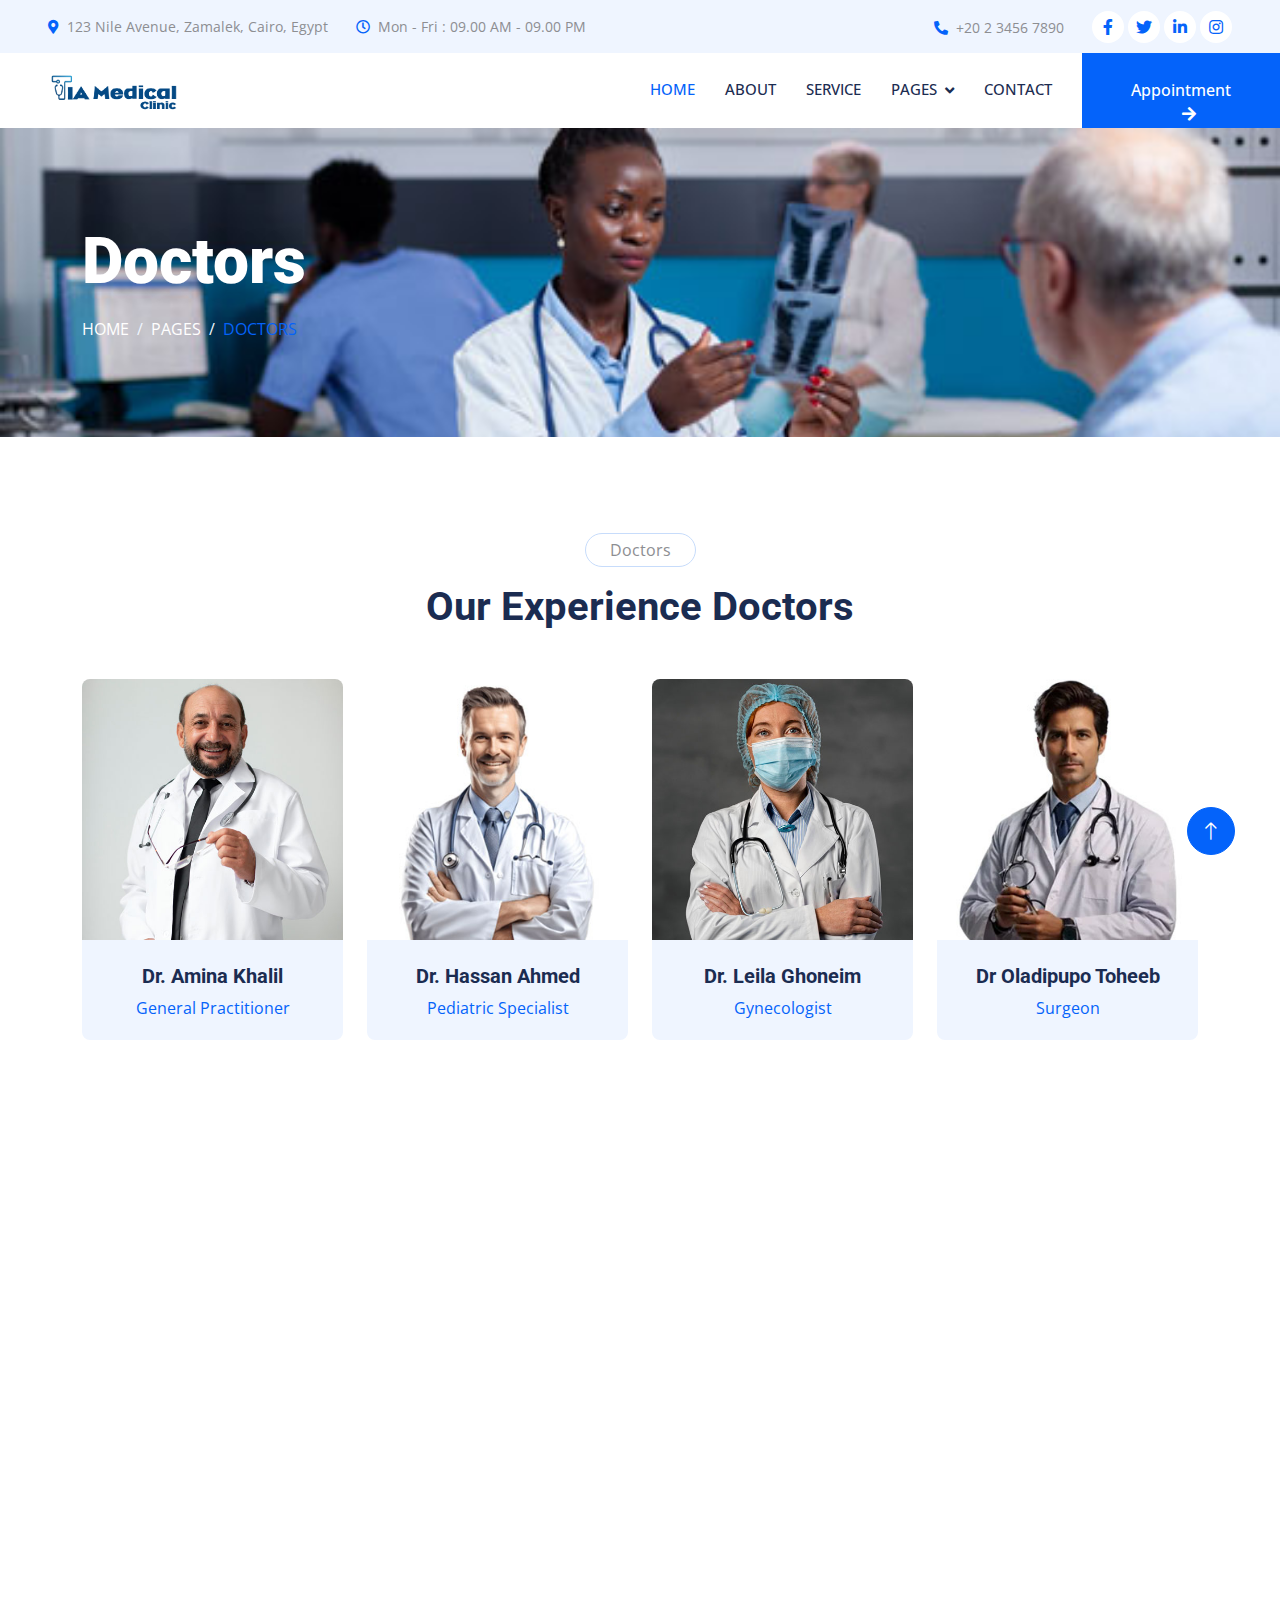
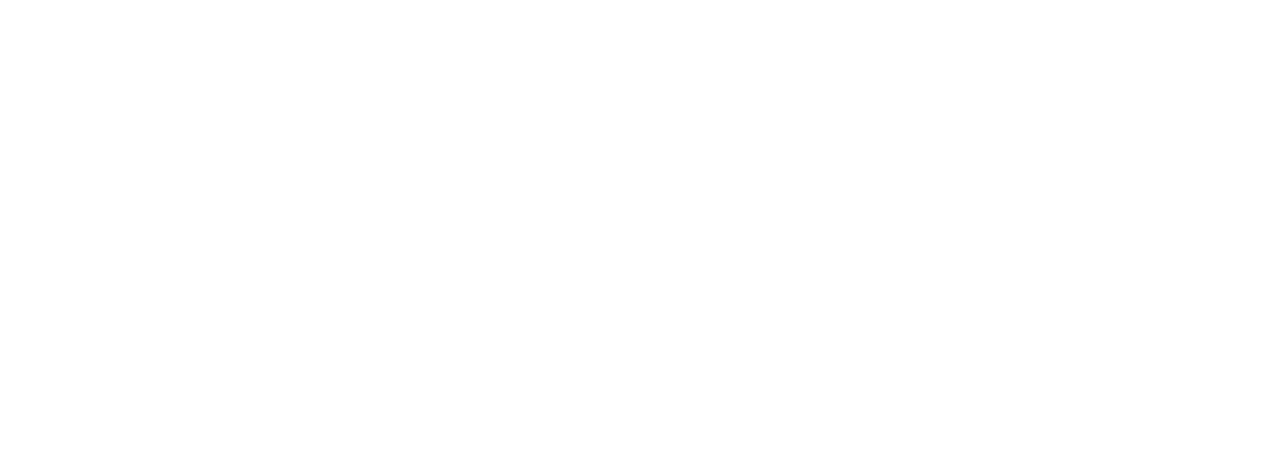
<file: team.html>
<!DOCTYPE html>
<html lang="en">

<head>
    <meta charset="utf-8">
    <title>TIA Medical Clinic</title>
    <meta content="width=device-width, initial-scale=1.0" name="viewport">
    <meta content="" name="keywords">
    <meta content="" name="description">

    <!-- Favicon -->
    <link href="img/tia-icon.jpg" rel="icon">

    <!-- Google Web Fonts -->
    <link rel="preconnect" href="https://fonts.googleapis.com">
    <link rel="preconnect" href="https://fonts.gstatic.com" crossorigin>
    <link href="https://fonts.googleapis.com/css2?family=Open+Sans:wght@400;500&family=Roboto:wght@500;700;900&display=swap" rel="stylesheet"> 

    <!-- Icon Font Stylesheet -->
    <link href="https://cdnjs.cloudflare.com/ajax/libs/font-awesome/5.10.0/css/all.min.css" rel="stylesheet">
    <link href="https://cdn.jsdelivr.net/npm/bootstrap-icons@1.4.1/font/bootstrap-icons.css" rel="stylesheet">

    <!-- Libraries Stylesheet -->
    <link href="lib/animate/animate.min.css" rel="stylesheet">
    <link href="lib/owlcarousel/assets/owl.carousel.min.css" rel="stylesheet">
    <link href="lib/tempusdominus/css/tempusdominus-bootstrap-4.min.css" rel="stylesheet" />

    <!-- Customized Bootstrap Stylesheet -->
    <link href="css/bootstrap.min.css" rel="stylesheet">

    <!-- Template Stylesheet -->
    <link href="css/style.css" rel="stylesheet">
</head>

<body>
    <!-- Spinner Start -->
    <div id="spinner" class="show bg-white position-fixed translate-middle w-100 vh-100 top-50 start-50 d-flex align-items-center justify-content-center">
        <div class="spinner-grow text-primary" style="width: 3rem; height: 3rem;" role="status">
            <span class="sr-only">Loading...</span>
        </div>
    </div>
    <!-- Spinner End -->


   
    <!-- Topbar Start -->
    <div class="container-fluid bg-light p-0 wow fadeIn" data-wow-delay="0.1s">
        <div class="row gx-0 d-none d-lg-flex">
            <div class="col-lg-7 px-5 text-start">
                <div class="h-100 d-inline-flex align-items-center py-3 me-4">
                    <small class="fa fa-map-marker-alt text-primary me-2"></small>
                    <small>123 Nile Avenue, Zamalek, Cairo, Egypt</small>
                </div>
                <div class="h-100 d-inline-flex align-items-center py-3">
                    <small class="far fa-clock text-primary me-2"></small>
                    <small>Mon - Fri : 09.00 AM - 09.00 PM</small>
                </div>
            </div>
            <div class="col-lg-5 px-5 text-end">
                <div class="h-100 d-inline-flex align-items-center py-3 me-4">
                    <small class="fa fa-phone-alt text-primary me-2"></small>
                    <small>+20 2 3456 7890</small>
                </div>
                <div class="h-100 d-inline-flex align-items-center">
                    <a class="btn btn-sm-square rounded-circle bg-white text-primary me-1" href=""><i class="fab fa-facebook-f"></i></a>
                    <a class="btn btn-sm-square rounded-circle bg-white text-primary me-1" href=""><i class="fab fa-twitter"></i></a>
                    <a class="btn btn-sm-square rounded-circle bg-white text-primary me-1" href=""><i class="fab fa-linkedin-in"></i></a>
                    <a class="btn btn-sm-square rounded-circle bg-white text-primary me-0" href=""><i class="fab fa-instagram"></i></a>
                </div>
            </div>
        </div>
    </div>
    <!-- Topbar End -->


    <!-- Navbar Start -->
    <nav class="navbar navbar-expand-lg bg-white navbar-light sticky-top p-0 wow fadeIn" data-wow-delay="0.1s">
        <a href="index.html" class="navbar-brand d-flex align-items-center px-4 px-lg-5">
            <h1 class="m-0 text-primary"><img src="img/tia-logo (2).png" class="w-25 h-25"></i></h1>
        </a>
        <button type="button" class="navbar-toggler me-4" data-bs-toggle="collapse" data-bs-target="#navbarCollapse">
            <span class="navbar-toggler-icon"></span>
        </button>
        <div class="collapse navbar-collapse" id="navbarCollapse">
            <div class="navbar-nav ms-auto p-4 p-lg-0">
                <a href="index.html" class="nav-item nav-link active">Home</a>
                <a href="about.html" class="nav-item nav-link">About</a>
                <a href="service.html" class="nav-item nav-link">Service</a>
                <div class="nav-item dropdown">
                    <a href="#" class="nav-link dropdown-toggle" data-bs-toggle="dropdown">Pages</a>
                    <div class="dropdown-menu rounded-0 rounded-bottom m-0">
                        <a href="feature.html" class="dropdown-item">Feature</a>
                        <a href="team.html" class="dropdown-item">Our Doctor</a>
                        <a href="appointment.html" class="dropdown-item">Appointment</a>
                        <a href="testimonial.html" class="dropdown-item">Testimonial</a>
                        <a href="HMO.html" class="dropdown-item">HMO</a>
                    </div>
                </div>
                <a href="contact.html" class="nav-item nav-link">Contact</a>
            </div>
            <a href="" class="btn btn-primary rounded-0 py-4 px-lg-5 d-none d-lg-block">Appointment<i class="fa fa-arrow-right ms-3"></i></a>
        </div>
    </nav>
    <!-- Navbar End -->

    <!-- Page Header Start -->
    <div class="container-fluid page-header py-5 mb-5 wow fadeIn" data-wow-delay="0.1s">
        <div class="container py-5">
            <h1 class="display-3 text-white mb-3 animated slideInDown">Doctors</h1>
            <nav aria-label="breadcrumb animated slideInDown">
                <ol class="breadcrumb text-uppercase mb-0">
                    <li class="breadcrumb-item"><a class="text-white" href="index.html">Home</a></li>
                    <li class="breadcrumb-item"><a class="text-white" href="#">Pages</a></li>
                    <li class="breadcrumb-item text-primary active" aria-current="page">Doctors</li>
                </ol>
            </nav>
        </div>
    </div>
    <!-- Page Header End -->

    <!-- Team Start -->
    <div class="container-xxl py-5">
    <div class="container">
        <div class="text-center mx-auto mb-5 wow fadeInUp" data-wow-delay="0.1s" style="max-width: 600px;">
            <p class="d-inline-block border rounded-pill py-1 px-4">Doctors</p>
            <h1>Our Experience Doctors</h1>
        </div>
        <div class="row g-4">
            <div class="col-lg-3 col-md-6 wow fadeInUp" data-wow-delay="0.1s">
                <div class="team-item position-relative rounded overflow-hidden">
                    <div class="overflow-hidden">
                        <img class="img-fluid" src="img/newdoc.jpg" alt="">
                    </div>
                    <div class="team-text bg-light text-center p-4">
                        <h5>Dr. Amina Khalil</h5>
                        <p class="text-primary">General Practitioner</p>
                        <div class="team-social text-center">
                            <a class="btn btn-square" href=""><i class="fab fa-facebook-f"></i></a>
                            <a class="btn btn-square" href=""><i class="fab fa-twitter"></i></a>
                            <a class="btn btn-square" href=""><i class="fab fa-instagram"></i></a>
                        </div>
                    </div>
                </div>
            </div>
            <div class="col-lg-3 col-md-6 wow fadeInUp" data-wow-delay="0.3s">
                <div class="team-item position-relative rounded overflow-hidden">
                    <div class="overflow-hidden">
                        <img class="img-fluid" src="img/docnew.jpg" alt="">
                    </div>
                    <div class="team-text bg-light text-center p-4">
                        <h5>Dr. Hassan Ahmed</h5>
                        <p class="text-primary">Pediatric Specialist</p>
                        <div class="team-social text-center">
                            <a class="btn btn-square" href=""><i class="fab fa-facebook-f"></i></a>
                            <a class="btn btn-square" href=""><i class="fab fa-twitter"></i></a>
                            <a class="btn btn-square" href=""><i class="fab fa-instagram"></i></a>
                        </div>
                    </div>
                </div>
            </div>
            <div class="col-lg-3 col-md-6 wow fadeInUp" data-wow-delay="0.5s">
                <div class="team-item position-relative rounded overflow-hidden">
                    <div class="overflow-hidden">
                        <img class="img-fluid" src="img/newdoc1.jpg" alt="">
                    </div>
                    <div class="team-text bg-light text-center p-4">
                        <h5>Dr. Leila Ghoneim</h5>
                        <p class="text-primary">Gynecologist</p>
                        <div class="team-social text-center">
                            <a class="btn btn-square" href=""><i class="fab fa-facebook-f"></i></a>
                            <a class="btn btn-square" href=""><i class="fab fa-twitter"></i></a>
                            <a class="btn btn-square" href=""><i class="fab fa-instagram"></i></a>
                        </div>
                    </div>
                </div>
            </div>
            <div class="col-lg-3 col-md-6 wow fadeInUp" data-wow-delay="0.7s">
                <div class="team-item position-relative rounded overflow-hidden">
                    <div class="overflow-hidden">
                        <img class="img-fluid" src="img/docnew1.jpg" alt="">
                    </div>
                    <div class="team-text bg-light text-center p-4">
                        <h5>Dr Oladipupo Toheeb</h5>
                        <p class="text-primary">Surgeon</p>
                        <div class="team-social text-center">
                            <a class="btn btn-square" href=""><i class="fab fa-facebook-f"></i></a>
                            <a class="btn btn-square" href=""><i class="fab fa-twitter"></i></a>
                            <a class="btn btn-square" href=""><i class="fab fa-instagram"></i></a>
                        </div>
                    </div>
                </div>
            </div>
        </div>
    </div>
    </div>
    <!-- doctor section 2 -->
   <div class="container-xxl py-5">
    <div class="container">
        <div class="row g-4">
            <div class="col-lg-3 col-md-6 wow fadeInUp" data-wow-delay="0.1s">
                <div class="team-item position-relative rounded overflow-hidden">
                    <div class="overflow-hidden">
                        <img class="img-fluid" src="img/docnew.jpg" alt="">
                    </div>
                    <div class="team-text bg-light text-center p-4">
                        <h5>Dr. Azeez Sodiq</h5>
                        <p class="text-primary">Dentist</p>
                        <div class="team-social text-center">
                            <a class="btn btn-square" href=""><i class="fab fa-facebook-f"></i></a>
                            <a class="btn btn-square" href=""><i class="fab fa-twitter"></i></a>
                            <a class="btn btn-square" href=""><i class="fab fa-instagram"></i></a>
                        </div>
                    </div>
                </div>
            </div>
            <div class="col-lg-3 col-md-6 wow fadeInUp" data-wow-delay="0.3s">
                <div class="team-item position-relative rounded overflow-hidden">
                    <div class="overflow-hidden">
                        <img class="img-fluid" src="img/docnew1.jpg" alt="">
                    </div>
                    <div class="team-text bg-light text-center p-4">
                        <h5>Dr. Umar Abdul-fattah</h5>
                        <p class="text-primary">Optician</p>
                        <div class="team-social text-center">
                            <a class="btn btn-square" href=""><i class="fab fa-facebook-f"></i></a>
                            <a class="btn btn-square" href=""><i class="fab fa-twitter"></i></a>
                            <a class="btn btn-square" href=""><i class="fab fa-instagram"></i></a>
                        </div>
                    </div>
                </div>
            </div>
            <div class="col-lg-3 col-md-6 wow fadeInUp" data-wow-delay="0.5s">
                <div class="team-item position-relative rounded overflow-hidden">
                    <div class="overflow-hidden">
                        <img class="img-fluid" src="img/docnew.jpg" alt="">
                    </div>
                    <div class="team-text bg-light text-center p-4">
                        <h5>Dr. Dauda Ibrahim</h5>
                        <p class="text-primary">Psychatrist</p>
                        <div class="team-social text-center">
                            <a class="btn btn-square" href=""><i class="fab fa-facebook-f"></i></a>
                            <a class="btn btn-square" href=""><i class="fab fa-twitter"></i></a>
                            <a class="btn btn-square" href=""><i class="fab fa-instagram"></i></a>
                        </div>
                    </div>
                </div>
            </div>
            <div class="col-lg-3 col-md-6 wow fadeInUp" data-wow-delay="0.7s">
                <div class="team-item position-relative rounded overflow-hidden">
                    <div class="overflow-hidden">
                        <img class="img-fluid" src="img/docnew1.jpg" alt="">
                    </div>
                    <div class="team-text bg-light text-center p-4">
                        <h5>Dr Buhari Tinubu</h5>
                        <p class="text-primary">hmmmmmm</p>
                        <div class="team-social text-center">
                            <a class="btn btn-square" href=""><i class="fab fa-facebook-f"></i></a>
                            <a class="btn btn-square" href=""><i class="fab fa-twitter"></i></a>
                            <a class="btn btn-square" href=""><i class="fab fa-instagram"></i></a>
                        </div>
                    </div>
                </div>
            </div>
        </div>
    </div>
    </div>
    <!-- Team End -->

    <!-- Footer Start -->
   <div class="container-fluid bg-dark text-light footer mt-5 pt-5 wow fadeIn" data-wow-delay="0.1s">
    <div class="container py-5">
        <div class="row g-5">
            <div class="col-lg-3 col-md-6">
                <img src="img/tia-white.png" alt="tia-logo" class="w-100">
                <p class="mb-2"><i class="fa fa-map-marker-alt me-3"></i>123 Nile Avenue, Zamalek, Cairo, Egypt</p>
                <p class="mb-2"><i class="fa fa-phone-alt me-3"></i>+20 2 3456 7890</p>
                <p class="mb-2"><i class="fa fa-envelope me-3"></i>info@tiamedicalclinic.com</p>
                <div class="d-flex pt-2">
                    <a class="btn btn-outline-light btn-social rounded-circle" href=""><i class="fab fa-twitter"></i></a>
                    <a class="btn btn-outline-light btn-social rounded-circle" href=""><i class="fab fa-facebook-f"></i></a>
                    <a class="btn btn-outline-light btn-social rounded-circle" href=""><i class="fab fa-youtube"></i></a>
                    <a class="btn btn-outline-light btn-social rounded-circle" href=""><i class="fab fa-linkedin-in"></i></a>
                </div>
            </div>
            <div class="col-lg-3 col-md-6">
                <h5 class="text-light mb-4">Services</h5>
                <a class="btn btn-link" href="service.html">General Practice</a>
                <a class="btn btn-link" href="service.html">Health Screenings</a>
                <a class="btn btn-link" href="service.html">Specialist Consultationsy</a>
                <a class="btn btn-link" href="service.html">Chronic Disease Management</a>
                <a class="btn btn-link" href="service.html">Laboratory</a>
            </div>
            <div class="col-lg-3 col-md-6">
                <h5 class="text-light mb-4">Quick Links</h5>
                <a class="btn btn-link" href="about.html">About Us</a>
                <a class="btn btn-link" href="contact.html">Contact Us</a>
                <a class="btn btn-link" href="service.html">Our Services</a>
                <a class="btn btn-link" href="terms-condition.html">Terms & Condition</a>
                <a class="btn btn-link" href="contact.html">Support</a>
            </div>
            <div class="col-lg-3 col-md-6">
                <h5 class="text-light mb-4">Newsletter</h5>
                <p>We are pleased to announce our growing list of HMO partnerships, ensuring that our patients have access to affordable healthcare services</p>
                <div class="position-relative mx-auto" style="max-width: 400px;">
                    <input class="form-control border-0 w-100 py-3 ps-4 pe-5" type="text" placeholder="Your email">
                    <button type="button" class="btn btn-primary py-2 position-absolute top-0 end-0 mt-2 me-2">SignUp</button>
                </div>
            </div>
        </div>
    </div>
    <div class="container">
        <div class="copyright">
            <div class="row">
                <div class="col-md-6 text-center text-md-start mb-3 mb-md-0">
                    &copy; <a class="border-bottom" href="#">TIA Medical Clinic</a>, All Right Reserved.
                </div>
                <!-- <div class="col-md-6 text-center text-md-end"> -->
                    <!--/*** This template is free as long as you keep the footer author’s credit link/attribution link/backlink. If you'd like to use the template without the footer author’s credit link/attribution link/backlink, you can purchase the Credit Removal License from "https://htmlcodex.com/credit-removal". Thank you for your support. ***/-->
                    <!-- Designed By <a class="border-bottom" href="https://htmlcodex.com">HTML Codex</a>
                    </br>
                    Distributed By <a class="border-bottom" href="https://themewagon.com" target="_blank">ThemeWagon</a>
                </div> -->
            </div>
        </div>
    </div>
</div>
<!-- Footer End -->

    <!-- Back to Top -->
    <a href="#" class="btn btn-lg btn-primary btn-lg-square rounded-circle back-to-top"><i class="bi bi-arrow-up"></i></a>


    <!-- JavaScript Libraries -->
    <script src="https://code.jquery.com/jquery-3.4.1.min.js"></script>
    <script src="https://cdn.jsdelivr.net/npm/bootstrap@5.0.0/dist/js/bootstrap.bundle.min.js"></script>
    <script src="lib/wow/wow.min.js"></script>
    <script src="lib/easing/easing.min.js"></script>
    <script src="lib/waypoints/waypoints.min.js"></script>
    <script src="lib/counterup/counterup.min.js"></script>
    <script src="lib/owlcarousel/owl.carousel.min.js"></script>
    <script src="lib/tempusdominus/js/moment.min.js"></script>
    <script src="lib/tempusdominus/js/moment-timezone.min.js"></script>
    <script src="lib/tempusdominus/js/tempusdominus-bootstrap-4.min.js"></script>

    <!-- Template Javascript -->
    <script src="js/main.js"></script>
</body>

</html>
</file>
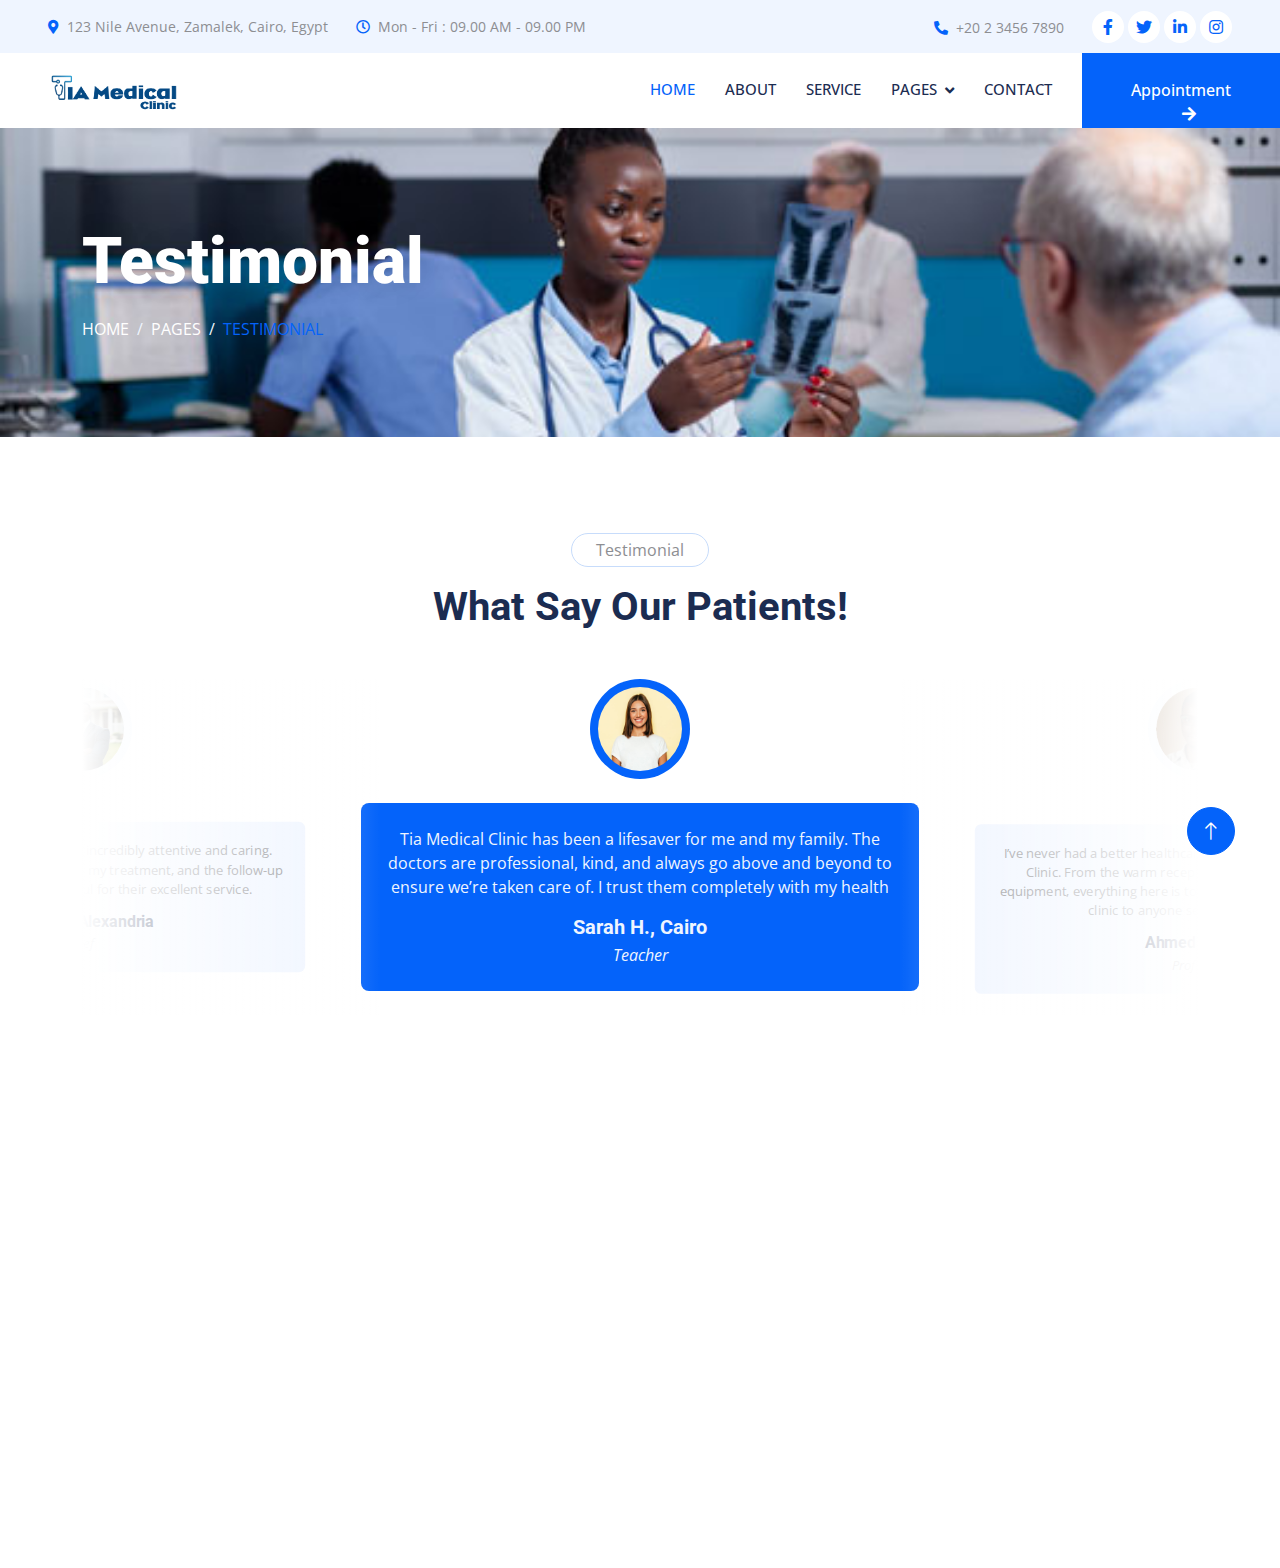
<file: testimonial.html>
<!DOCTYPE html>
<html lang="en">

<head>
    <meta charset="utf-8">
    <title>TIA Medical Clinic</title>
    <meta content="width=device-width, initial-scale=1.0" name="viewport">
    <meta content="" name="keywords">
    <meta content="" name="description">

    <!-- Favicon -->
    <link href="img/tia-icon.jpg" rel="icon">

    <!-- Google Web Fonts -->
    <link rel="preconnect" href="https://fonts.googleapis.com">
    <link rel="preconnect" href="https://fonts.gstatic.com" crossorigin>
    <link href="https://fonts.googleapis.com/css2?family=Open+Sans:wght@400;500&family=Roboto:wght@500;700;900&display=swap" rel="stylesheet"> 

    <!-- Icon Font Stylesheet -->
    <link href="https://cdnjs.cloudflare.com/ajax/libs/font-awesome/5.10.0/css/all.min.css" rel="stylesheet">
    <link href="https://cdn.jsdelivr.net/npm/bootstrap-icons@1.4.1/font/bootstrap-icons.css" rel="stylesheet">

    <!-- Libraries Stylesheet -->
    <link href="lib/animate/animate.min.css" rel="stylesheet">
    <link href="lib/owlcarousel/assets/owl.carousel.min.css" rel="stylesheet">
    <link href="lib/tempusdominus/css/tempusdominus-bootstrap-4.min.css" rel="stylesheet" />

    <!-- Customized Bootstrap Stylesheet -->
    <link href="css/bootstrap.min.css" rel="stylesheet">

    <!-- Template Stylesheet -->
    <link href="css/style.css" rel="stylesheet">
</head>

<body>
    <!-- Spinner Start -->
    <div id="spinner" class="show bg-white position-fixed translate-middle w-100 vh-100 top-50 start-50 d-flex align-items-center justify-content-center">
        <div class="spinner-grow text-primary" style="width: 3rem; height: 3rem;" role="status">
            <span class="sr-only">Loading...</span>
        </div>
    </div>
    <!-- Spinner End -->


    
    <!-- Topbar Start -->
    <div class="container-fluid bg-light p-0 wow fadeIn" data-wow-delay="0.1s">
        <div class="row gx-0 d-none d-lg-flex">
            <div class="col-lg-7 px-5 text-start">
                <div class="h-100 d-inline-flex align-items-center py-3 me-4">
                    <small class="fa fa-map-marker-alt text-primary me-2"></small>
                    <small>123 Nile Avenue, Zamalek, Cairo, Egypt</small>
                </div>
                <div class="h-100 d-inline-flex align-items-center py-3">
                    <small class="far fa-clock text-primary me-2"></small>
                    <small>Mon - Fri : 09.00 AM - 09.00 PM</small>
                </div>
            </div>
            <div class="col-lg-5 px-5 text-end">
                <div class="h-100 d-inline-flex align-items-center py-3 me-4">
                    <small class="fa fa-phone-alt text-primary me-2"></small>
                    <small>+20 2 3456 7890</small>
                </div>
                <div class="h-100 d-inline-flex align-items-center">
                    <a class="btn btn-sm-square rounded-circle bg-white text-primary me-1" href=""><i class="fab fa-facebook-f"></i></a>
                    <a class="btn btn-sm-square rounded-circle bg-white text-primary me-1" href=""><i class="fab fa-twitter"></i></a>
                    <a class="btn btn-sm-square rounded-circle bg-white text-primary me-1" href=""><i class="fab fa-linkedin-in"></i></a>
                    <a class="btn btn-sm-square rounded-circle bg-white text-primary me-0" href=""><i class="fab fa-instagram"></i></a>
                </div>
            </div>
        </div>
    </div>
    <!-- Topbar End -->


    <!-- Navbar Start -->
    <nav class="navbar navbar-expand-lg bg-white navbar-light sticky-top p-0 wow fadeIn" data-wow-delay="0.1s">
        <a href="index.html" class="navbar-brand d-flex align-items-center px-4 px-lg-5">
            <h1 class="m-0 text-primary"><img src="img/tia-logo (2).png" class="w-25 h-25"></i></h1>
        </a>
        <button type="button" class="navbar-toggler me-4" data-bs-toggle="collapse" data-bs-target="#navbarCollapse">
            <span class="navbar-toggler-icon"></span>
        </button>
        <div class="collapse navbar-collapse" id="navbarCollapse">
            <div class="navbar-nav ms-auto p-4 p-lg-0">
                <a href="index.html" class="nav-item nav-link active">Home</a>
                <a href="about.html" class="nav-item nav-link">About</a>
                <a href="service.html" class="nav-item nav-link">Service</a>
                <div class="nav-item dropdown">
                    <a href="#" class="nav-link dropdown-toggle" data-bs-toggle="dropdown">Pages</a>
                    <div class="dropdown-menu rounded-0 rounded-bottom m-0">
                        <a href="feature.html" class="dropdown-item">Feature</a>
                        <a href="team.html" class="dropdown-item">Our Doctor</a>
                        <a href="appointment.html" class="dropdown-item">Appointment</a>
                        <a href="testimonial.html" class="dropdown-item">Testimonial</a>
                        <a href="HMO.html" class="dropdown-item">HMO</a>
                    </div>
                </div>
                <a href="contact.html" class="nav-item nav-link">Contact</a>
            </div>
            <a href="" class="btn btn-primary rounded-0 py-4 px-lg-5 d-none d-lg-block">Appointment<i class="fa fa-arrow-right ms-3"></i></a>
        </div>
    </nav>
    <!-- Navbar End -->

    <!-- Page Header Start -->
    <div class="container-fluid page-header py-5 mb-5 wow fadeIn" data-wow-delay="0.1s">
        <div class="container py-5">
            <h1 class="display-3 text-white mb-3 animated slideInDown">Testimonial</h1>
            <nav aria-label="breadcrumb animated slideInDown">
                <ol class="breadcrumb text-uppercase mb-0">
                    <li class="breadcrumb-item"><a class="text-white" href="index.html">Home</a></li>
                    <li class="breadcrumb-item"><a class="text-white" href="#">Pages</a></li>
                    <li class="breadcrumb-item text-primary active" aria-current="page">Testimonial</li>
                </ol>
            </nav>
        </div>
    </div>
    <!-- Page Header End -->


     <!-- Testimonial Start -->
    <div class="container-xxl py-5">
        <div class="container">
            <div class="text-center mx-auto mb-5 wow fadeInUp" data-wow-delay="0.1s" style="max-width: 600px;">
                <p class="d-inline-block border rounded-pill py-1 px-4">Testimonial</p>
                <h1>What Say Our Patients!</h1>
            </div>
            <div class="owl-carousel testimonial-carousel wow fadeInUp" data-wow-delay="0.1s">
                <div class="testimonial-item text-center">
                    <img class="img-fluid bg-light rounded-circle p-2 mx-auto mb-4" src="img/testi.jpg" style="width: 100px; height: 100px;">
                    <div class="testimonial-text rounded text-center p-4">
                        <p>Tia Medical Clinic has been a lifesaver for me and my family. The doctors are professional, kind, and always go above and beyond to ensure we’re taken care of. I trust them completely with my health</p>
                        <h5 class="mb-1">Sarah H., Cairo</h5>
                        <span class="fst-italic">Teacher</span>
                    </div>
                </div>
                <div class="testimonial-item text-center">
                    <img class="img-fluid bg-light rounded-circle p-2 mx-auto mb-4" src="img/Color Fill 1.png" style="width: 100px; height: 100px;">
                    <div class="testimonial-text rounded text-center p-4">
                        <p>I’ve never had a better healthcare experience than at Tia Medical Clinic. From the warm reception to the advanced medical equipment, everything here is top-notch. I highly recommend this clinic to anyone seeking quality care.</p>
                        <h5 class="mb-1">Ahmed F., Giza</h5>
                        <span class="fst-italic">Professor</span>
                    </div>
                </div>
                <div class="testimonial-item text-center">
                    <img class="img-fluid bg-light rounded-circle p-2 mx-auto mb-4" src="img/testi2.jpg" style="width: 100px; height: 100px;">
                    <div class="testimonial-text rounded text-center p-4">
                        <p>The team at Tia Medical Clinic is incredibly attentive and caring. They made me feel at ease during my treatment, and the follow-up care was amazing. I’m grateful for their excellent service.</p>
                        <h5 class="mb-1">Mona A., Alexandria</h5>
                        <span class="fst-italic">chef</span>
                    </div>
                </div>
            </div>
        </div>
    </div>
    <!-- Testimonial End -->

        

    
    <!-- Footer Start -->
    <div class="container-fluid bg-dark text-light footer mt-5 pt-5 wow fadeIn" data-wow-delay="0.1s">
    <div class="container py-5">
        <div class="row g-5">
            <div class="col-lg-3 col-md-6">
                <img src="img/tia-white.png" alt="tia-logo" class="w-100">
                <p class="mb-2"><i class="fa fa-map-marker-alt me-3"></i>123 Nile Avenue, Zamalek, Cairo, Egypt</p>
                <p class="mb-2"><i class="fa fa-phone-alt me-3"></i>+20 2 3456 7890</p>
                <p class="mb-2"><i class="fa fa-envelope me-3"></i>info@tiamedicalclinic.com</p>
                <div class="d-flex pt-2">
                    <a class="btn btn-outline-light btn-social rounded-circle" href=""><i class="fab fa-twitter"></i></a>
                    <a class="btn btn-outline-light btn-social rounded-circle" href=""><i class="fab fa-facebook-f"></i></a>
                    <a class="btn btn-outline-light btn-social rounded-circle" href=""><i class="fab fa-youtube"></i></a>
                    <a class="btn btn-outline-light btn-social rounded-circle" href=""><i class="fab fa-linkedin-in"></i></a>
                </div>
            </div>
            <div class="col-lg-3 col-md-6">
                <h5 class="text-light mb-4">Services</h5>
                <a class="btn btn-link" href="service.html">General Practice</a>
                <a class="btn btn-link" href="service.html">Health Screenings</a>
                <a class="btn btn-link" href="service.html">Specialist Consultationsy</a>
                <a class="btn btn-link" href="service.html">Chronic Disease Management</a>
                <a class="btn btn-link" href="service.html">Laboratory</a>
            </div>
            <div class="col-lg-3 col-md-6">
                <h5 class="text-light mb-4">Quick Links</h5>
                <a class="btn btn-link" href="about.html">About Us</a>
                <a class="btn btn-link" href="contact.html">Contact Us</a>
                <a class="btn btn-link" href="service.html">Our Services</a>
                <a class="btn btn-link" href="terms-condition.html">Terms & Condition</a>
                <a class="btn btn-link" href="contact.html">Support</a>
            </div>
            <div class="col-lg-3 col-md-6">
                <h5 class="text-light mb-4">Newsletter</h5>
                <p>We are pleased to announce our growing list of HMO partnerships, ensuring that our patients have access to affordable healthcare services</p>
                <div class="position-relative mx-auto" style="max-width: 400px;">
                    <input class="form-control border-0 w-100 py-3 ps-4 pe-5" type="text" placeholder="Your email">
                    <button type="button" class="btn btn-primary py-2 position-absolute top-0 end-0 mt-2 me-2">SignUp</button>
                </div>
            </div>
        </div>
    </div>
    <div class="container">
        <div class="copyright">
            <div class="row">
                <div class="col-md-6 text-center text-md-start mb-3 mb-md-0">
                    &copy; <a class="border-bottom" href="#">TIA Medical Clinic</a>, All Right Reserved.
                </div>
                <!-- <div class="col-md-6 text-center text-md-end"> -->
                    <!--/*** This template is free as long as you keep the footer author’s credit link/attribution link/backlink. If you'd like to use the template without the footer author’s credit link/attribution link/backlink, you can purchase the Credit Removal License from "https://htmlcodex.com/credit-removal". Thank you for your support. ***/-->
                    <!-- Designed By <a class="border-bottom" href="https://htmlcodex.com">HTML Codex</a>
                    </br>
                    Distributed By <a class="border-bottom" href="https://themewagon.com" target="_blank">ThemeWagon</a>
                </div> -->
            </div>
        </div>
    </div>
    </div>
    <!-- Footer End -->



    <!-- Back to Top -->
    <a href="#" class="btn btn-lg btn-primary btn-lg-square rounded-circle back-to-top"><i class="bi bi-arrow-up"></i></a>


    <!-- JavaScript Libraries -->
    <script src="https://code.jquery.com/jquery-3.4.1.min.js"></script>
    <script src="https://cdn.jsdelivr.net/npm/bootstrap@5.0.0/dist/js/bootstrap.bundle.min.js"></script>
    <script src="lib/wow/wow.min.js"></script>
    <script src="lib/easing/easing.min.js"></script>
    <script src="lib/waypoints/waypoints.min.js"></script>
    <script src="lib/counterup/counterup.min.js"></script>
    <script src="lib/owlcarousel/owl.carousel.min.js"></script>
    <script src="lib/tempusdominus/js/moment.min.js"></script>
    <script src="lib/tempusdominus/js/moment-timezone.min.js"></script>
    <script src="lib/tempusdominus/js/tempusdominus-bootstrap-4.min.js"></script>

    <!-- Template Javascript -->
    <script src="js/main.js"></script>
</body>

</html>
</file>
<file: css/style.css>
/********** Template CSS **********/
:root {
    --primary: #0463FA;
    --light: #EFF5FF;
    --dark: #1B2C51;
}

.fw-medium {
    font-weight: 500 !important;
}

.fw-bold {
    font-weight: 700 !important;
}

.fw-black {
    font-weight: 900 !important;
}

.back-to-top {
    position: fixed;
    display: none;
    right: 45px;
    bottom: 45px;
    z-index: 99;
}


/*** Spinner ***/
#spinner {
    opacity: 0;
    visibility: hidden;
    transition: opacity .5s ease-out, visibility 0s linear .5s;
    z-index: 99999;
}

#spinner.show {
    transition: opacity .5s ease-out, visibility 0s linear 0s;
    visibility: visible;
    opacity: 1;
}


/*** Button ***/
.btn {
    font-weight: 500;
    transition: .5s;
}

.btn.btn-primary,
.btn.btn-secondary {
    color: #FFFFFF;
}

.btn-square {
    width: 38px;
    height: 38px;
}

.btn-sm-square {
    width: 32px;
    height: 32px;
}

.btn-lg-square {
    width: 48px;
    height: 48px;
}

.btn-square,
.btn-sm-square,
.btn-lg-square {
    padding: 0;
    display: flex;
    align-items: center;
    justify-content: center;
    font-weight: normal;
}


/*** Navbar ***/
.navbar .dropdown-toggle::after {
    border: none;
    content: "\f107";
    font-family: "Font Awesome 5 Free";
    font-weight: 900;
    vertical-align: middle;
    margin-left: 8px;
}

.navbar .navbar-nav .nav-link {
    margin-right: 30px;
    padding: 25px 0;
    color: #FFFFFF;
    font-size: 15px;
    font-weight: 500;
    text-transform: uppercase;
    outline: none;
}

.navbar .navbar-nav .nav-link:hover,
.navbar .navbar-nav .nav-link.active {
    color: var(--primary);
}

@media (max-width: 991.98px) {
    .navbar .navbar-nav .nav-link  {
        margin-right: 0;
        padding: 10px 0;
    }

    .navbar .navbar-nav {
        border-top: 1px solid #EEEEEE;
    }
}

.navbar .navbar-brand,
.navbar a.btn {
    height: 75px;
}

.navbar .navbar-nav .nav-link {
    color: var(--dark);
    font-weight: 500;
}

.navbar.sticky-top {
    top: -100px;
    transition: .5s;
}

@media (min-width: 992px) {
    .navbar .nav-item .dropdown-menu {
        display: block;
        border: none;
        margin-top: 0;
        top: 150%;
        opacity: 0;
        visibility: hidden;
        transition: .5s;
    }

    .navbar .nav-item:hover .dropdown-menu {
        top: 100%;
        visibility: visible;
        transition: .5s;
        opacity: 1;
    }
}


/*** Header ***/
.header-carousel .owl-carousel-text {
    position: absolute;
    width: 100%;
    height: 100%;
    padding: 3rem;
    top: 0;
    left: 0;
    display: flex;
    align-items: center;
    justify-content: center;
    text-shadow: 0 0 30px rgba(0, 0, 0, .1);
}

.header-carousel .owl-nav {
    position: absolute;
    width: 200px;
    height: 45px;
    bottom: 30px;
    left: 50%;
    transform: translateX(-50%);
    display: flex;
    justify-content: space-between;
}

.header-carousel .owl-nav .owl-prev,
.header-carousel .owl-nav .owl-next {
    width: 45px;
    height: 45px;
    display: flex;
    align-items: center;
    justify-content: center;
    color: #FFFFFF;
    background: transparent;
    border: 1px solid #FFFFFF;
    border-radius: 45px;
    font-size: 22px;
    transition: .5s;
}

.header-carousel .owl-nav .owl-prev:hover,
.header-carousel .owl-nav .owl-next:hover {
    background: var(--primary);
    border-color: var(--primary);
}

.header-carousel .owl-dots {
    position: absolute;
    height: 45px;
    bottom: 30px;
    left: 50%;
    transform: translateX(-50%);
    display: flex;
    align-items: center;
    justify-content: center;
}

.header-carousel .owl-dot {
    position: relative;
    display: inline-block;
    margin: 0 5px;
    width: 15px;
    height: 15px;
    background: transparent;
    border: 1px solid #FFFFFF;
    border-radius: 15px;
    transition: .5s;
}

.header-carousel .owl-dot::after {
    position: absolute;
    content: "";
    width: 5px;
    height: 5px;
    top: 4px;
    left: 4px;
    background: #FFFFFF;
    border-radius: 5px;
}

.header-carousel .owl-dot.active {
    background: var(--primary);
    border-color: var(--primary);
}

.page-header {
    background: url(../img/banner.jpg) top center no-repeat;
    background-size: cover;
    text-shadow: 0 0 30px rgba(0, 0, 0, .1);
}

.breadcrumb-item + .breadcrumb-item::before {
    color: var(--light);
}


/*** Service ***/
.service-item {
    transition: .5s;
}

.service-item:hover {
    margin-top: -10px;
    box-shadow: 0 .5rem 1.5rem rgba(0, 0, 0, .08);
}

.service-item .btn {
    width: 40px;
    height: 40px;
    display: inline-flex;
    align-items: center;
    background: #FFFFFF;
    border-radius: 40px;
    white-space: nowrap;
    overflow: hidden;
    transition: .5s;
}

.service-item:hover .btn {
    width: 140px;
}


/*** Feature ***/
@media (min-width: 992px) {
    .container.feature {
        max-width: 100% !important;
    }

    .feature-text  {
        padding-left: calc(((100% - 960px) / 2) + .75rem);
    }
}

@media (min-width: 1200px) {
    .feature-text  {
        padding-left: calc(((100% - 1140px) / 2) + .75rem);
    }
}

@media (min-width: 1400px) {
    .feature-text  {
        padding-left: calc(((100% - 1320px) / 2) + .75rem);
    }
}


/*** Team ***/
.team-item img {
    position: relative;
    top: 0;
    transition: .5s;
}

.team-item:hover img {
    top: -30px;
}

.team-item .team-text {
    position: relative;
    height: 100px;
    transition: .5s;
}

.team-item:hover .team-text {
    margin-top: -60px;
    height: 160px;
}

.team-item .team-text .team-social {
    opacity: 0;
    transition: .5s;
}

.team-item:hover .team-text .team-social {
    opacity: 1;
}

.team-item .team-social .btn {
    display: inline-flex;
    color: var(--primary);
    background: #FFFFFF;
    border-radius: 40px;
}

.team-item .team-social .btn:hover {
    color: #FFFFFF;
    background: var(--primary);
}


/*** Appointment ***/
.bootstrap-datetimepicker-widget.bottom {
    top: auto !important;
}

.bootstrap-datetimepicker-widget .table * {
    border-bottom-width: 0px;
}

.bootstrap-datetimepicker-widget .table th {
    font-weight: 500;
}

.bootstrap-datetimepicker-widget.dropdown-menu {
    padding: 10px;
    border-radius: 2px;
}

.bootstrap-datetimepicker-widget table td.active,
.bootstrap-datetimepicker-widget table td.active:hover {
    background: var(--primary);
}

.bootstrap-datetimepicker-widget table td.today::before {
    border-bottom-color: var(--primary);
}


/*** Testimonial ***/
.testimonial-carousel::before {
    position: absolute;
    content: "";
    top: 0;
    left: 0;
    height: 100%;
    width: 0;
    background: linear-gradient(to right, rgba(255, 255, 255, 1) 0%, rgba(255, 255, 255, 0) 100%);
    z-index: 1;
}

.testimonial-carousel::after {
    position: absolute;
    content: "";
    top: 0;
    right: 0;
    height: 100%;
    width: 0;
    background: linear-gradient(to left, rgba(255, 255, 255, 1) 0%, rgba(255, 255, 255, 0) 100%);
    z-index: 1;
}

@media (min-width: 768px) {
    .testimonial-carousel::before,
    .testimonial-carousel::after {
        width: 200px;
    }
}

@media (min-width: 992px) {
    .testimonial-carousel::before,
    .testimonial-carousel::after {
        width: 300px;
    }
}

.testimonial-carousel .owl-item .testimonial-text {
    background: var(--light);
    transform: scale(.8);
    transition: .5s;
}

.testimonial-carousel .owl-item.center .testimonial-text {
    background: var(--primary);
    transform: scale(1);
}

.testimonial-carousel .owl-item .testimonial-text *,
.testimonial-carousel .owl-item .testimonial-item img {
    transition: .5s;
}

.testimonial-carousel .owl-item.center .testimonial-text * {
    color: var(--light) !important;
}

.testimonial-carousel .owl-item.center .testimonial-item img {
    background: var(--primary) !important;
} 

.testimonial-carousel .owl-nav {
    position: absolute;
    width: 350px;
    top: 15px;
    left: 50%;
    transform: translateX(-50%);
    display: flex;
    justify-content: space-between;
    opacity: 0;
    transition: .5s;
    z-index: 1;
}

.testimonial-carousel:hover .owl-nav {
    width: 300px;
    opacity: 1;
}

.testimonial-carousel .owl-nav .owl-prev,
.testimonial-carousel .owl-nav .owl-next {
    position: relative;
    color: var(--primary);
    font-size: 45px;
    transition: .5s;
}

.testimonial-carousel .owl-nav .owl-prev:hover,
.testimonial-carousel .owl-nav .owl-next:hover {
    color: var(--dark);
}

/* HMO */
.slide h2{
    text-align: center;
    font-size: 3rem;

}
.slide p{
    text-align: center;
    font-size: 1.5rem;
    padding: 10px 50px;
}
.carousel-item img{
    height: 700px;
    object-fit: cover;
}

/* terms and conditions */
.terms{
    margin: 0;
    padding: 0;
    background-image: url(../img/new/slider1.png);
    min-height: 100vh;
    display: flex;
    align-items: center;
    justify-content: center;
}
.terms-box{
    max-width: 660px;
    background-color: #1B2C51;
    color: #FFFFFF;
    font-family: Arial, Helvetica, sans-serif;
    padding: 60px 30px;
}
.terms-text{
    padding: 0 20px;
    height: 700px;
    overflow-y: auto;
    font-size: 15px;
    font-weight: 500;
    color: #f1f1f1;
}
.terms-text::-webkit-scrollbar{
    width: 2px;
    background-color: #0463FA;
}
.terms-text::-webkit-scrollbar-thumb{
    background-color: #1B2C51;
}
.terms-text  .hee{
    text-transform: uppercase;
    color: #FFFFFF;
}
.terms-box .bee{
    color: #FFFFFF;
    font-size: 13px;
    text-align: center;
    padding: 0 40px;
}
.terms-box .bee span{
    color: #0463FA;
}
.buttons-terms{
    display: flex;
    padding: 0 20px;
    justify-content: space-between;
}
.btns{
    height: 50px;
    width: calc(50% - 6px);
    border: 0;
    border-radius: 6px;
    font-size: 19px;
    font-weight: 500;
    color: #fff;
    transition: .3s linear;
    cursor: pointer;
}
.red-btns{
    background-color: #0463FA;
}
.gray-btns{
    background-color: #282828;
}
.red-btns:hover{
    opacity: .6;
}
.gray-btns:hover{
    opacity: .6;
}




/*** Footer ***/
.footer .btn.btn-social {
    margin-right: 5px;
    width: 35px;
    height: 35px;
    display: flex;
    align-items: center;
    justify-content: center;
    color: var(--light);
    border: 1px solid #FFFFFF;
    transition: .3s;
}

.footer .btn.btn-social:hover {
    color: var(--primary);
}
.container-fluid img{
    margin-bottom: 10px;
}

.footer .btn.btn-link {
    display: block;
    margin-bottom: 5px;
    padding: 0;
    text-align: left;
    color: #FFFFFF;
    font-size: 15px;
    font-weight: normal;
    text-transform: capitalize;
    transition: .3s;
}

.footer .btn.btn-link::before {
    position: relative;
    content: "\f105";
    font-family: "Font Awesome 5 Free";
    font-weight: 900;
    margin-right: 10px;
}

.footer .btn.btn-link:hover {
    color: var(--primary);
    letter-spacing: 1px;
    box-shadow: none;
}

.footer .copyright {
    padding: 25px 0;
    font-size: 15px;
    border-top: 1px solid rgba(256, 256, 256, .1);
}

.footer .copyright a {
    color: var(--light);
}

.footer .copyright a:hover {
    color: var(--primary);
}
</file>
